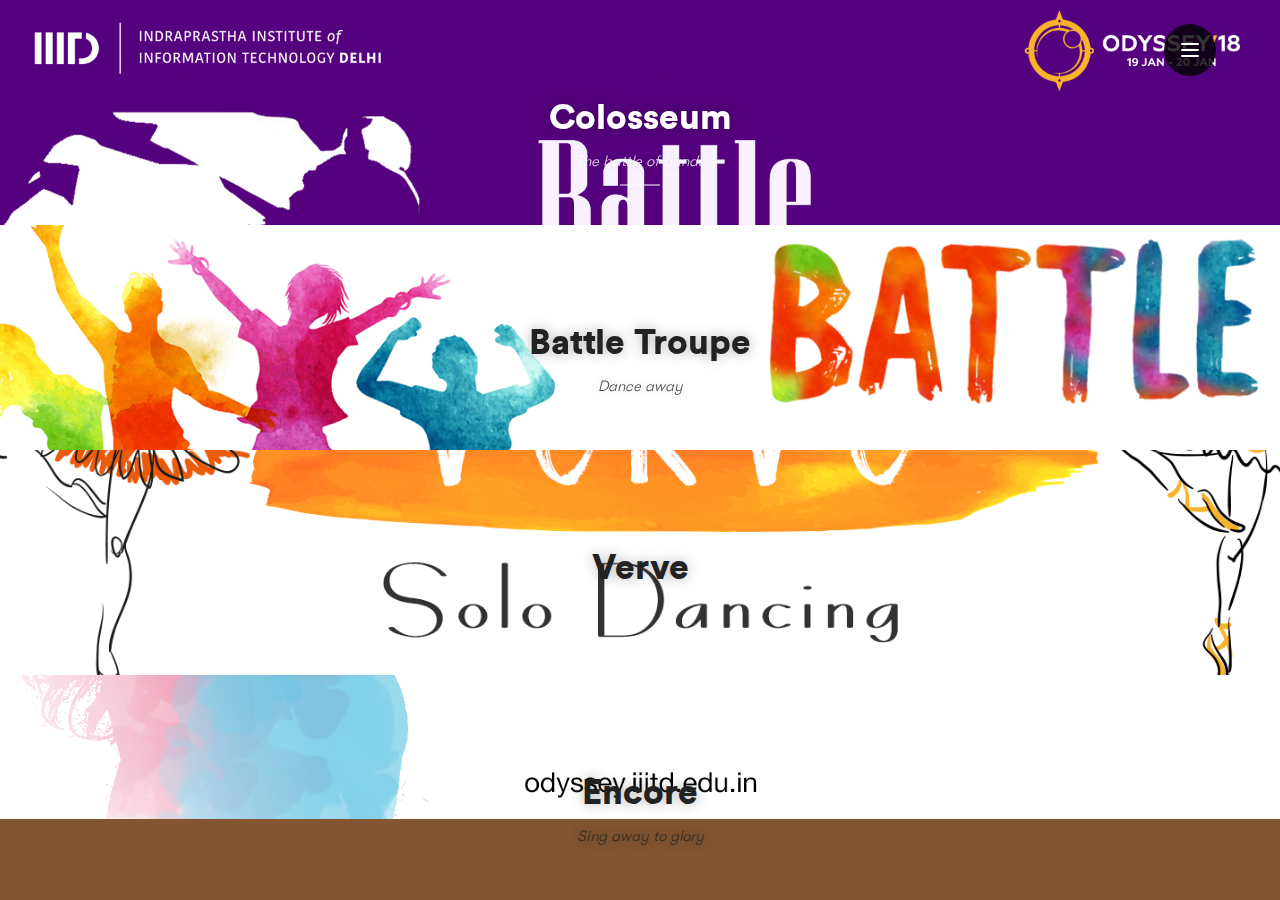
<file: new/events/dance/index.html>
<!doctype html>
<html lang="en" class="no-js">
<head>
	<meta charset="UTF-8">
	<meta name="viewport" content="width=device-width, initial-scale=1">
	<link rel="stylesheet" href="../css/layout.css">
	<link rel="stylesheet" href="css/reset.css"> <!-- CSS reset -->
	<link rel="stylesheet" href="css/style.css"> <!-- Resource style -->
	<script src="js/modernizr.js"></script> <!-- Modernizr -->
  	
	<title>Music &amp; Dance</title>
</head>
<body>
	<a class="cd-nav-trigger cd-text-replace" href="#primary-nav">Menu<span aria-hidden="true" class="cd-icon"></span></a>
	
	<div class="cd-projects-container">
		<ul class="cd-projects-previews">
			<li>
				<a href="#0">
					<div class="cd-project-title">
						<h2>Colosseum</h2>
						<p>The battle of bands</p>
					</div>
				</a>
			</li>

			<li>
				<a href="#0">
					<div class="cd-project-title">
						<h2 class="blacc">Battle Troupe</h2>
						<p class="blacc">Dance away</p>
					</div>
				</a>
			</li>
			
			<li>
				<a href="#0">
					<div class="cd-project-title">
						<h2 class="blacc">Verve</h2>
						<!-- <p>Brief description of the project here</p> -->
					</div>
				</a>
			</li>
			
			<li>
				<a href="#0">
					<div class="cd-project-title">
						<h2 class="blacc">Encore</h2>
						<p class="blacc">Sing away to glory</p>
					</div>
				</a>
			</li>
			<li>
				<a href="#0">
					<div class="cd-project-title">
						<h2>Acapellujah</h2>
						<p>Sounds generated only by the human body</p>
					</div>
				</a>
			</li>
		</ul> <!-- .cd-projects-previews -->

		<ul class="cd-projects">
			<li>
				<div class="preview-image">
					<div class="cd-project-title">
						<h2>Colosseum</h2>
						<p>The battle of bands</p>
					</div> 
				</div>

				<div class="cd-project-info">
					<p>
						<!-- <span class="header">Description of Event:</span> <br> -->
						Colosseum is the battle of bands competition that will be held in IIIT Delhi during its cultural fest, Odyssey. IIIT Delhi gets it that the most important thing for a band is to make their energy and presence felt. You want to make the crowd jump, rock to the tunes and sing along fervently. You want everyone to feel the music reach our soul. Bring out your riffs, shred off your solos, blast your rhythm and make the spectators ecstatic. The stage is all yours; now it’s on you to amaze Delhi with your performance and win the hearts of the people!
						<br><br>
						<span class="header">Rules:</span><br>
						
							<span class="rules--item">All bands must register on the registration form given on the Facebook Page and/or website to be eligible for participation.</span>
							<span class="rules--item">In the first round (online), all participating bands are expected to submit an audio/video submission of their performance of a song - either a cover of an existing song or an original song. The submission should be no shorter than 5 minutes and no longer than 15 minutes.</span>
							<span class="rules--item">In the second round (live), selected bands will be expected to perform an original composition. The band will get 30 minutes inclusive of setup and teardown.</span>
							<!-- <span class="rules--item">Repetition of any song in either of the rounds will lead to disqualification. Precisely, the song submitted for the online round will not be allowed for the live performance (if at all the band is selected). So if a band has only a single original song, then they are expected to perform that in the live round.</span> -->
							<span class="rules--item">The decision of the judges is final and binding.</span>

						<span class="header">For queries, contact:</span><br>
						Shwetank : <a href="#0" class="mail--link">shwetank16095@iiitd.ac.in</a>
						<a href="#0" class="mail--link">9709898267</a><br>
						Atieve : <a href="#0" class="mail--link"> atieve17031@iiitd.ac.in</a>
						<a href="#0" class="mail--link">9709898267</a>
						<br>
						Varun : <a href="#0" class="mail--link"> varun16112@iiitd.ac.in</a>
						<a href="#0" class="mail--link">8800648545</a>
						<br>
						Radhika :  <a href="#0" class="mail--link">radhika15160@iiitd.ac.in</a>
						<a href="#0" class="mail--link">8860827741</a>
						<br>
						<br>
						<a href="https://docs.google.com/forms/d/1bGfrYvHHb_wiex7MeBOM7pCfsOSDGeDhOZvA7lDRxWM/edit" class="register--button" target="_blank">REGISTER</a>
					</p>
				</div> <!-- .cd-project-info -->
			</li>
			<li>
				<div class="preview-image">
					<div class="cd-project-title">
						<h2>Battle Troupe</h2>
						<p>Dance off.</p>
					</div> 
				</div>

				<div class="cd-project-info">
					<p>
					<p>
						<!-- <span class="header">Description of Event:</span> <br> -->
						Odyssey '18 brings to you the western group dance competition BATTLE TROUPE .
						Western dance crews from all colleges are hereby invited.
						The event is organised by MadToes, the western dance society of IIIT Delhi.
						<br><br>
						<span class="header">Event Rules:</span>
						<span class="rules--item">Time limit: 7-12 minutes (including stage setting time).</span>
						<span class="rules--item">On stage limit : minimum 5 and maximum 14</span>
						<span class="rules--item">Team size : maximum 20</span>
						<span class="rules--item">Audio track to be brought in .mp3 format, in a pen drive and should be submitted at the registration desk.</span>
						<span class="rules--item">Only one team per college is allowed. If any team member is not a current student of the college, the team will be
						disqualified.</span>
						<span class="rules--item">On the spot team registrations will not be entertained.</span>
						<span class="rules--item">All entries will be evaluated by an experienced panel of eminent dance personalities.</span>
						<br>
						<span class="header">Contact for event:</span>
						<br>
						
						Nirmita Mehra :<a href="#0" class="mail--link">nirmita16174@iiitd.ac.in</a> <a href="#0" class="mail--link">9560785599</a> <br>
						Palaksh Pathak : <a href="#0" class="mail--link">palaksh15153@iiitd.ac.in</a> <a href="#0" class="mail--link">8527440254</a>
						<br>
						<br>
						<a href="https://docs.google.com/forms/d/1gIb2G8ZgH787sTwc4tKjVUV2mVup8gNuMsieJBJY8og/edit" class="register--button" target="_blank">REGISTER</a>						

					</p>
				</div> <!-- .cd-project-info -->
			</li>
			<li>
				<div class="preview-image">
					<div class="cd-project-title">
						<h2>Verve</h2>
						<p>Dance off</p>
					</div> 
				</div>

				<div class="cd-project-info">
					<p>
						<!--
						Jatin (jatin17293@iiitd.ac.in)
						Sezal ()
						Manvi () -->
						<!-- <span class="header">Description of Event:</span> <br> -->
						IIITD invites all dance enthusiasts out there to dance their heart out. Wear your dancing shoes and join us this Odyssey at the Solo Dance event Verve.
						Whatever your interest be - jazz, hip hop, contemporary, classical, bollywood or any other form, showcase your hidden talent and passion for dance. Put forward a short solo performance in the preliminary round to secure your spot in the semi-finals. And get ready for a Face Off in the final round. <br>
						Out of the registered participants, 25 will be shortlisted for semi final round.
						Then 6 participants will further be shortlisted for the finals which will consist of a  Face Off between all the finalists. 
						Only solo performances are allowed. <br>
						The semi-final round will have each performance for about 3-5 min which makes the semi-finals for about 2hrs.
						The finals will be a dance off of a total of 15min giving at least 2minutes to each finalist. 
						<br><br>
						<span class="header">Rules:</span><br>
							<span class="rules--item">Any props/costumes if to be used should be arranged by the participants.Further any transporting or lodging costs must be taken care by the participant. Use of fire or any other inflammable object is restricted and accounts for negative marking.</span>
							<span class="rules--item"> All those selected for semi-finals will be required to carry a valid identity card to the campus on the day of the event. The semifinalists must send their song track for semi-finals 2 days before the final event and also bring the same in a pen drive/CD on the day of the final event.</span>
							<span class="rules--item"> Participants will be shortlisted for the finals: FACE OFF ROUND according to their performance in semi-finals. The decision of the judges will be final and binding in all conditions. The organisers reserve the right to change the rules as they deem fit and change is unavoidable. Organisers have the right to disqualify any team if they break any rule.</span>
							<span class="rules--item">Time Limit: 3 to 5 minutes. Negative points for exceeding the time limit. Age Limit: 16-25 years. There can be any no. Of participants from any college. </span>

						<span class="header">For queries, contact:</span><br>
						Jatin : <a href="#0" class="mail--link"> jatin17293@iiitd.ac.in 9311662323</a><br>
						Sezal : <a href="#0" class="mail--link"> sezal17101@iiitd.ac.in 9891541101</a><br>
						Manvi : <a href="#0" class="mail--link"> manvi16244@iiitd.ac.in 9818511925</a> <br>
						<br>
						<br>
						<a href="http://bit.ly/VerveOdyssey" target="_blank" class="register--button">REGISTER</a>
					</p>
				</div> <!-- .cd-project-info -->
			</li>
			<li>
				<div class="preview-image">
					<div class="cd-project-title">
						<h2>Encore</h2>
						<p>Brief description of the project here</p>
					</div> 
				</div>

				<div class="cd-project-info">
					<p>
						<!-- <span class="header">Description of Event:</span> <br> -->
						Did you wake up today humming the song you were singing last night? 
						Does music run through your veins and beat in your heart?
						Are you a secret superstar longing to be heard?
						Then, there’s a good news for all you fellow music lovers out there!
						Odyssey is back with Encore 2018! Here is your chance to enthrall the audience with your passion and love for music. So get ready to unleash your inner Arijit Singhs and Adeles in this musical fiesta at Odyssey 2018.
						<br><br>
						<span class="header">Rules:</span><br>
							<span class="rules--item">Encore is IIITD's Cultural Fest, Odyssey's solo-singing competition.
						 There will be two categories. Indian and Western. Both are separate sub-events, rules about which will be shared later.
						 Participants can be from different colleges/schools but should be current students.</span>
							<span class="rules--item"> Teams per college/school: Unlimited
						 Team Size: 1
						 Time Limit: 3 to 5 minutes. Negative points for exceeding the time limit.
						 Every team is allowed to be a part of only one sub-event.
						 There are a total of 2 rounds: Prelims and Final.</span>
							<span class="rules--item">Prelims will be online while the Final round will be at our college.
						Teams selected only on the basis of the Prelims will qualify for Finals. (Further rules will be announced later.) 
						 A single hand instrument or background karaoke music is allowed, although it should be notified beforehand.</span>
							<span class="rules--item">
						 The karaoke file should be shared with us via email, 3 days prior to the day of the event.
						 Obscenity of any kind will not be tolerated and will lead to immediate disqualification.
						The decision of the judges and organizers will be final and binding.</span>
							<span class="rules--item">The decision of the judges is final and binding.</span>

						<span class="header">For queries, contact:</span><br>
						Surabhi S. Nath : <a href="#0" class="mail--link">surabhi16271@iiitd.ac.in 9910592923</a><br>
						Medha Sharma : <a href="#0" class="mail--link">medha17247@iiitd.ac.in 9650000842</a><br>
						Mayank Jain : <a href="#0" class="mail--link">mayank17297@iiitd.ac.in 9711568658</a><br>
						<br>
						<br>
						<a href="https://docs.google.com/forms/d/16lgP466L8jBF02jFdbVI6Xe1TYUNuII6AZHqjlGv-fs/edit" class="register--button" target="_blank">REGISTER</a>

					</p>
				</div> <!-- .cd-project-info -->
			</li>
			<li>
				<div class="preview-image">
					<div class="cd-project-title">
						<h2>Acapellujah</h2>
						<p>Brief description of the project here</p>
					</div> 
				</div>

				<div class="cd-project-info">
					<p>
						<!-- <span class="header">Description of Event:</span> <br> -->
						We at IIIT Delhi would like to give artists a platform to fabricate music with the sounds generated only by the human body, be it vocalising, harmonising, tapping their feet, snapping their fingers or beat-boxing. Indian or western, language no bar, genre no bar. In A Cappella, the participants are members of an orchestra, in which they are the instrument, and they must use their voice and body in unison with those of others to stir the audience. There is music inside each one of us; the challenge is to let it out for the world to applaud.
						<br><br>
						<span class="header">Rules:</span><br>
							<span class="rules--item">Each team shall consist of 3-25 members.</span>
							<span class="rules--item">5 minutes of set-up time and 10 minutes of performance time will be allocated to each team (without any carry over), exceeding which might lead to deduction of points.</span>
							<span class="rules--item">No back tracks are allowed. 
						Personal audio equipment is not allowed</span>

						<span class="header">For queries, contact:</span><br>
						Taejas : <a href="#0" class="mail--link">taejas16204@iiitd.ac.in 8447640221</a><br>
						Sejal : <a href="#0" class="mail--link"> sejal16191@iiitd.ac.in 9871980411</a><br>
						Sumit : <a href="#0" class="mail--link"> sumit17111@iiitd.ac.in 9643877356</a><br>
						Shubhangi :  <a href="#0" class="mail--link">shubhangi17364@iiitd.ac.in 8800114414</a><br>
						<br>
						<br>
						<a href="https://goo.gl/forms/lvF4kCGIK58T6egI3" target="_blank" class="register--button">REGISTER</a>
					</p>
				</div> <!-- .cd-project-info -->
			</li>
		</ul> <!-- .cd-projects -->

		<button class="scroll cd-text-replace">Scroll</button>
	</div> <!-- .cd-project-container -->

	<nav class="cd-primary-nav" id="primary-nav">
		<ul>
			<!-- <li class="cd-label">Navigation</li> -->
			<li><a href="../">Events</a></li>
			<li><a href="../../">Home</a></li>
			<li><a href="../../colophon.html">Contact us</a></li>
		</ul>
	</nav> <!-- .cd-primary-nav -->
<script src="js/jquery-2.1.1.js"></script>
<script src="js/main.js"></script> <!-- Resource jQuery -->
	<!-- Global site tag (gtag.js) - Google Analytics -->
	<script async src="https://www.googletagmanager.com/gtag/js?id=UA-111751092-1"></script>
	<script>
	  window.dataLayer = window.dataLayer || [];
	  function gtag(){dataLayer.push(arguments);}
	  gtag('js', new Date());

	  gtag('config', 'UA-111751092-1');
	</script>
</body>
</html>
</file>
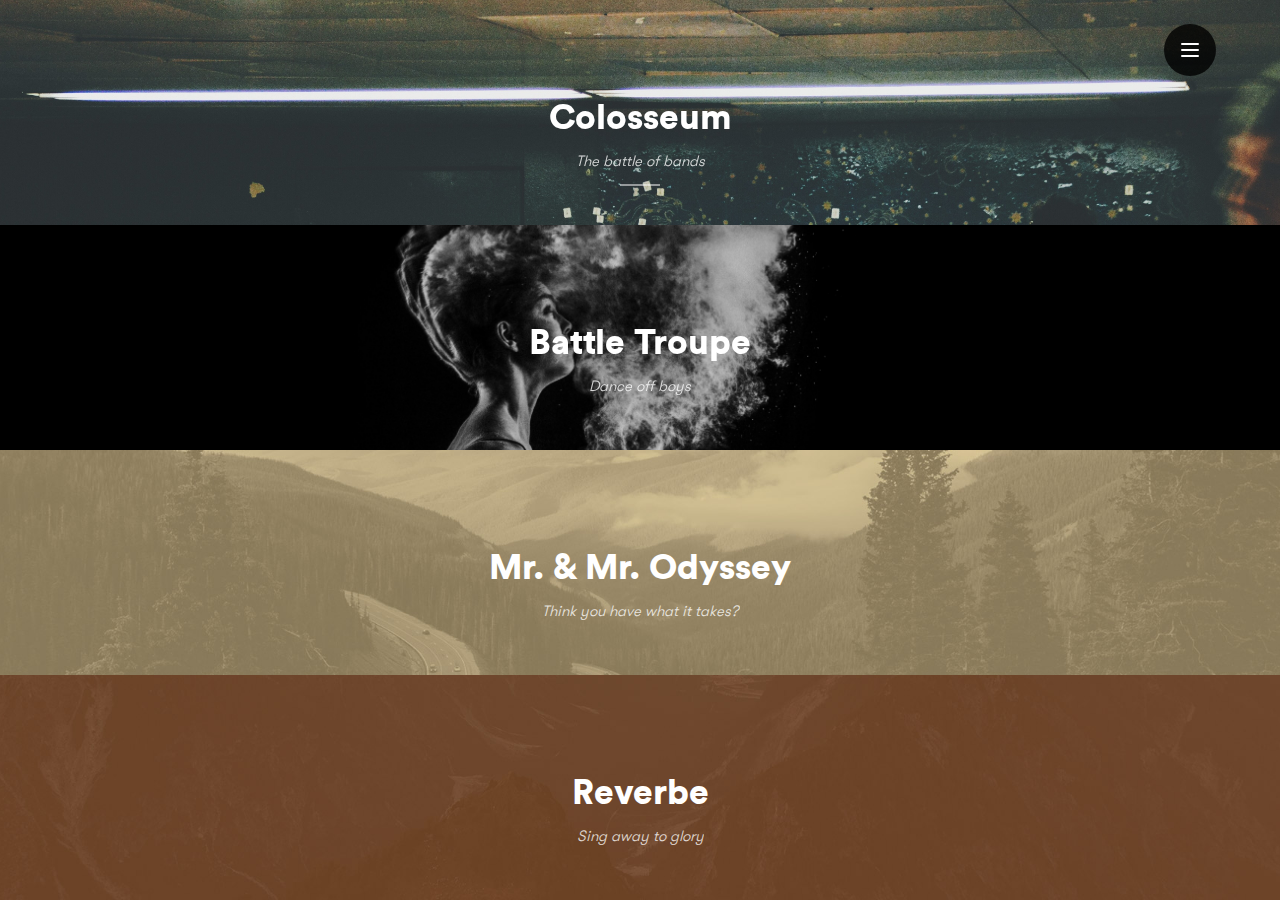
<file: new/events/flagship/index.html>
<!doctype html>
<html lang="en" class="no-js">
<head>
	<meta charset="UTF-8">
	<meta name="viewport" content="width=device-width, initial-scale=1">
	<link rel="stylesheet" href="../css/layout.css">
	<link rel="stylesheet" href="css/reset.css"> <!-- CSS reset -->
	<link rel="stylesheet" href="css/style.css"> <!-- Resource style -->
	<script src="js/modernizr.js"></script> <!-- Modernizr -->
	
	<title>Flagship</title>
</head>
<body>
	<a class="cd-nav-trigger cd-text-replace" href="#primary-nav">Menu<span aria-hidden="true" class="cd-icon"></span></a>
	
	<div class="cd-projects-container">
		<ul class="cd-projects-previews">
			<li>
				<a href="#0">
					<div class="cd-project-title">
						<h2>Colosseum</h2>
						<p>The battle of bands</p>
					</div>
				</a>
			</li>

			<li>
				<a href="#0">
					<div class="cd-project-title">
						<h2 class="blacc">Battle Troupe</h2>
						<p class="blacc">Dance off boys</p>
					</div>
				</a>
			</li>
			
			<li>
				<a href="#0">
					<div class="cd-project-title">
						<h2>Mr. &amp; Mr. Odyssey</h2>
						<p>Think you have what it takes?</p>
					</div>
				</a>
			</li>
			
			<li>
				<a href="#0">
					<div class="cd-project-title">
						<h2 class="blacc">Reverbe</h2>
						<p class="blacc">Sing away to glory</p>
					</div>
				</a>
			</li>
			<li>
				<a href="#0">
					<div class="cd-project-title">
						<h2>Acapellujah</h2>
						<p>Sounds generated only by the human body</p>
					</div>
				</a>
			</li>
			<li>
				<a href="#0">
					<div class="cd-project-title">
						<h2 class="blacc">Enigma</h2>
						<p class="blacc">Avada Kedavra</p>
					</div>
				</a>
			</li>
		</ul> <!-- .cd-projects-previews -->

		<ul class="cd-projects">
			<li>
				<div class="preview-image">
					<div class="cd-project-title">
						<h2>Colosseum</h2>
						<p>The battle of bands</p>
					</div> 
				</div>

				<div class="cd-project-info">
					<p>
						<!-- <span class="header">Description of Event:</span> <br> -->
						Colosseum is the battle of bands competition that will be held in IIIT Delhi during its cultural fest, Odyssey. IIIT Delhi gets it that the most important thing for a band is to make their energy and presence felt. You want to make the crowd jump, rock to the tunes and sing along fervently. You want everyone to feel the music reach our soul. Bring out your riffs, shred off your solos, blast your rhythm and make the spectators ecstatic. The stage is all yours; now it’s on you to amaze Delhi with your performance and win the hearts of the people!
						<br><br>
						<span class="header">Rules:</span><br>
							<span class="rules--item">All bands must register on the registration form given on the Facebook Page and/or website to be eligible for participation.</span>
							<span class="rules--item">In the first round (online), all participating bands are expected to submit an audio/video submission of their performance of a song - either a cover of an existing song or an original song. The submission should be no shorter than 5 minutes and no longer than 15 minutes.</span>
							<span class="rules--item">In the second round (live), selected bands will be expected to perform an original composition. The band will get 30 minutes inclusive of setup and teardown.</span>
							<span class="rules--item">Repetition of any song in either of the rounds will lead to disqualification. Precisely, the song submitted for the online round will not be allowed for the live performance (if at all the band is selected). So if a band has only a single original song, then they are expected to perform that in the live round.</span>
							<span class="rules--item">The decision of the judges is final and binding.</span>

						<span class="header">For queries, contact:</span><br>
						Shwetank : <a href="#0" class="mail--link">shwetank16095@iiitd.ac.in</a>
						<a href="#0" class="mail--link">9709898267</a><br>
						Atieve : <a href="#0" class="mail--link"> atieve17031@iiitd.ac.in</a>
						<a href="#0" class="mail--link">9709898267</a>
						<br>
						Varun : <a href="#0" class="mail--link"> varun16112@iiitd.ac.in</a>
						<a href="#0" class="mail--link">8800648545</a>
						<br>
						Radhika :  <a href="#0" class="mail--link">radhika15160@iiitd.ac.in</a>
						<a href="#0" class="mail--link">8860827741</a>

						<br>
						<br>
						<br>
						<a href="https://docs.google.com/forms/d/1bGfrYvHHb_wiex7MeBOM7pCfsOSDGeDhOZvA7lDRxWM/edit" target="_blank" class="register--button" target="_blank">REGISTER</a>
					</p>
				</div> <!-- .cd-project-info -->
			</li>
			<li>
				<div class="preview-image">
					<div class="cd-project-title">
						<h2 class="blacc">Battle Troupe</h2>
						<p class="blacc">Dance off.</p>
					</div> 
				</div>

				<div class="cd-project-info">
					<p>
						<!-- <span class="header">Description of Event:</span> <br> -->
						Odyssey '18 brings to you the western group dance competition BATTLE TROUPE .
						Western dance crews from all colleges are hereby invited.
						The event is organised by MadToes, the western dance society of IIIT Delhi.
						<br><br>
						<span class="header">Event Rules:</span>
						<span class="rules--item">Time limit: 7-12 minutes (including stage setting time).</span>
						<span class="rules--item">On stage limit : minimum 5 and maximum 14</span>
						<span class="rules--item">Team size : maximum 20</span>
						<span class="rules--item">Audio track to be brought in .mp3 format, in a pen drive and should be submitted at the registration desk.</span>
						<span class="rules--item">Only one team per college is allowed. If any team member is not a current student of the college, the team will be
						disqualified.</span>
						<span class="rules--item">On the spot team registrations will not be entertained.</span>
						<span class="rules--item">All entries will be evaluated by an experienced panel of eminent dance personalities.</span>
						<br>
						<span class="header">Contact for event:</span>
						<br>
						
						Nirmita Mehra :<a href="#0" class="mail--link">nirmita16174@iiitd.ac.in</a> <a href="#0" class="mail--link">9560785599</a> <br>
						Palaksh Pathak : <a href="#0" class="mail--link">palaksh15153@iiitd.ac.in</a> <a href="#0" class="mail--link">8527440254</a>
						<br> <br>
						<a href="https://docs.google.com/forms/d/1gIb2G8ZgH787sTwc4tKjVUV2mVup8gNuMsieJBJY8og/edit" class="register--button" target="_blank">REGISTER</a>						
						<!-- <a href="#0" class="register--button">SOON</a> -->

					</p>
				</div> <!-- .cd-project-info -->
			</li>
			<li>
				<div class="preview-image">
					<div class="cd-project-title">
						<h2>Mr. &amp; Mr. Odyssey</h2>
						<p>Think you have what it takes?</p>
					</div> 
				</div>

				<div class="cd-project-info">
					<p>
					<!--

					ON CAMPUS ROUNDS:
					Talent Round - The participants will be given a maximum of 5 mins to showcase their talent.
					Surprise Round
					Rapidfire round with the Judges


					Contact Details:

					Nishtha Singhal; nishtha17302@iiitd.ac.in
					Sudhanshu Mohan; sudhanshu17110@iiitd.ac.in
					Samiya Caur; samiya17094@iiitd.ac.in -->
					<!-- <span class="header">Description of Event:</span> <br> -->
					Ever dreamt of having the spotlight on you? Here is your chance to show yourself to the world, live your own style, and to go down in history as Mr. or Ms. Odyssey ’18. This is the time to reveal to the world; all that makes you- YOU! It’s time to carry your own true self in your personal, fashionable threads, right through this glamorous journey!
					<br><br>
					<span class="header">Event Rules:</span>
					<span class="rules--item">The competition is open to all college/university students who are either still pursuing their degree or who passed out not before 12 months at the time of registration.</span>
					<span class="rules--item">Photographs must not have any watermark or text on them. It should have the candidate alone. Editing of any sort is not permitted. Submission limit - 2 pictures per participant.</span>
					<span class="rules--item">Participants are expected to check their email IDs to stay updated. They are also advised to check the official Facebook page for changes in rules/regulations
					Contestants selected in the prelims will have to confirm their participation for the next stage within a stipulated period of time.
					It will be the responsibility of the participant to arrange and maintain the instruments if he/she requires any for the stage performance.</span>
					<span class="rules--item">The participants are required to submit the music piece (if required) one day prior to the event.
					The judges' and the organising committee's decision in relation to any aspect of the competition is final and binding.
					If found using unfair means or practices to fetch likes on photo, the participant shall be disqualified without further notice.</span>
					<span class="rules--item">The prelims will be conducted online, register on this link < please check later! > and answer all required fields. Photos/ video submission provision for evaluation is present on the form; please provide relevant links.</span>
					<span class="rules--item">						Talent Round - The participants will be given a maximum of 5 mins to showcase their talent.
					Surprise Round
					Rapidfire round with the Judges
					</span>
					<span class="rules--item">All entries will be evaluated by an experienced panel of eminent dance personalities.</span>
					<br>
					<span class="header">Contact for event:</span>
					<br>
					Nishtha Singhal : <a href="#0" class="mail--link">nishtha17302@iiitd.ac.in</a> 
					<a href="#0" class="mail--link">9013358448</a>
					<br>
					Sudhanshu Mohan : <a href="#0" class="mail--link">sudhanshu17110@iiitd.ac.in 8826215965</a> <br>
					Samiya Caur : <a href="#0" class="mail--link">samiya17094@iiitd.ac.in 9958021798</a> <br>
					<br>
					<a href="https://docs.google.com/forms/d/1WRmc-158T8bAfxVqU1uQthp_grzSHvYA--jZRjkSgD8/edit" class="register--button" target="_blank">REGISTER</a>

				</p>
				</div> <!-- .cd-project-info -->
			</li>
			<li>
				<div class="preview-image">
					<div class="cd-project-title">
						<h2 class="blacc">Reverbe</h2>
						<p class="blacc">Brief description of the project here</p>
					</div> 
				</div>

				<div class="cd-project-info">
					<p>
						<!-- <span class="header">Description of Event:</span> <br> -->
						A shout-out to all the designers, models, stars and divas! It's time to flaunt your fashion and sizzle your style. Odyssey 2017 brings to you the most glamorous event of the year, 'Reverbe'! Bring alive the bling and shine in those starry heels. 
						Want to associate with it and see your name on the poster? Just give us a call, you don't need a team for that! 
						For any queries, feel free to contact any one of us, or shoot out an email at odysseyreverbe@gmail.com.
						The theme of Reverbe’18 is ‘A Vintage Fantasy Saga’. This theme is optional and hence, each team is free to choose their own theme to showcase their collection. It can range from something like “A Black and White World” to something as wacky as “Gothic Glamour” . Teams would however be awarded bonus marks for following our theme. Our panel of judges and organisers will judge you on the basis of your innovation, creativity, originality, poise and confidence.
						<br><br>
						<span class="header">Event Rules:</span>
						<span class="rules--item">At least 1 designer, 4 models, 2 members of the crew
						Atmax 2 designers, 8 models and 4 members of the crew.</span>
						<span class="rules--item">Time limit (per team-from when your team is announced to when you get off the ramp) : 10 minutes(on stage time) + 5 minutes for choreo adjustments and transition time.
						­­</span>
						<span class="rules--item">Participating teams should carry their music on a CD or Aux
						Teams must be well versed with their light requirements so as to be able to utilise their transition time period optimally.
						­Vulgarity is strongly prohibited. Any form of obscenity will lead to debarring the team from the competition.</span>
						<span class="rules--item">Use of cigarettes, alcohol, and any unfair means is strongly prohibited.
						Teams will be judged on the basis of the costumes, theme, walking stance, and attitude.
						Decision of the judges will be final and binding.
						IIIT-Delhi or the organisers will not be responsible for any damage or loss of property.</span>
						<span class="rules--item">The prize money is subject to change keeping in mind the quality of participation.
						See that your garments are in the correct order. Organize your accessories.
						Be considerate of others. Remain as quiet as possible backstage. Do not gossip or discuss the show or circumstances that arise during the show. Discuss the experiences of the show afterward.</span>
						
						<span class="rules--item">Since we have a time constraint, we'll put a restriction on the number of participating teams. (max of 8-10 teams will be allowed)</span>
						<span class="rules--item">A team of designers and models along with a crew.
						At max 2 designers and 8 models along with maximum 4 members who handle light and sound arrangements and miscellaneous coordination and choreography.
						We advise you to have at least 1 designer, 4 models and 2 members on the team as the crew</span>
						<br>
						<span class="header">Contact for event:</span>
						<br>
						Deepanshu Dabas : <a href="#0" class="mail--link">deepanshu15023@iiitd.ac.in 9210242008</a> <br>
						Varinee Jain : <a href="#0" class="mail--link">varinee17369@iiitd.ac.in 9999359569</a><br>
						Sounak Gupta : <a href="#0" class="mail--link">sounak17317@iiitd.ac.in 9560918739</a><br><br>
						<a href="https://docs.google.com/a/iiitd.ac.in/forms/d/1IoUOg34_JCiiQOU4SR6_9QM-IHMJTkQAO-wNj9lUNEs/edit?usp=drive_web" class="register--button" target="_blank">REGISTER</a>

					</p>
				</div> <!-- .cd-project-info -->
			</li>
			<li>
				<div class="preview-image">
					<div class="cd-project-title">
						<!-- <h2>Acapellujah</h2> -->
					</div> 
				</div>

				<div class="cd-project-info">
					<p>
						<!-- <span class="header">Description of Event:</span> <br> -->
						We at IIIT Delhi would like to give artists a platform to fabricate music with the sounds generated only by the human body, be it vocalising, harmonising, tapping their feet, snapping their fingers or beat-boxing. Indian or western, language no bar, genre no bar. In A Cappella, the participants are members of an orchestra, in which they are the instrument, and they must use their voice and body in unison with those of others to stir the audience. There is music inside each one of us; the challenge is to let it out for the world to applaud.
						<br><br>
						<span class="header">Rules:</span><br>
							<span class="rules--item">Each team shall consist of 3-25 members.</span>
							<span class="rules--item">5 minutes of set-up time and 10 minutes of performance time will be allocated to each team (without any carry over), exceeding which might lead to deduction of points.</span>
							<span class="rules--item">No back tracks are allowed. 
						Personal audio equipment is not allowed</span>
							<span class="rules--item">Repetition of any song in either of the rounds will lead to disqualification. Precisely, the song submitted for the online round will not be allowed for the live performance (if at all the band is selected). So if a band has only a single original song, then they are expected to perform that in the live round.</span>
							<span class="rules--item">No instruments are allowed
						Cross-school or cross-college teams are allowed but information of the same must be given at the time of registering for the prelims.</span>

						<span class="header">For queries, contact:</span><br>
						Taejas : <a href="#0" class="mail--link">taejas16204@iiitd.ac.in 8447640221</a><br>
						Sejal : <a href="#0" class="mail--link"> sejal16191@iiitd.ac.in 9871980411</a><br>
						Sumit : <a href="#0" class="mail--link"> sumit17111@iiitd.ac.in 9643877356</a><br>
						Shubhangi :  <a href="#0" class="mail--link">shubhangi17364@iiitd.ac.in 8800114414</a><br>
						<br>
						<br>
						<a href=" https://goo.gl/forms/lvF4kCGIK58T6egI3" target="_blank" class="register--button">REGISTER</a>						
					</p>
				</div> <!-- .cd-project-info -->
			</li>
			<li>
				<div class="preview-image">
					<div class="cd-project-title">
					</div> 
				</div>

				<div class="cd-project-info">
					<p>
						<div class="cd-project-info">
							<p>
								<!-- <span class="header">Description of Event:</span> <br> -->
								The Chosen One promises to be a delight for Potterheads, making them relive the journey to the world of magic and beyond, with a completely new perspective! 
								The event structure would be the following-
								The first task would be a brain-storming session of OWLs (Ordinary Wizarding Level Exams), full of complex riddles and questions related to the Harry Potter world. The teams which score the maximum points would proceed towards the next task.
								The goal of the second task would be to collect and destroy all horcruxes and defeat The Dark Lord. This round would primarily consist of 8 levels.
								In each of the first 7 levels, the teams would be supposed to complete 3 mind-boggling subtasks, on the basis of the clues provided. The subtasks would be as follows-
								Identifying the horcrux 
								Tracing its location
								Completing a challenge posed by the Death Eaters. (Beware! Unless the challenge is completed, a team cannot gain possession of the horcrux!)
								<br><br>
								<span class="header">Rules:</span><br>
									<span class="rules--item">Points would be allocated to each team on the basis of the tasks they complete.</span>
									<span class="rules--item">The second round of elimination would take place after the completion of Level 4.</span>
									<span class="rules--item">The last level would be a surprise task and revealed on the spot.</span>
									<span class="rules--item">The team with the maximum score at the end would be declared as ‘The Chosen One’ and would win!</span>
									<span class="rules--item">Each team should consist of 3-4 members.This event is open to all. Cross-college and cross-school teams are allowed. Multiple teams from a college/school are allowed. No participant would be allowed to switch teams after registration. </span>
									<span class="rules--item">Discussing the answers with other teams would be regarded as violation of rules and may lead to disqualification.
						Under no circumstances, would requests for altering the points break up be entertained. 
						In case of any discrepancy, the decision of the organisers shall be final and binding.</span>

								<span class="header">For queries, contact:</span><br>
								Anmol Singhal : <a href="#0" class="mail--link">anmol17332@iiitd.ac.in 9871288992</a><br>
								Neha Bhairavi Prakriya : <a href="#0" class="mail--link"> neha17168@iiitd.ac.in 9582709858</a><br>
								Abhishek Soni : <a href="#0" class="mail--link"> abhishek17127@iiitd.ac.in 8851189963</a><br>
								<br>
								<br>
								<a href="https://docs.google.com/forms/d/e/1FAIpQLSdVTgLzYrTtX4dxQDR6Uz7frqS4J1KWZDSvvZOlqLHrix_hYQ/viewform?usp=sf_link" class="register--button" target="_blank">REGISTER</a>						
							</p>
						</div> <!-- .cd-project-info -->

					</p>
				</div> <!-- .cd-project-info -->
			</li>
		</ul> <!-- .cd-projects -->

		<button class="scroll cd-text-replace">Scroll</button>
	</div> <!-- .cd-project-container -->

	<nav class="cd-primary-nav" id="primary-nav">
		<ul>
			<!-- <li class="cd-label">Navigation</li> -->
			<li><a href="../">Events</a></li>
			<li><a href="../../">Home</a></li>
			<li><a href="../../colophon.html">Contact us</a></li>
		</ul>
	</nav> <!-- .cd-primary-nav -->
<script src="js/jquery-2.1.1.js"></script>
<script src="js/main.js"></script> <!-- Resource jQuery -->
	<!-- Global site tag (gtag.js) - Google Analytics -->
	<script async src="https://www.googletagmanager.com/gtag/js?id=UA-111751092-1"></script>
	<script>
	  window.dataLayer = window.dataLayer || [];
	  function gtag(){dataLayer.push(arguments);}
	  gtag('js', new Date());

	  gtag('config', 'UA-111751092-1');
	</script>
</body>
</html>
</file>
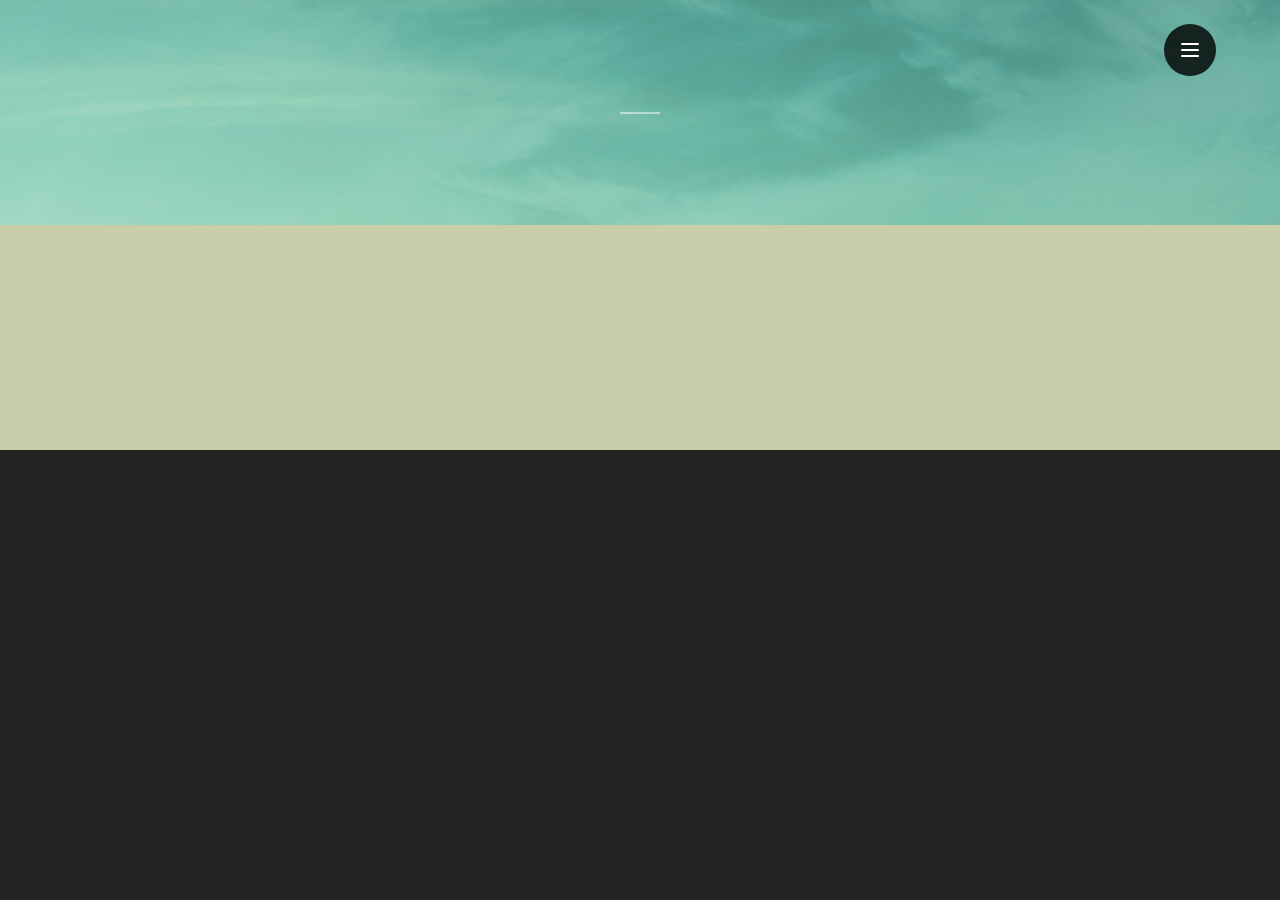
<file: new/events/gaming/index.html>
<!doctype html>
<html lang="en" class="no-js">

<head>
    <meta charset="UTF-8">
    <meta name="viewport" content="width=device-width, initial-scale=1">
    <link rel="stylesheet" href="css/reset.css">
    <link rel="stylesheet" href="../css/layout.css">
    <!-- CSS reset -->
    <link rel="stylesheet" href="css/style.css">
    <!-- Resource style -->
    <script src="js/modernizr.js"></script>
    <!-- Modernizr -->
    <title>Gaming</title>
</head>

<body>
    <a class="cd-nav-trigger cd-text-replace" href="#primary-nav">Menu<span aria-hidden="true" class="cd-icon"></span></a>
    <div class="cd-projects-container">
        <ul class="cd-projects-previews">
            <li>
                <a href="#0">
                    <div class="cd-project-title">
                        <h2></h2>
                        <p></p>
                    </div>
                </a>
            </li>
            <li>
                <a href="#0">
                    <div class="cd-project-title">
                    </div>
                </a>
            </li>
        </ul>
        <!-- .cd-projects-previews -->
        <ul class="cd-projects">
            <li>
                <div class="preview-image">
                    <div class="cd-project-title">
                        <!-- <h2>PWN3D</h2> -->
                        <!-- <p>Let the pen do the work</p> -->
                    </div>
                </div>
                <div class="cd-project-info">
                    <p>
                        <!-- <span class="header">Description of Event:</span> -->
                        <br> Hold your horses because PWNED'18 is here to fulfill all your unsatiated needs. Participate in extended gaming sessions of some of the most popular games such as Counter-Strike, FIFA, and more. Beat your friends and win the bragging rights you've always deserved. And the best part is that that's not all you win. Conquer the gaming realm and become the Ultimate Champion. 
                        Odyssey&rsquo;s most awaited event is back!
                        We bring you the ultimate gaming experience.
                        The biggest, baddest, boldest gaming event you have ever seen.
                        Bring your ‘A’ Game or Stay Home.
                        <br>Games : <br>
                        FIFA <br>
                        Counter Strike: Global Offensive<br>
                        <br>
                        <span class="header">Event Rules:</span>
                        <span class="rules--item">Group Stages of the tournaments to be played on Day 1.
                        The Finals will take place on Day 2.
                        Free-For-All type matches can be played on either days.
                        </span>
                        <span class="rules--item"><a href="https://docs.google.com/document/d/13eVv0OyJa9942rRiPuF96d8gpTC88YkhfjgLxfMD5-M/edit" target="_blank" style="color: #00adef;">Full Rules</a>
</span>
                        <br>
                        <span class="header">Contact for event:</span>
                        <br>Meet Arora : <a href="#0" class="mail--link">meet16055@iiitd.ac.in 9871399810</a>
                        <br> Suraj Kumar : <a href="#0" class="mail--link">suraj16101@iiitd.ac.in 9958446093</a>
                        <br>Vyshakh : <a href="#0" class="mail--link">vyshakh16120@iiitd.ac.in 9910524476</a>
                        <br>Yashvardhan Singh : <a href="#0" class="mail--link">yashvardhan17123@iiitd.ac.in 8448861947</a>
                        <br> <br>
                        <a href="https://docs.google.com/forms/d/1RAtfKf9Alk9UwuyrG3Vt63rlZcVjc81PnFJjuYyFVcc/edit?chromeless" class="register--button" target="_blank">CS:GO REGISTER</a> 
                        <a href="https://docs.google.com/forms/d/e/1FAIpQLSfFxivmFlErUrCLY6D41FyMDEahVF8QEfLnGqZMxG_2S8ajbA/viewform
" class="register--button" target="_blank">FIFA REGISTER</a>

                    </p>
                </div>
                <!-- .cd-project-info -->
            </li>
            <li>
                <div class="preview-image">
                    <div class="cd-project-title">
                        <!-- <h2 class="blacc">Punchline</h2> -->
                        <!-- <p class="blacc">Try and make us laugh</p> -->
                    </div>
                </div>
                <div class="cd-project-info">
                    <p>
                        <!-- <span class="header">Description of Event:</span> -->
                        <br> ➡Entry fee is <br>
                             ₹150 for a team of 4. <br>
                             ₹100 for a team of 2. <br>
                             ₹60 for Lone Warriors <br><br>
                            ➡ Options open for team formation on the spot.<br>

                            ➡ Maps will be decided by on the spot by the organizers and mutual consent of the teams.<br>
                            ➡ Teams can choose between Death Match or CTF.<br>
                            ➡ Bring your own smartphones, gadgets, and chargers, none of this would be provided by us.
<br>
                            ➡ STRICT AND IMMEDIATE ELIMINATION IN CASE OF USAGE OF HACKED API's IF FOUND.
<br><br>
                            ELIGIBILITY
        <br>                    ➡ No Age Restrictions
<br><br>
                            ELIMINATION CRITERIA<br>
                            ➡ Eliminated players have to walk out. Any conflict will be resolved by the Event Organizers or the Organising Committee Odyssey'18 IIIT-Delhi.
<br><br>
                            TIME<br>
                            ➡10 AM - 6 PM

                        <br>
                        <br>
                        <span class="header">Event Rules:</span>
                        <span class="rules--item">Use of Hack versions, mods or pro packs can lead to direct disqualification. The devices and it’s peripherals are to be brought by the participants themselves. Each stage will be a Knockout Round. The match would not be restarted at any cost, be it less battery in your device or you accidentally exit match.</span>
                        <span class="rules--item">The map will be decided by the organisers and the members participating in the match. The participants should report to the venue well before their match, failing can lead to some disadvantage or direct elimination. ZERO TOLERANCE TOWARDS MISBEHAVIOUR OF ANY SORT OR USE OF BAD WORDS IN CHATS. Participants can participate in more than one category. For queries, contact the Organising Team of the event.
						­­</span>
                        <span class="rules--item">[1V1]: 8 individual players will compete in a match, out of which top 4 will qualify for the next round. Each preliminary match will be of 12 min. The duration will be increased to 15 min towards the end of the tournament.</span>
                        <span class="rules--item">[2V2]: 4 Teams will compete in a match, out of which top 2 teams will qualify for the next round. Each preliminary match will be of 10 min. The duration will be increased to 15 min towards the end of the tournament.</span>
                        <span class="rules--item">[4V4]: 2 Teams will compete in a match, the winner will qualify for the next round. Each preliminary match will be of 10 min. The duration will be increased to 15 min towards the end of the tournament.</span>
                        <br>
                        <span class="header">Contact for event:</span>
                        <br>Arnav Kumar : <a href="#0" class="mail--link">arnav16228@iiitd.ac.in 8130679900</a>
                        <br>Lakshay Singh  : <a href="#0" class="mail--link">lakshya16157@iiitd.ac.in 9868100043</a>
                        <br>
                        Avi Garg <a href="#0" class="mail--link">avi17223@iiitd.ac.in 8745009643</a> <br> <br>
                        <a href="https://docs.google.com/forms/d/1HuPlxIvFT09_LyLHenR5uifWDxQslHVSAccuadW8cLk/edit#responses" class="register--button" target="_blank">REGISTER</a>

                    </p>
                </div>
                <!-- .cd-project-info -->
            </li>
        </ul>
        <!-- .cd-projects -->
        <button class="scroll cd-text-replace">Scroll</button>
    </div>
    <!-- .cd-project-container -->
    <nav class="cd-primary-nav" id="primary-nav">
        <ul>
            <!-- <li class="cd-label">Navigation</li> -->
            <li><a href="../">Events</a></li>
            <li><a href="../../">Home</a></li>
            <li><a href="../../colophon.html">Contact us</a></li>
        </ul>
    </nav>
    <!-- .cd-primary-nav -->
    <script src="js/jquery-2.1.1.js"></script>
    <script src="js/main.js"></script>
    <!-- Resource jQuery -->
    <!-- Global site tag (gtag.js) - Google Analytics -->
    <script async src="https://www.googletagmanager.com/gtag/js?id=UA-111751092-1"></script>
    <script>
      window.dataLayer = window.dataLayer || [];
      function gtag(){dataLayer.push(arguments);}
      gtag('js', new Date());

      gtag('config', 'UA-111751092-1');
    </script>
</body>

</html>
</file>
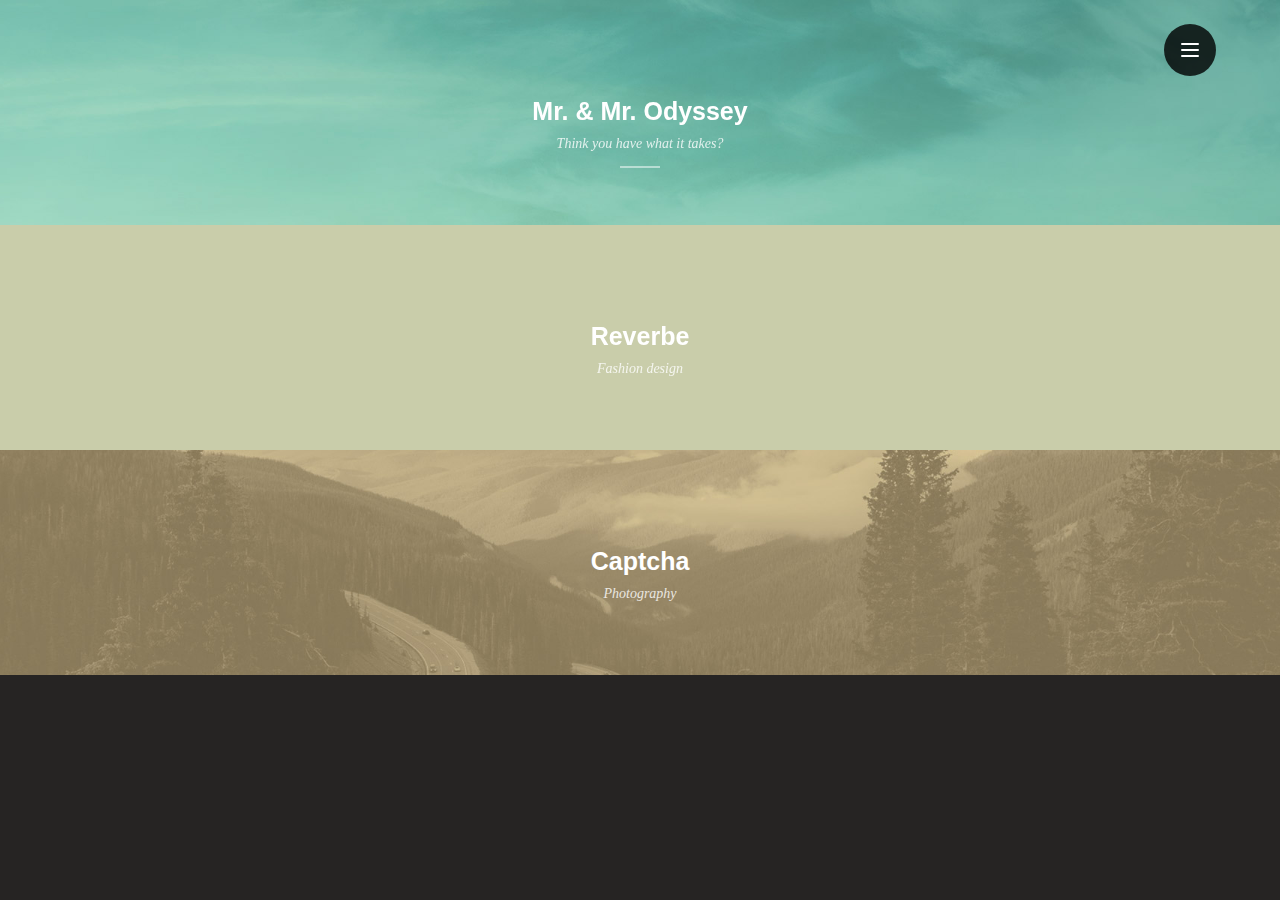
<file: new/events/lifestyle/index.html>
<!doctype html>
<html lang="en" class="no-js">

<head>
	<meta charset="UTF-8">
	<link rel="stylesheet" href="../css/layout.css">
	<meta name="viewport" content="width=device-width, initial-scale=1">
	<link rel="stylesheet" href="css/reset.css">
	<!-- CSS reset -->
	<link rel="stylesheet" href="css/style.css">
	<!-- Resource style -->
	<script src="js/modernizr.js"></script>
	<!-- Modernizr -->
	<title>Lifestyle</title>
</head>

<body>
	<a class="cd-nav-trigger cd-text-replace" href="#primary-nav">Menu<span aria-hidden="true" class="cd-icon"></span></a>
	<div class="cd-projects-container">
		<ul class="cd-projects-previews">
			<li>
				<a href="#0">
					<div class="cd-project-title">
						<h2>Mr. &amp; Mr. Odyssey</h2>
						<p>Think you have what it takes?</p>
					</div>
				</a>
			</li>
			<li>
				<a href="#0">
					<div class="cd-project-title">
						<h2>Reverbe</h2>
						<p>Fashion design</p>
					</div>
				</a>
			</li>
			<li>
				<a href="#0">
					<div class="cd-project-title">
						<h2>Captcha</h2>
						<p>Photography</p>
					</div>
				</a>
			</li>
		</ul>
		<!-- .cd-projects-previews -->
		<ul class="cd-projects">
			<li>
				<div class="preview-image">
					<div class="cd-project-title">
						<h2>Mr. &amp; Mr. Odyssey</h2>
						<p>Think you have what it takes?</p>
					</div>
				</div>
				<div class="cd-project-info">
					<p>
						<!-- <span class="header">Description of Event:</span> -->
						<br> Ever dreamt of having the spotlight on you? Here is your chance to show yourself to the world, live your own style, and to go down in history as Mr. or Ms. Odyssey ’18. This is the time to reveal to the world; all that makes you- YOU! It’s time to carry your own true self in your personal, fashionable threads, right through this glamorous journey!
						<br>
						<br>
						<span class="header">Event Rules:</span>
						<span class="rules--item">The competition is open to all college/university students who are either still pursuing their degree or who passed out not before 12 months at the time of registration.</span>
						<span class="rules--item">Photographs must not have any watermark or text on them. It should have the candidate alone. Editing of any sort is not permitted. Submission limit - 2 pictures per participant.</span>
						<span class="rules--item">Participants are expected to check their email IDs to stay updated. They are also advised to check the official Facebook page for changes in rules/regulations
					Contestants selected in the prelims will have to confirm their participation for the next stage within a stipulated period of time.
					It will be the responsibility of the participant to arrange and maintain the instruments if he/she requires any for the stage performance.</span>
						<span class="rules--item">The participants are required to submit the music piece (if required) one day prior to the event.
					The judges' and the organising committee's decision in relation to any aspect of the competition is final and binding.
					If found using unfair means or practices to fetch likes on photo, the participant shall be disqualified without further notice.</span>
						<span class="rules--item">The prelims will be conducted online, register on this link < please check later! > and answer all required fields. Photos/ video submission provision for evaluation is present on the form; please provide relevant links.</span>
						<span class="rules--item">						Talent Round - The participants will be given a maximum of 5 mins to showcase their talent.
					Surprise Round
					Rapidfire round with the Judges
					</span>
						<span class="rules--item">All entries will be evaluated by an experienced panel of eminent dance personalities.</span>
						<br>
						<span class="header">Contact for event:</span>
						<br>					Nishtha Singhal : <a href="#0" class="mail--link">nishtha17302@iiitd.ac.in</a> 
					<a href="#0" class="mail--link">9013358448</a>
					<br>
					Sudhanshu Mohan : <a href="#0" class="mail--link">sudhanshu17110@iiitd.ac.in 8826215965</a> <br>
					Samiya Caur : <a href="#0" class="mail--link">samiya17094@iiitd.ac.in 9958021798</a> <br>
						<br><br>
						<a href="https://docs.google.com/forms/d/1WRmc-158T8bAfxVqU1uQthp_grzSHvYA--jZRjkSgD8/edit" class="register--button" target="_blank">REGISTER</a>
					</p>
				</div>
				<!-- .cd-project-info -->
			</li>
			<li>
				<div class="preview-image">
					<div class="cd-project-title">
						<h2 class="blacc">Reverbe</h2>
						<p class="blacc">Brief description of the project here</p>
					</div>
				</div>
				<div class="cd-project-info">
					<p>
						<!-- <span class="header">Description of Event:</span> -->
						<br> A shout-out to all the designers, models, stars and divas! It's time to flaunt your fashion and sizzle your style. Odyssey 2017 brings to you the most glamorous event of the year, 'Reverbe'! Bring alive the bling and shine in those starry heels. Want to associate with it and see your name on the poster? Just give us a call, you don't need a team for that! For any queries, feel free to contact any one of us, or shoot out an email at odysseyreverbe@gmail.com. The theme of Reverbe’18 is ‘A Vintage Fantasy Saga’. This theme is optional and hence, each team is free to choose their own theme to showcase their collection. It can range from something like “A Black and White World” to something as wacky as “Gothic Glamour” . Teams would however be awarded bonus marks for following our theme. Our panel of judges and organisers will judge you on the basis of your innovation, creativity, originality, poise and confidence.
						<br>
						<br>
						<span class="header">Event Rules:</span>
						<span class="rules--item">At least 1 designer, 4 models, 2 members of the crew
						Atmax 2 designers, 8 models and 4 members of the crew.</span>
						<span class="rules--item">Time limit (per team-from when your team is announced to when you get off the ramp) : 10 minutes(on stage time) + 5 minutes for choreo adjustments and transition time.
						­­</span>
						<span class="rules--item">Participating teams should carry their music on a CD or Aux
						Teams must be well versed with their light requirements so as to be able to utilise their transition time period optimally.
						­Vulgarity is strongly prohibited. Any form of obscenity will lead to debarring the team from the competition.</span>
						<span class="rules--item">Use of cigarettes, alcohol, and any unfair means is strongly prohibited.
						Teams will be judged on the basis of the costumes, theme, walking stance, and attitude.
						Decision of the judges will be final and binding.
						IIIT-Delhi or the organisers will not be responsible for any damage or loss of property.</span>
						<span class="rules--item">The prize money is subject to change keeping in mind the quality of participation.
						See that your garments are in the correct order. Organize your accessories.
						Be considerate of others. Remain as quiet as possible backstage. Do not gossip or discuss the show or circumstances that arise during the show. Discuss the experiences of the show afterward.</span>
						<span class="rules--item">Since we have a time constraint, we'll put a restriction on the number of participating teams. (max of 8-10 teams will be allowed)</span>
						<span class="rules--item">A team of designers and models along with a crew.
						At max 2 designers and 8 models along with maximum 4 members who handle light and sound arrangements and miscellaneous coordination and choreography.
						We advise you to have at least 1 designer, 4 models and 2 members on the team as the crew</span>
						<br>
						<span class="header">Contact for event:</span>
						Deepanshu Dabas : <a href="#0" class="mail--link">deepanshu15023@iiitd.ac.in 9210242008</a> <br>
						Varinee Jain : <a href="#0" class="mail--link">varinee17369@iiitd.ac.in 9999359569</a><br>
						Sounak Gupta : <a href="#0" class="mail--link">sounak17317@iiitd.ac.in 9560918739</a><br>
						<br><br>
						<a href="https://docs.google.com/a/iiitd.ac.in/forms/d/1IoUOg34_JCiiQOU4SR6_9QM-IHMJTkQAO-wNj9lUNEs/edit?usp=drive_web" target="_blank" class="register--button">REGISTER</a>
					</p>
				</div>
				<!-- .cd-project-info -->
			</li>
			<li>
				<div class="preview-image">
					<div class="cd-project-title">
						<!-- <h2>Acapellujah</h2> -->
					</div>
				</div>
				<div class="cd-project-info">
					<p>
						<!-- <span class="header">Description of Event:</span> -->
						<br> Photography is that beautiful language that can be understood anywhere in the world. So all you enthusiasts, wear your satchels and adjust the lens to capture mesmerizing moments to form a storyline out of our cultural fest on the theme decided by the judges. Hocus Pocus fix that "Focus"! Captcha is the photography competition of Odyssey, the cultural fest of IIIT-Delhi. Over the past years, it has successfully managed to attract the best photography talent across all genres. There will also be a separate online round which would start on 1st January 2018
						<br>
						<br>
						<span class="header">Rules:</span>
						<br>
						<span class="rules--item">Images should not be taken more than three years prior to the beginning date of the Contest.
Photos should not violate or infringe upon another person's rights, including but not limited to copyright.
To ensure eligibility for the contest, please submit files no larger than 20MB at the time of entry. 
</span>
						<span class="rules--item">Entries submitted before or after the Entry Period will not be eligible. 
Each participant can submit a maximum of 3 photographs along with a caption from the themes provided. Only ONE photo per theme is allowed. 
</span>
						<span class="rules--item">The photograph should be sent via e-mail to captcha.odyssey@gmail.com along with the caption, theme, participant’s name, college and contact number.
No photograph should have any watermark or copyright.
</span>
						<span class="rules--item">Themes are open to interpretation and no clarifications will be made regarding the same.
LAST DATE to submit the entries for preliminary round is 15th January, 2017.
</span>
						<span class="header">For queries, contact:</span>
						<br> Siddharth Arya : <a href="#0" class="mail--link">siddharth14103@iiitd.ac.in 9560354511</a>
						<br> Siddhant Verma : <a href="#0" class="mail--link"> siddhant14102@iiitd.ac.in 9711013103</a>
						<br>
						<br>
						<br>
						<a href="https://docs.google.com/forms/d/1q2KrtDjX0avMBD6IB9eOnJTAJe_ltx-HDyYsZ5yo0U0/edit#responses" class="register--button" target="_blank">REGISTER</a>
					</p>
				</div>
				<!-- .cd-project-info -->
			</li>
		</ul>
		<!-- .cd-projects -->
		<button class="scroll cd-text-replace">Scroll</button>
	</div>
	<!-- .cd-project-container -->
	<nav class="cd-primary-nav" id="primary-nav">
		<ul>
			<!-- <li class="cd-label">Navigation</li> -->
			<li><a href="../">Events</a></li>
			<li><a href="../../">Home</a></li>
			<li><a href="../../colophon.html">Contact us</a></li>
		</ul>
	</nav>
	<!-- .cd-primary-nav -->
	<script src="js/jquery-2.1.1.js"></script>
	<script src="js/main.js"></script>
	<!-- Resource jQuery -->
	<!-- Global site tag (gtag.js) - Google Analytics -->
	<script async src="https://www.googletagmanager.com/gtag/js?id=UA-111751092-1"></script>
	<script>
	  window.dataLayer = window.dataLayer || [];
	  function gtag(){dataLayer.push(arguments);}
	  gtag('js', new Date());

	  gtag('config', 'UA-111751092-1');
	</script>
</body>

</html>
</file>
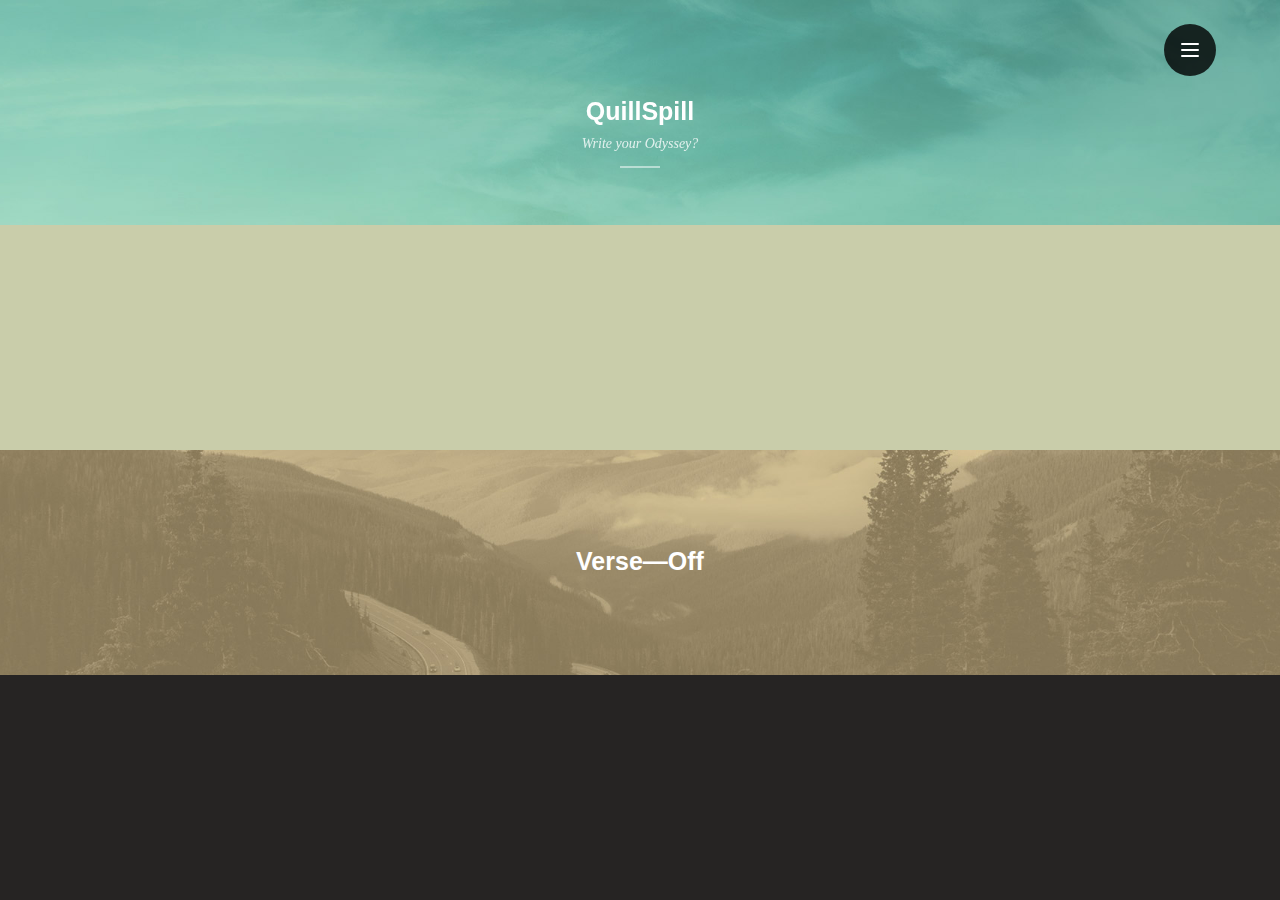
<file: new/events/literary/index.html>
<!doctype html>
<html lang="en" class="no-js">

<head>
    <meta charset="UTF-8">
    <link rel="stylesheet" href="../css/layout.css">
    <meta name="viewport" content="width=device-width, initial-scale=1">
    <link rel="stylesheet" href="css/reset.css">
    <!-- CSS reset -->
    <link rel="stylesheet" href="css/style.css">
    <!-- Resource style -->
    <script src="js/modernizr.js"></script>
    <!-- Modernizr -->
    <title>Literary</title>
</head>

<body>
    <a class="cd-nav-trigger cd-text-replace" href="#primary-nav">Menu<span aria-hidden="true" class="cd-icon"></span></a>
    <div class="cd-projects-container">
        <ul class="cd-projects-previews">
            <li>
                <a href="#0">
                    <div class="cd-project-title">
                        <h2>QuillSpill</h2>
                        <p>Write your Odyssey?</p>
                    </div>
                </a>
            </li>
            <li>
                <a href="#0">
                    <div class="cd-project-title">
                    </div>
                </a>
            </li>
            <li>
                <a href="#0">
                    <div class="cd-project-title">
                        <h2 class="blacc">Verse&mdash;Off</h2>
                        <p></p>
                    </div>
                </a>
            </li>
        </ul>
        <!-- .cd-projects-previews -->
        <ul class="cd-projects">
            <li>
                <div class="preview-image">
                    <div class="cd-project-title">
                        <h2>QuillSpill</h2>
                        <p>Let the pen do the work</p>
                    </div>
                </div>
                <div class="cd-project-info">
                    <p>
                        <!-- <span class="header">Description of Event:</span> -->
                        <br> Write short stories of 15 words or less and post them on the Facebook event page :)
                        <a href="https://m.facebook.com/events/157397844863658?tsid=0.798129691061819&source=result" target="_blank" style="color: #00adef;">Post your story here!</a>
                        <br>
                        <br>
                        <span class="header">Event Rules:</span>
                        <span class="rules--item">The event is open to everyone. There is a strict upper word limit of 15 words.Your entries can have any theme you like. However, sticking to the themes which would be announced soon, will earn you major bonuses.</span>
                        <span class="rules--item">To submit a short story, post it on the event wall. We will check for plagiarism, so please don't waste your time. English stories are the only ones allowed. There is no limit to how many stories a person can submit - the more the merrier! It is a 1-week event. Dates will be announced soon 
</span>
                        <br>
                        <span class="header">Contact for event:</span>
                        <br> Aditi : <a href="#0" class="mail--link">aditi15112@iiitd.ac.in 8800642232</a>
                        <br> Shreya : <a href="#0" class="mail--link">shreya15096@iiitd.ac.in 9910264455</a>
                        <br><br>
                    <a href="https://docs.google.com/forms/d/1vg5HCvgU3P0OE5jML_brhccwWRWnHddI3YQg8Ohl-Gg/edit" class="register--button" target="_blank">REGISTER</a>
                    </p>
                </div>
                <!-- .cd-project-info -->
            </li>
            <li>
                <div class="preview-image">
                    <div class="cd-project-title">
                        <!-- <h2 class="blacc">Punchline</h2> -->
                        <!-- <p class="blacc">Try and make us laugh</p> -->
                    </div>
                </div>
                <div class="cd-project-info">
                    <p>
                        <!-- <span class="header">Description of Event:</span> -->
                        <br> Kya aap sakht launde hai? Kya aapke liye badala zyada important hai? Kya hasee toh phasee ke chakkar mei aapka sense of humour acha ho gya hai? Kya aap logon ko hasa kar paisa aur naam kamana chahte hai? Then you probably found the right place (or we spammed you *innocent smile*) PUNchline is a stand-up comedy event consisting of two rounds: an online qualifying round; followed by an on-stage skill test of how funny and innovative you can be. So dig your "funny sides up" and come join us for the stand-up comedy competition. Come to PUNchline to show off your skills and earn fantastic prizes.
                        <br>
                        <br>
                        <span class="header">Event Rules:</span>
                        <span class="rules--item">Originality - a comedian maketh his own jokes!</span>
                        <span class="rules--item"> Confidence - own the stage!
						­­</span>
                        <span class="rules--item">Expressions - rock the stage with your expressions and leave your mark on the listeners!</span>
                        <span class="rules--item"> Audience response - entertain the crowd, and the crowd loves you.</span>
                        <span class="rules--item">Spontaneity - for the greatest jokes are born of effortlessness.</span>
                        <span class="rules--item">It would be ideal if you remember the perspectives of others and take mind not to offend/hurt sentiments deliberately/inadvertently. 
						Jokes/mockeries/any sort of misbehavior /vulgarity towards other contenders will be STRICTLY NOT ENTERTAINED OR TAKEN LIGHTLY and will bring about IMMEDIATE DISQUALIFICATION OF CONTESTANT.
						</span>
                        <br>
                        <span class="header">Contact for event:</span>
                        <br>Kanav : <a href="#0" class="mail--link">kanav16046@iiitd.ac.in 8198846300</a>
                        <br>Chinmay : <a href="#0" class="mail--link">chinmay17274@iiitd.ac.in 9711475185</a>
                        <br><br>
                        <a href="https://docs.google.com/forms/d/1jltLWReJ0HAS4lZcYr8VchDkpn6a5KAP6rHSRTkxWCw/edit#responses" class="register--button" target="_blank">REGISTER</a>

                    </p>
                </div>
                <!-- .cd-project-info -->
            </li>
            <li>
                <div class="preview-image">
                    <div class="cd-project-title">
                        <!-- <h2>Acapellujah</h2> -->
                    </div>
                </div>
                <div class="cd-project-info">
                    <p>
                        <!-- <span class="header">Description of Event:</span> -->
                        <br> Welcome to the first version of Verse-Off | Odyssey’18, a slam poetry competition! Those interested in performing and competing may fill out their prelim entries on this link.
                        <br>
                        <br>
                        <span class="header">Rules:</span>
                        <br>
                        <span class="rules--item">The entry has to be an original composition, strictly in english. The performer/s is/are to complete the required submission (a video) not exceeding a 3-4min bar; those exceeding 4min will be penalized. Props are not allowed
 
</span>
                        <span class="rules--item">The performer/s may recite from their memory or from, paper. There is a no tolerance policy for plagiarism

</span>
                        <span class="rules--item">You may perform in groups of up to but not more than 2 and must mention each's School/Institute name (in the form, may be different). Your performance need not be based on any particular mandated theme.

</span>
                        <span class="header">For queries, contact:</span>
                        <br> Siddharth : <a href="#0" class="mail--link">siddhant16200@iiitd.ac.in 9717259818</a>
                        <br>Riya : <a href="#0" class="mail--link"> riya17309@iiitd.ac.in 9650269377</a>
                        <br>
                        <br>
                        <br>
                        <a href="https://docs.google.com/forms/d/19Z6aWxZ7W_qLAsk9sNNOsAq2_zuk5YEWfHtKPMH_6k8/edit" class="register--button" target="_blank">REGISTER</a>
                    </p>
                </div>
                <!-- .cd-project-info -->
            </li>
        </ul>
        <!-- .cd-projects -->
        <button class="scroll cd-text-replace">Scroll</button>
    </div>
    <!-- .cd-project-container -->
    <nav class="cd-primary-nav" id="primary-nav">
        <ul>
            <!-- <li class="cd-label">Navigation</li> -->
            <li><a href="../">Events</a></li>
            <li><a href="../../">Home</a></li>
            <li><a href="../../colophon.html">Contact us</a></li>
        </ul>
    </nav>
    <!-- .cd-primary-nav -->
    <script src="js/jquery-2.1.1.js"></script>
    <script src="js/main.js"></script>
    <!-- Resource jQuery -->
    <!-- Global site tag (gtag.js) - Google Analytics -->
    <script async src="https://www.googletagmanager.com/gtag/js?id=UA-111751092-1"></script>
    <script>
      window.dataLayer = window.dataLayer || [];
      function gtag(){dataLayer.push(arguments);}
      gtag('js', new Date());

      gtag('config', 'UA-111751092-1');
    </script>
</body>

</html>
</file>
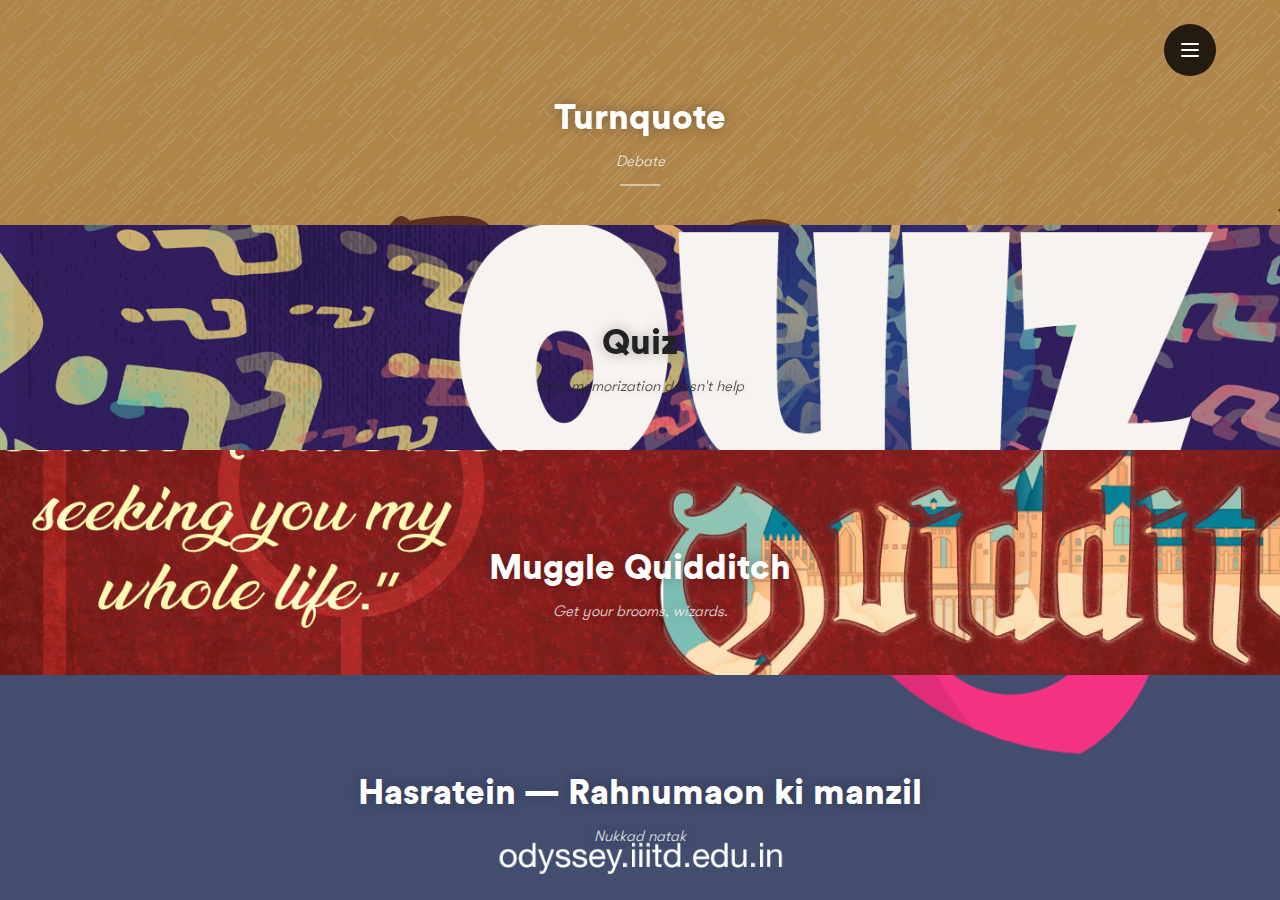
<file: new/events/others/index.html>
<!doctype html>
<html lang="en" class="no-js">

<head>
	<meta charset="UTF-8">
	<link rel="stylesheet" href="../css/layout.css">
	<meta name="viewport" content="width=device-width, initial-scale=1">
	<link rel="stylesheet" href="css/reset.css">
	<!-- CSS reset -->
	<link rel="stylesheet" href="css/style.css">
	<!-- Resource style -->
	<script src="js/modernizr.js"></script>
	<!-- Modernizr -->
	<title>Other Events</title>
</head>

<body>
	<a class="cd-nav-trigger cd-text-replace" href="#primary-nav">Menu<span aria-hidden="true" class="cd-icon"></span></a>
	<div class="cd-projects-container">
		<ul class="cd-projects-previews">
			<li>
				<a href="#0">
					<div class="cd-project-title">
						<h2>Turnquote</h2>
						<p>Debate</p>
					</div>
				</a>
			</li>
			<li>
				<a href="#0">
					<div class="cd-project-title">
						<h2 class="blacc">Quiz</h2>
						<p class="blacc">Rote memorization doesn't help</p>
					</div>
				</a>
			</li>
			<li>
				<a href="#0">
					<div class="cd-project-title">
						<h2>Muggle Quidditch</h2>
						<p>Get your brooms, wizards.</p>
					</div>
				</a>
			</li>
			<!-- <li>
				<a href="#0">
					<div class="cd-project-title">
						<h2 class="blacc">Mock Stocks</h2>
						<p class="blacc">Mock stocks</p>
					</div>
				</a>
			</li> -->
			<li>
				<a href="#0">
					<div class="cd-project-title">
						<h2>Hasratein &mdash; Rahnumaon ki manzil</h2>
						<p>Nukkad natak</p>
					</div>
				</a>
			</li>
			<li>
				<a href="#0">
					<div class="cd-project-title">
						<h2 class="blacc">Enigma</h2>
						<p class="blacc">Avada Kedavra</p>
					</div>
				</a>
			</li>
		</ul>
		<!-- .cd-projects-previews -->
		<ul class="cd-projects">
			<li>
				<div class="preview-image">
					<div class="cd-project-title">
						<h2>Turnquote</h2>
						<p>Quote away boys</p>
					</div>
				</div>
				<div class="cd-project-info">
					<p>
						<!-- <span class="header">Description of Event:</span> <br> -->
						At this year's edition of Odyssey - A Fantasy Saga, let us harbinger you to our debating event, which reintroduces itself through the extravaganza surrounding our much awaited cultural festival. Rather than unidirectionally extending your perspectives, we allow you to showcase your ability of making a surfaced argument from either side. We at IIIT believe that the essence of debating prevails in the language and intellectual honesty of the debaters, alongside the engagement of the listeners, which is why we’ll declare an Open House after all the speakers conclude to let everyone around rejoice in the true spirit of our event.
						<br>
						<br>
						<span class="header">Rules:</span>
						<br>
						<span class="rules--item">The event only allows individual participation.

						Students from any educational institute (school -classes 11th/12th/ college) across the country are allowed to enter, given they have a valid identity card.
						</span>
						<span class="rules--item">The event is strictly unilingual - all speeches have to be in English.
						Topics will be given on the spot and participants will have 10 minutes to prepare.
						</span>
						<span class="rules--item">Speaking time of 5 minutes will be given to the participants. They will start by arguing for the motion and reverse their stance after 2 minutes. The next 2 minutes involve their arguments against the motion following which the participants can summarize their views and give their opinion on the topic in the last minute.
						Adjudicator’s decision will be final and binding.
						</span>
						<span class="header">For queries, contact:</span>
						<br> Angel : <a href="#0" class="mail--link">angel17132@iiitd.ac.in 9870144299</a>
						<br> Ashwin : <a href="#0" class="mail--link"> ashwin17222@iiitd.ac.in 9988542581</a>
						<br>
						<br>
						<br>
						<a href="https://docs.google.com/forms/d/1QU8AEWapjsKf7BmUVHQDR39ejEAgTYFZtHYNSlAQWBY/edit#responses" class="register--button" target="_blank">REGISTER</a>
					</p>
				</div>
				<!-- .cd-project-info -->
			</li>
			<li>
				<div class="preview-image">
					<div class="cd-project-title">
						<h2>Quiz</h2>
						<p>Rote memorization doesn't help.</p>
					</div>
				</div>
				<div class="cd-project-info">
					<p>
						<!-- <span class="header">Description of Event:</span> <br> -->
						Odyssey’ 18 brings to you the Jeopardy! Quiz. This is a format which is based on the popular TV show Jeopardy! In this quiz questions will be mainly based on four realms of Odyssey ‘18 namely the Cartoon Network universe, Rick and Morty, Game of Thrones, and Harry Potter. So what are you waiting for mark your calendars now for this exciting quiz.
						<br>
						<br>
						<span class="header">Event Rules:</span>
						<span class="rules--item">The quiz is going to be held in two rounds, the preliminary round and the final round. The preliminary round will consist of twenty questions and the top eight teams will be chosen to participate in the final round. The final round will be based on the Jeopardy! format. For more details regarding the Jeopardy! format please refer to the following link: <a href="https://en.wikipedia.org/wiki/Jeopardy!" style="color: #00adef;">Jeoprady!</a></span>
						<br>
						<span class="header">Contact for event:</span>
						<br> Munish Thakral : <a href="#0" class="mail--link">munish16167@iiitd.ac.in 9811043031</a>
						<br> Mayank Rawal : <a href="#0" class="mail--link">mayank16162@iiitd.ac.in 9999359570</a>
						<a href="https://docs.google.com/a/iiitd.ac.in/forms/d/1kZGqX2rkPEmLBeZw2o0_TL73ijJ8T-wJYbje-WA0Q2k/edit?usp=drive_web" target="_blank" class="register--button">REGISTER</a>
					</p>
				</div>
				<!-- .cd-project-info -->
			</li>
			<li>
				<div class="preview-image">
					<div class="cd-project-title">
						<h2>Muggle Quidditch</h2>
						<p>No one will judge you</p>
					</div>
				</div>
				<div class="cd-project-info">
					<p>
						<!-- <span class="header">Description of Event:</span> <br> -->
						Mount your Cleansweeps. Zoom on your Firebolts. Its time for the greatest sport the wizarding world has ever seen: Quidditch played by muggles(nomags for the americans out there). Get ready to feel the adrenaline as the quaffle soars through the rings, the rush as you dodge the bludger by an inch and the elation as you catch the snitch. It doesn't matter if you are a beater, a seeker or to quote our favourite magizoologist "more of a chaser really", you have a place with us because Quidditch shall always be played at IIIT with those who ask for it.
						<br>
						<br>
						<span class="header">Event Rules:</span>
						<span class="rules--item">The participants will have to play quidditch while either holding a broom or keeping a hand at their backs at all times. There will be 4 balls in play: one quaffle, two bludgers and one snitch. The quaffle in meant to be thrown by the chasers through the three hoops to score points. The beaters shoot the bludgers (a soft ball) using a bat at the opposing team’s chasers. Anyone hit with bludger must drop the ball that they may be carrying and run back to a ‘starting point’ which will be predecided. The keeper will save the goals and to give the keeper ease, the chasers must not cross a predecided area around the goal (like the D in football ) so that easy goals may not be shot. The snitch in the traditional rules present is an impartial person who runs around with a tennis ball but this may be changed later to make it more interesting for the players.
					</span>
						<br>
						<span class="header">Contact for event:</span>
						<br> Varnika : <a href="#0" class="mail--link">varnika17321@iiitd.ac.in 9958226772</a>
						<br> Tanisha : <a href="#0" class="mail--link">tanisha17116@iiitd.ac.in 9560701482</a>
						<br> Mihir : <a href="#0" class="mail--link">mihir17166@iiitd.ac.in 9910914900</a>
						<br> Tanisha (2) : <a href="#0" class="mail--link">tanisha17204@iiitd.ac.in 8527935511</a>
						<br>
						<br>
						<!--<a href="#0" class="register/-/-button">REGISTER</a>-->
					</p>
				</div>
				<!-- .cd-project-info -->
			</li>
			<li>
				<div class="preview-image">
					<div class="cd-project-title">
						<!-- <h2>Acapellujah</h2> -->
					</div>
				</div>
				<div class="cd-project-info">
					<p>
						<!-- <span class="header">Description of Event:</span> <br> -->
						Hasratein provides you an opportunity to showcase your acting skills by performing nukkad natak and take a step forward in bringing change in the mindset of society. Now with even more flair and enthusiasm as dialogues, emotions and costumes combine to deliver you thought-provoking and heart-wrenching nukkad nataks to make you ponder over various misconceptions in modern society.
						<br>
						<br>
						<span class="header">Rules:</span>
						<br>
						<span class="rules--item">The nukkad natak should incorporate a social issue and should end with a powerful message to the audience.</span>
						<span class="rules--item">Time Limit for main play: 23+2 mins
							Max No. of Participants per group: 20
							Only Kurta/T-shirts, dupattas and pyjama/jeans are allowed to wear.</span>
						<span class="rules--item">Other props such as lathis, face paints, gulaal and masks are also allowed. Inform beforehand if any other prop is being used. The team should bring their own musical instruments as long as they are not too hefty (for example drum set).</span>
						<span class="rules--item">Any kind of obscenity will lead to immediate disqualification. The decision of the judge will be final and shall be binding on all the team.</span>
						<span class="header">For queries, contact:</span>
						<br> Prakhar : <a href="#0" class="mail--link">prakhar17306@iiitd.ac.in 9582136073</a>
						<br> Deepak : <a href="#0" class="mail--link">deepak17042@iiitd.ac.in 9453225936</a>
						<br> Shreya : <a href="#0" class="mail--link"> shreya17191@iiitd.ac.in 8860575662</a>
						<br> Snehal : <a href="#0" class="mail--link">snehal16201@iiitd.ac.in 9716660208</a>
						<br>
						<br>
						<br>
						<a href="https://docs.google.com/forms/d/1gMnCEJ2kIqFSsGOIFxZA1jAQGx4EbUuSvuFAot_gnnA/edit" class="register--button" target="_blank">REGISTER</a>
					</p>
				</div>
				<!-- .cd-project-info -->
			</li>
			<li>
				<div class="preview-image">
					<div class="cd-project-title">
					</div>
				</div>
				<div class="cd-project-info">
					<p>
						<div class="cd-project-info">
							<p>
								<!-- <span class="header">Description of Event:</span> <br> -->
								Enigma-The Chosen One promises to be a delight for everyone, making them relive the journey to the world of magic and beyond, with a completely new perspective! Itm is time to get ready for the biggest and the most entertaining Harry Potter theme-based Treasure Hunt organised ever!
								<br> The event structure would be the following-
								<br> The goal of the task would be to collect and destroy all horcruxes and defeat The Dark Lord. This round would primarily consist of 8 levels.
								<br> In each of the first 7 levels, the teams would be supposed to complete 3 mind-boggling subtasks, on the basis of the clues provided. The subtasks would be as follows-
								<br> A) Identifying the horcrux
								<br> B) Tracing its location
								<br> C) Completing a challenge posed by the Death Eaters. (Beware! Unless the challenge is completed, a team cannot gain possession of the horcrux!)
								<br> 4. Points would be allocated to each team on the basis of the tasks they complete.
								<br> 5. The second round of elimination would take place after the completion of Level 4.
								<br> 6. The last level would be a surprise task and revealed on the spot.
								<br> 7. The team with the maximum score at the end would be declared as ‘The Chosen One’ and would win!
								<br>
								<br>
								<span class="header">Rules:</span>
								<br>
								<span class="rules--item">Each team should consist of 1-4 members.</span>
								<span class="rules--item">This event is open to all. Cross-college and cross-school teams are allowed. Multiple teams from a college/school are allowed. No participant would be allowed to switch teams after registration.</span>
								<span class="rules--item">Discussing the answers with other teams would be regarded as violation of rules and may lead to disqualification.</span>
								<span class="rules--item">The team with the maximum score at the end would be declared as ‘The Chosen One’ and would win!</span>
								<span class="rules--item">Under no circumstances, would requests for altering the points break up be entertained. In case of any discrepancy, the decision of the organisers shall be final and binding.
								</span>
								<span class="header">For queries, contact:</span>
								<br> Anmol Singhal : <a href="#0" class="mail--link">anmol17332@iiitd.ac.in 9871288992</a>
								<br> Neha Bhairavi Prakriya : <a href="#0" class="mail--link"> neha17168@iiitd.ac.in 9582709858</a>
								<br> Abhishek Soni : <a href="#0" class="mail--link"> abhishek17127@iiitd.ac.in 8851189963</a>
								<br>
								<br>
								<br>
								<a href="https://docs.google.com/forms/d/17E-ezv1yLGGv2V9_PkDYqD2HaVqbDTb8NSigstTXzLs/edit" class="register--button" target="_blank">REGISTER</a>
							</p>
						</div>
						<!-- .cd-project-info -->
					</p>
				</div>
				<!-- .cd-project-info -->
			</li>
		</ul>
		<!-- .cd-projects -->
		<button class="scroll cd-text-replace">Scroll</button>
	</div>
	<!-- .cd-project-container -->
	<nav class="cd-primary-nav" id="primary-nav">
		<ul>
			<!-- <li class="cd-label">Navigation</li> -->
			<li><a href="../">Events</a></li>
			<li><a href="../../">Home</a></li>
			<li><a href="../../colophon.html">Contact us</a></li>
		</ul>
	</nav>
	<!-- .cd-primary-nav -->
	<script src="js/jquery-2.1.1.js"></script>
	<script src="js/main.js"></script>
	<!-- Resource jQuery -->
	<!-- Global site tag (gtag.js) - Google Analytics -->
	<script async src="https://www.googletagmanager.com/gtag/js?id=UA-111751092-1"></script>
	<script>
	window.dataLayer = window.dataLayer || [];

	function gtag() { dataLayer.push(arguments); }
	gtag('js', new Date());

	gtag('config', 'UA-111751092-1');
	</script>
</body>

</html>
</file>
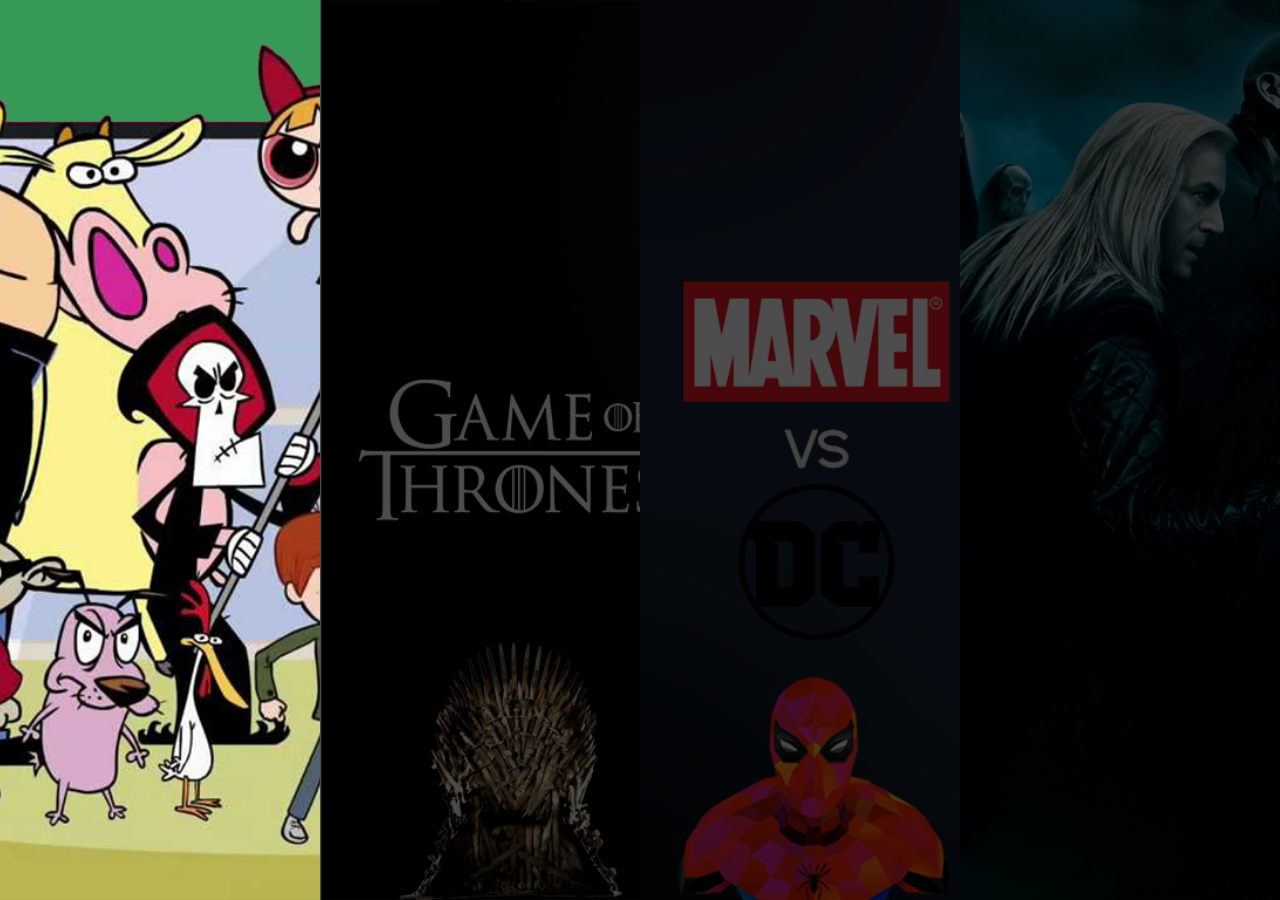
<file: new/realms.html>
<!DOCTYPE html>
<html lang="en">
<head>
	<meta charset="UTF-8">
	<title>ODYSSEY ' 18 | Realms</title>
	<link rel="stylesheet" href="css/realms.css">
</head>
<body>
	<section class="hero">
		<div class="row">
			<div class="element uno"></div>
			<div class="element dos"></div>
			<div class="element tres"></div>
			<div class="element quat"></div>
		</div>
	</section>
</body>
</html>
</file>
<file: new/events/css/layout.css>
@font-face{src:url(../css/gt.ttf);font-family:GT}@font-face{src:url(head.ttf);font-family:Mon}.cd-project-info{display:none;padding:4em 0;font-family:GT;background-color:#101010!important}.content-visible .cd-project-info{display:block}.cd-project-info p{font-size:1.333em;width:90%;color:rgba(255, 255, 255, 0.7)!important;max-width:800px;margin:0 auto;line-height:1.3333333}.cd-project-info p .header{font-size:2em!important;color:#f3e5b1!important;border-bottom:3px solid rgba(255, 255, 255, 0.1)!important;font-family:Mon}.cd-project-info p .rules--item{display:block;margin-bottom:10px}.cd-projects-container .scroll{display:none!important}.mail--link{-webkit-transition:all .35s ease-in-out;-o-transition:all .35s ease-in-out;transition:all .35s ease-in-out;line-height:1.5;color:#f35;opacity:0.6;border-bottom:2px solid rgba(34, 34, 34, 0.2)}.mail--link:hover{opacity:1;color:#fff;border-bottom:2px solid rgba(255, 51, 85, 0.2)}.register--button{background:#f35;color:#fff;-webkit-transition:all .15s ease-in-out;-o-transition:all .15s ease-in-out;transition:all .15s ease-in-out;border-radius:5px;font-size:1.8rem;letter-spacing:2px;opacity:.7;position:relative;top:-7px;padding:15px 35px;-webkit-box-shadow:0 7px rgba(255, 51, 85, 0.7);box-shadow:0 7px rgba(255, 51, 85, 0.7)}.register--button:hover{top:-5px;-webkit-box-shadow:0 5px rgba(255, 51, 85, 0.7);box-shadow:0 5px rgba(255, 51, 85, 0.7);opacity:1;background:rgba(255, 51, 85, 0.9)}.register--button:active{top:-1px;opacity:1;-webkit-box-shadow:0 1px rgba(255, 51, 85, 0.7);box-shadow:0 1px rgba(255, 51, 85, 0.7);background:rgba(255, 51, 85, 0.9)}
</file>
<file: new/events/dance/css/style.css>
@font-face{src:url(../../../css/head_bold.ttf);font-family:Montserrat}@font-face{src:url(../../../css/gt.ttf);font-family:GT}*,:after,:before{-webkit-box-sizing:border-box;box-sizing:border-box}html{font-size:62.5%}body{font-size:1.6rem;font-family:Montserrat;color:#ffffff;background-color:#101010}a{color:#222;text-decoration:none}.mail--link{-webkit-transition:all .35s ease-in-out;-o-transition:all .35s ease-in-out;transition:all .35s ease-in-out;line-height:1.5;border-bottom:2px solid rgba(34, 34, 34, 0.2)}.mail--link:hover{border-bottom:2px solid rgba(255, 51, 85, 0.2);color:#f35}.register--button{background:#f35;color:#fff;-webkit-transition:all .15s ease-in-out;-o-transition:all .15s ease-in-out;transition:all .15s ease-in-out;border-radius:5px;font-size:1.8rem;letter-spacing:2px;position:relative;top:-7px;padding:15px 35px;-webkit-box-shadow:0 7px rgba(255, 51, 85, 0.7);box-shadow:0 7px rgba(255, 51, 85, 0.7)}.register--button:hover{top:-5px;-webkit-box-shadow:0 5px rgba(255, 51, 85, 0.7);box-shadow:0 5px rgba(255, 51, 85, 0.7);background:rgba(255, 51, 85, 0.9)}.register--button:active{top:-1px;-webkit-box-shadow:0 1px rgba(255, 51, 85, 0.7);box-shadow:0 1px rgba(255, 51, 85, 0.7);background:rgba(255, 51, 85, 0.9)}.cd-text-replace{color:transparent;text-indent:100%;overflow:hidden;white-space:nowrap}.cd-nav-trigger{position:absolute;z-index:4;top:24px;right:5%;height:52px;width:52px;border-radius:50%;background-color:rgba(0, 0, 0, 0.8);-webkit-transition:background 0.2s;-moz-transition:background 0.2s;-o-transition:background 0.2s;transition:background 0.2s}.cd-nav-trigger .cd-icon,.cd-nav-trigger .cd-icon:after,.cd-nav-trigger .cd-icon:before{position:absolute;background-color:#ffffff;border-radius:2px;-webkit-transform:translateZ(0);-moz-transform:translateZ(0);-ms-transform:translateZ(0);-o-transform:translateZ(0);transform:translateZ(0);-webkit-backface-visibility:hidden;backface-visibility:hidden}.no-touch .cd-nav-trigger:hover{background-color:black}.cd-nav-trigger .cd-icon{display:inline-block;width:18px;height:2px;left:50%;top:50%;bottom:auto;right:auto;-webkit-transform:translateX(-50%) translateY(-50%);-moz-transform:translateX(-50%) translateY(-50%);-ms-transform:translateX(-50%) translateY(-50%);-o-transform:translateX(-50%) translateY(-50%);transform:translateX(-50%) translateY(-50%);-webkit-transition:-webkit-transform 0.3s, background-color 0.3s;-moz-transition:-moz-transform 0.3s, background-color 0.3s;-webkit-transition:background-color 0.3s, -webkit-transform 0.3s;transition:background-color 0.3s, -webkit-transform 0.3s;-o-transition:transform 0.3s, background-color 0.3s;transition:transform 0.3s, background-color 0.3s;transition:transform 0.3s, background-color 0.3s, -webkit-transform 0.3s}.cd-nav-trigger .cd-icon:after,.cd-nav-trigger .cd-icon:before{content:'';top:0;right:0;width:100%;height:100%;-webkit-transition:-webkit-transform 0.3s;-moz-transition:-moz-transform 0.3s;transition:-webkit-transform 0.3s;-o-transition:transform 0.3s;transition:transform 0.3s;transition:transform 0.3s, -webkit-transform 0.3s}.cd-nav-trigger .cd-icon:before{-webkit-transform:translateY(-6px);-moz-transform:translateY(-6px);-ms-transform:translateY(-6px);-o-transform:translateY(-6px);transform:translateY(-6px)}.cd-nav-trigger .cd-icon:after{-webkit-transform:translateY(6px);-moz-transform:translateY(6px);-ms-transform:translateY(6px);-o-transform:translateY(6px);transform:translateY(6px)}.cd-nav-trigger.project-open .cd-icon{background-color:rgba(255, 255, 255, 0)}.cd-nav-trigger.project-open .cd-icon:after,.cd-nav-trigger.project-open .cd-icon:before{background-color:white}.cd-nav-trigger.project-open .cd-icon:before{-webkit-transform:translateY(0) rotate(45deg);-moz-transform:translateY(0) rotate(45deg);-ms-transform:translateY(0) rotate(45deg);-o-transform:translateY(0) rotate(45deg);transform:translateY(0) rotate(45deg)}.cd-nav-trigger.project-open .cd-icon:after{-webkit-transform:translateY(0) rotate(-45deg);-moz-transform:translateY(0) rotate(-45deg);-ms-transform:translateY(0) rotate(-45deg);-o-transform:translateY(0) rotate(-45deg);transform:translateY(0) rotate(-45deg)}.cd-nav-trigger.nav-visible .cd-icon{-webkit-transform:translateY(-50%) translateX(-50%);-moz-transform:translateY(-50%) translateX(-50%);-ms-transform:translateY(-50%) translateX(-50%);-o-transform:translateY(-50%) translateX(-50%);transform:translateY(-50%) translateX(-50%)}.cd-nav-trigger.nav-visible .cd-icon:after{-webkit-transform:translateX(5px) translateY(3px) rotate(-45deg) scaleX(0.5);-moz-transform:translateX(5px) translateY(3px) rotate(-45deg) scaleX(0.5);-ms-transform:translateX(5px) translateY(3px) rotate(-45deg) scaleX(0.5);-o-transform:translateX(5px) translateY(3px) rotate(-45deg) scaleX(0.5);transform:translateX(5px) translateY(3px) rotate(-45deg) scaleX(0.5)}.cd-nav-trigger.nav-visible .cd-icon:before{-webkit-transform:translateX(5px) translateY(-3px) rotate(45deg) scaleX(0.5);-moz-transform:translateX(5px) translateY(-3px) rotate(45deg) scaleX(0.5);-ms-transform:translateX(5px) translateY(-3px) rotate(45deg) scaleX(0.5);-o-transform:translateX(5px) translateY(-3px) rotate(45deg) scaleX(0.5);transform:translateX(5px) translateY(-3px) rotate(45deg) scaleX(0.5)}@media only screen and (min-width:2000px){.cd-nav-trigger.nav-visible .cd-icon{-webkit-transform:translateY(-50%) translateX(-50%) rotate(-90deg);-moz-transform:translateY(-50%) translateX(-50%) rotate(-90deg);-ms-transform:translateY(-50%) translateX(-50%) rotate(-90deg);-o-transform:translateY(-50%) translateX(-50%) rotate(-90deg);transform:translateY(-50%) translateX(-50%) rotate(-90deg)}.cd-nav-trigger.nav-visible .cd-icon:after{-webkit-transform:translateX(-5px) translateY(3px) rotate(45deg) scaleX(0.5);-moz-transform:translateX(-5px) translateY(3px) rotate(45deg) scaleX(0.5);-ms-transform:translateX(-5px) translateY(3px) rotate(45deg) scaleX(0.5);-o-transform:translateX(-5px) translateY(3px) rotate(45deg) scaleX(0.5);transform:translateX(-5px) translateY(3px) rotate(45deg) scaleX(0.5)}.cd-nav-trigger.nav-visible .cd-icon:before{-webkit-transform:translateX(-5px) translateY(-3px) rotate(-45deg) scaleX(0.5);-moz-transform:translateX(-5px) translateY(-3px) rotate(-45deg) scaleX(0.5);-ms-transform:translateX(-5px) translateY(-3px) rotate(-45deg) scaleX(0.5);-o-transform:translateX(-5px) translateY(-3px) rotate(-45deg) scaleX(0.5);transform:translateX(-5px) translateY(-3px) rotate(-45deg) scaleX(0.5)}}.cd-projects-container{position:relative;z-index:2;overflow-x:hidden}.cd-projects-container.project-open{-webkit-overflow-scrolling:touch}.cd-projects-previews{position:relative;z-index:2;height:100vh;width:100vw}.cd-projects-previews:after{clear:both;content:"";display:table}.project-open .cd-projects-previews{pointer-events:none}.cd-projects-previews li{height:25%;width:100%;overflow:hidden;-webkit-transition:-webkit-transform 0.5s;-moz-transition:-moz-transform 0.5s;transition:-webkit-transform 0.5s;-o-transition:transform 0.5s;transition:transform 0.5s;transition:transform 0.5s, -webkit-transform 0.5s;-webkit-backface-visibility:hidden;backface-visibility:hidden;-webkit-transform:translateZ(1px);-moz-transform:translateZ(1px);-ms-transform:translateZ(1px);-o-transform:translateZ(1px);transform:translateZ(1px)}.cd-projects-previews li.selected{opacity:0;-webkit-transform:translateX(-100%);-moz-transform:translateX(-100%);-ms-transform:translateX(-100%);-o-transform:translateX(-100%);transform:translateX(-100%);-webkit-transition:-webkit-transform 0s;-moz-transition:-moz-transform 0s;transition:-webkit-transform 0s;-o-transition:transform 0s;transition:transform 0s;transition:transform 0s, -webkit-transform 0s}.cd-projects-previews li.slide-out{-webkit-transform:translateX(-100%);-moz-transform:translateX(-100%);-ms-transform:translateX(-100%);-o-transform:translateX(-100%);transform:translateX(-100%)}.cd-projects-previews a{display:block;height:100vh;width:100%;-webkit-transform:translateY(0%);-moz-transform:translateY(0%);-ms-transform:translateY(0%);-o-transform:translateY(0%);transform:translateY(0%);opacity:0;-webkit-transition:opacity 0.5s;-moz-transition:opacity 0.5s;-o-transition:opacity 0.5s;transition:opacity 0.5s}.cd-projects-previews li:nth-of-type(2) a{-webkit-transform:translateY(-25%);-moz-transform:translateY(-25%);-ms-transform:translateY(-25%);-o-transform:translateY(-25%);transform:translateY(-25%)}.cd-projects-previews li:nth-of-type(3) a{-webkit-transform:translateY(-50%);-moz-transform:translateY(-50%);-ms-transform:translateY(-50%);-o-transform:translateY(-50%);transform:translateY(-50%)}.cd-projects-previews li:nth-of-type(4) a{-webkit-transform:translateY(-75%);-moz-transform:translateY(-75%);-ms-transform:translateY(-75%);-o-transform:translateY(-75%);transform:translateY(-75%)}.cd-projects-previews .bg-loaded a{opacity:1}@media only screen and (min-width:2000px){.cd-projects-previews li{display:inline-block;height:100%;width:25%;float:left}.cd-projects-previews li.selected{-webkit-transform:translateY(-100%);-moz-transform:translateY(-100%);-ms-transform:translateY(-100%);-o-transform:translateY(-100%);transform:translateY(-100%)}.cd-projects-previews li.slide-out{-webkit-transform:translateY(-100%);-moz-transform:translateY(-100%);-ms-transform:translateY(-100%);-o-transform:translateY(-100%);transform:translateY(-100%)}.cd-projects-previews a{width:400%}.cd-projects-previews li:nth-of-type(2) a{-webkit-transform:translateX(-25%);-moz-transform:translateX(-25%);-ms-transform:translateX(-25%);-o-transform:translateX(-25%);transform:translateX(-25%)}.cd-projects-previews li:nth-of-type(3) a{-webkit-transform:translateX(-50%);-moz-transform:translateX(-50%);-ms-transform:translateX(-50%);-o-transform:translateX(-50%);transform:translateX(-50%)}.cd-projects-previews li:nth-of-type(4) a{-webkit-transform:translateX(-75%);-moz-transform:translateX(-75%);-ms-transform:translateX(-75%);-o-transform:translateX(-75%);transform:translateX(-75%)}}.cd-projects{position:absolute;z-index:1;top:0;left:0;height:100vh;width:100vw}.cd-projects>li{position:absolute;top:0;left:0;height:100%;width:100%;opacity:0;-webkit-transition:opacity 0.3s;-moz-transition:opacity 0.3s;-o-transition:opacity 0.3s;transition:opacity 0.3s}.cd-projects>li.selected{z-index:1;opacity:1;-webkit-transition:opacity 0s;-moz-transition:opacity 0s;-o-transition:opacity 0s;transition:opacity 0s}.cd-projects .preview-image{display:block;height:30vh}.cd-projects-previews a,.cd-projects .preview-image{background:url(../img/img-1.png) no-repeat top center;background-size:100%}.cd-projects-previews li:nth-of-type(2) a,.cd-projects>li:nth-of-type(2) .preview-image{background:url(../img/col.png) no-repeat center center;background-size:cover;-webkit-transition:background-size .25s ease-in-out;-o-transition:background-size .25s ease-in-out;transition:background-size .25s ease-in-out}.blacc{color:#222}.cd-projects-previews li:nth-of-type(3) a,.cd-projects>li:nth-of-type(3) .preview-image{background:#e7d5a4 url(../img/Verve.png) no-repeat center center;background-size:cover}.cd-project-title{text-shadow:0 0 13px rgba(0, 0, 0, 0.3)}.cd-projects-previews li:nth-of-type(4) a,.cd-projects>li:nth-of-type(4) .preview-image{background:#835531 url(../img/encore.png) center center no-repeat;background-size:110%}.cd-projects-previews li:nth-of-type(5) a,.cd-projects>li:nth-of-type(5) .preview-image{background:#262423 url(../img/reverbe.png) no-repeat center center;background-size:cover}.cd-projects-previews li:nth-of-type(6) a,.cd-projects>li:nth-of-type(6) .preview-image{background:#5b927d url(../img/acap.png) no-repeat center center;background-size:cover}.cd-project-title{position:absolute;width:100%;top:calc(50% - 20px);left:0;color:#ffffff;-webkit-transform:translateY(-37.5vh);-moz-transform:translateY(-37.5vh);-ms-transform:translateY(-37.5vh);-o-transform:translateY(-37.5vh);transform:translateY(-37.5vh);-webkit-transition:-webkit-transform 0.6s 0.2s;-moz-transition:-moz-transform 0.6s 0.2s;transition:-webkit-transform 0.6s 0.2s;-o-transition:transform 0.6s 0.2s;transition:transform 0.6s 0.2s;transition:transform 0.6s 0.2s, -webkit-transform 0.6s 0.2s;text-align:center;-webkit-font-smoothing:antialiased;-moz-osx-font-smoothing:grayscale}.cd-project-title:after{content:'';position:absolute;left:50%;bottom:-10px;width:40px;height:1px;background:#ffffff;-webkit-transform:translateX(-50%) scale(0);-moz-transform:translateX(-50%) scale(0);-ms-transform:translateX(-50%) scale(0);-o-transform:translateX(-50%) scale(0);transform:translateX(-50%) scale(0);-webkit-transition:-webkit-transform 0.3s;-moz-transition:-moz-transform 0.3s;transition:-webkit-transform 0.3s;-o-transition:transform 0.3s;transition:transform 0.3s;transition:transform 0.3s, -webkit-transform 0.3s}.no-touch .cd-projects-previews a:hover .cd-project-title:after{-webkit-transform:translateX(-50%) scale(1);-moz-transform:translateX(-50%) scale(1);-ms-transform:translateX(-50%) scale(1);-o-transform:translateX(-50%) scale(1);transform:translateX(-50%) scale(1)}.cd-projects .cd-project-title:after{-webkit-transform:translateX(-50%) scale(1);-moz-transform:translateX(-50%) scale(1);-ms-transform:translateX(-50%) scale(1);-o-transform:translateX(-50%) scale(1);transform:translateX(-50%) scale(1);-webkit-transition:-webkit-transform 0.3s 0.3s;-moz-transition:-moz-transform 0.3s 0.3s;transition:-webkit-transform 0.3s 0.3s;-o-transition:transform 0.3s 0.3s;transition:transform 0.3s 0.3s;transition:transform 0.3s 0.3s, -webkit-transform 0.3s 0.3s}.cd-project-title h2{font-size:3.5rem;line-height:1.5;font-weight:700}.cd-project-title p{font-size:1.5rem;font-family:"GT", serif;font-style:italic;line-height:1.2;padding:.4em 2em;opacity:.8}@media only screen and (min-width:2000px){.cd-project-title{width:25%;top:50vh;-webkit-transform:translateX(0%);-moz-transform:translateX(0%);-ms-transform:translateX(0%);-o-transform:translateX(0%);transform:translateX(0%)}}.cd-projects-previews li:nth-of-type(2) .cd-project-title,.cd-projects>li:nth-of-type(2) .cd-project-title{-webkit-transform:translateY(-12.5vh);-moz-transform:translateY(-12.5vh);-ms-transform:translateY(-12.5vh);-o-transform:translateY(-12.5vh);transform:translateY(-12.5vh)}@media only screen and (min-width:2000px){.cd-projects-previews li:nth-of-type(2) .cd-project-title,.cd-projects>li:nth-of-type(2) .cd-project-title{-webkit-transform:translateX(100%);-moz-transform:translateX(100%);-ms-transform:translateX(100%);-o-transform:translateX(100%);transform:translateX(100%)}}.cd-projects-previews li:nth-of-type(3) .cd-project-title,.cd-projects>li:nth-of-type(3) .cd-project-title{-webkit-transform:translateY(12.5vh);-moz-transform:translateY(12.5vh);-ms-transform:translateY(12.5vh);-o-transform:translateY(12.5vh);transform:translateY(12.5vh)}@media only screen and (min-width:2000px){.cd-projects-previews li:nth-of-type(3) .cd-project-title,.cd-projects>li:nth-of-type(3) .cd-project-title{-webkit-transform:translateX(200%);-moz-transform:translateX(200%);-ms-transform:translateX(200%);-o-transform:translateX(200%);transform:translateX(200%)}}.cd-projects-previews li:nth-of-type(4) a .cd-project-title,.cd-projects>li:nth-of-type(4) .cd-project-title{-webkit-transform:translateY(37.5vh);-moz-transform:translateY(37.5vh);-ms-transform:translateY(37.5vh);-o-transform:translateY(37.5vh);transform:translateY(37.5vh)}@media only screen and (min-width:2000px){.cd-projects-previews li:nth-of-type(4) a .cd-project-title,.cd-projects>li:nth-of-type(4) .cd-project-title{-webkit-transform:translateX(300%);-moz-transform:translateX(300%);-ms-transform:translateX(300%);-o-transform:translateX(300%);transform:translateX(300%)}}.cd-projects>li:nth-of-type(2).selected .cd-project-title,.cd-projects>li:nth-of-type(3).selected .cd-project-title,.cd-projects>li:nth-of-type(4).selected .cd-project-title,li.selected .cd-project-title{-webkit-transform:translateY(0);-moz-transform:translateY(0);-ms-transform:translateY(0);-o-transform:translateY(0);transform:translateY(0)}@media only screen and (min-width:2000px){.cd-projects>li:nth-of-type(2).selected .cd-project-title,.cd-projects>li:nth-of-type(3).selected .cd-project-title,.cd-projects>li:nth-of-type(4).selected .cd-project-title,li.selected .cd-project-title{-webkit-transform:translateX(150%);-moz-transform:translateX(150%);-ms-transform:translateX(150%);-o-transform:translateX(150%);transform:translateX(150%)}}.cd-projects li.selected .cd-project-title:after{-webkit-transition:-webkit-transform 0.3s 0s;-moz-transition:-moz-transform 0.3s 0s;transition:-webkit-transform 0.3s 0s;-o-transition:transform 0.3s 0s;transition:transform 0.3s 0s;transition:transform 0.3s 0s, -webkit-transform 0.3s 0s;-webkit-transform:translateX(-50%) scale(0);-moz-transform:translateX(-50%) scale(0);-ms-transform:translateX(-50%) scale(0);-o-transform:translateX(-50%) scale(0);transform:translateX(-50%) scale(0)}.touch .cd-projects li.selected .cd-project-title:after{-webkit-transition:-webkit-transform 0s;-moz-transition:-moz-transform 0s;transition:-webkit-transform 0s;-o-transition:transform 0s;transition:transform 0s;transition:transform 0s, -webkit-transform 0s}.cd-project-info{display:none;padding:4em 0;font-family:"GT", serif;background-color:#ffffff;color:#010101}.content-visible .cd-project-info{display:block}.cd-project-info p{font-size:1.333em;width:90%;max-width:800px;margin:0 auto;line-height:1.3333333}.cd-project-info p .header{font-size:1.5em;font-family:Montserrat}.cd-project-info p .rules--item{display:block;margin-bottom:10px}.cd-projects-container .scroll{display:block;position:absolute;z-index:2;bottom:30px;left:50%;width:44px;height:44px;cursor:pointer;border:none;background:url("../img/cd-icon-arrow.svg") no-repeat center center;visibility:hidden;-webkit-transform:translateX(-50%) scale(0);-moz-transform:translateX(-50%) scale(0);-ms-transform:translateX(-50%) scale(0);-o-transform:translateX(-50%) scale(0);transform:translateX(-50%) scale(0);-webkit-transition:-webkit-transform 0.3s 0s, visibility 0s 0.3s;-moz-transition:-moz-transform 0.3s 0s, visibility 0s 0.3s;-webkit-transition:visibility 0s 0.3s, -webkit-transform 0.3s 0s;transition:visibility 0s 0.3s, -webkit-transform 0.3s 0s;-o-transition:transform 0.3s 0s, visibility 0s 0.3s;transition:transform 0.3s 0s, visibility 0s 0.3s;transition:transform 0.3s 0s, visibility 0s 0.3s, -webkit-transform 0.3s 0s}.cd-projects-container .scroll:focus{outline:none}.cd-projects-container.project-open .scroll{visibility:visible;-webkit-transform:translateX(-50%) scale(1);-moz-transform:translateX(-50%) scale(1);-ms-transform:translateX(-50%) scale(1);-o-transform:translateX(-50%) scale(1);transform:translateX(-50%) scale(1);-webkit-transition:-webkit-transform 0.4s 0s, visibility 0s 0s;-moz-transition:-moz-transform 0.4s 0s, visibility 0s 0s;-webkit-transition:visibility 0s 0s, -webkit-transform 0.4s 0s;transition:visibility 0s 0s, -webkit-transform 0.4s 0s;-o-transition:transform 0.4s 0s, visibility 0s 0s;transition:transform 0.4s 0s, visibility 0s 0s;transition:transform 0.4s 0s, visibility 0s 0s, -webkit-transform 0.4s 0s;-webkit-animation:cd-translate 1.2s 0.8s;-moz-animation:cd-translate 1.2s 0.8s;animation:cd-translate 1.2s 0.8s;-webkit-animation-iteration-count:2;-moz-animation-iteration-count:2;animation-iteration-count:2}.no-touch .cd-projects-container.project-open .scroll:hover{-webkit-transform:translateX(-50%) scale(1.2);-moz-transform:translateX(-50%) scale(1.2);-ms-transform:translateX(-50%) scale(1.2);-o-transform:translateX(-50%) scale(1.2);transform:translateX(-50%) scale(1.2)}@-webkit-keyframes cd-translate{0%{-webkit-transform:translateX(-50%) scale(1)}50%{-webkit-transform:translateY(10px) translateX(-50%) scale(1)}to{-webkit-transform:translateX(-50%) scale(1)}}@-moz-keyframes cd-translate{0%{-moz-transform:translateX(-50%) scale(1)}50%{-moz-transform:translateY(10px) translateX(-50%) scale(1)}to{-moz-transform:translateX(-50%) scale(1)}}@keyframes cd-translate{0%{-webkit-transform:translateX(-50%) scale(1);-moz-transform:translateX(-50%) scale(1);-ms-transform:translateX(-50%) scale(1);-o-transform:translateX(-50%) scale(1);transform:translateX(-50%) scale(1)}50%{-webkit-transform:translateY(10px) translateX(-50%) scale(1);-moz-transform:translateY(10px) translateX(-50%) scale(1);-ms-transform:translateY(10px) translateX(-50%) scale(1);-o-transform:translateY(10px) translateX(-50%) scale(1);transform:translateY(10px) translateX(-50%) scale(1)}to{-webkit-transform:translateX(-50%) scale(1);-moz-transform:translateX(-50%) scale(1);-ms-transform:translateX(-50%) scale(1);-o-transform:translateX(-50%) scale(1);transform:translateX(-50%) scale(1)}}.cd-primary-nav{position:absolute;z-index:1;top:0;left:0;height:100%;width:100%;overflow:auto;text-align:center;opacity:0;-webkit-transition:opacity 0.6s;-moz-transition:opacity 0.6s;-o-transition:opacity 0.6s;transition:opacity 0.6s;display:table}.cd-primary-nav ul{display:table-cell;vertical-align:middle}.cd-primary-nav a{display:inline-block;padding:.4em 1em;-webkit-transition:background 0.2s;-moz-transition:background 0.2s;-o-transition:background 0.2s;transition:background 0.2s;color:#ffffff;font-family:"GT", serif;font-size:2.4rem;font-weight:700;-webkit-font-smoothing:antialiased;-moz-osx-font-smoothing:grayscale}.no-touch .cd-primary-nav a:hover{background-color:#f35}.cd-primary-nav .cd-label{position:relative;margin:2.4em 0 2em;color:#a8ae7e;text-transform:uppercase;font-weight:700;font-size:1.2rem;letter-spacing:1px}.cd-primary-nav .cd-label:after{content:'';position:absolute;left:50%;right:auto;-webkit-transform:translateX(-50%);-moz-transform:translateX(-50%);-ms-transform:translateX(-50%);-o-transform:translateX(-50%);transform:translateX(-50%);bottom:-16px;height:1px;width:40px;background-color:currentColor}.cd-primary-nav.nav-visible{opacity:1}.cd-primary-nav.nav-clickable{z-index:3}.no-csstransitions .cd-primary-nav.nav-visible{z-index:3}@media only screen and (min-width:1170px){.cd-primary-nav a{font-size:4rem}}.no-js .cd-primary-nav{display:block;position:static;opacity:1;margin-bottom:1.5em}.no-js .cd-primary-nav ul{display:block;padding:0 5%}.no-js .cd-primary-nav ul:after{clear:both;content:"";display:table}.no-js .cd-primary-nav li:not(.cd-label){display:inline-block}
</file>
<file: new/events/flagship/css/style.css>
@font-face {
  src: url(../../../css/head_bold.ttf);
  font-family: Montserrat; }

@font-face {
  src: url(../../../css/gt.ttf);
  font-family: GT; }

/* -------------------------------- 

Primary style

-------------------------------- */
*, *::after, *::before {
  -webkit-box-sizing: border-box;
  box-sizing: border-box; }

html {
  font-size: 62.5%; }

body {
  font-size: 1.6rem;
  font-family: Montserrat;
  color: #ffffff;
  background-color: #262423; }

a {
  color: #222;
  text-decoration: none; }

.mail--link {
  -webkit-transition: all .35s ease-in-out;
  -o-transition: all .35s ease-in-out;
  transition: all .35s ease-in-out;
  line-height: 1.5;
  border-bottom: 2px solid rgba(34, 34, 34, 0.2); }
  .mail--link:hover {
    border-bottom: 2px solid rgba(255, 51, 85, 0.2);
    color: #f35; }

.register--button {
  background: #f35;
  color: #fff;
  -webkit-transition: all .15s ease-in-out;
  -o-transition: all .15s ease-in-out;
  transition: all .15s ease-in-out;
  border-radius: 5px;
  font-size: 1.8rem;
  letter-spacing: 2px;
  position: relative;
  top: -7px;
  padding: 15px 35px;
  -webkit-box-shadow: 0 7px rgba(255, 51, 85, 0.7);
  box-shadow: 0 7px rgba(255, 51, 85, 0.7); }
  .register--button:hover {
    top: -5px;
    -webkit-box-shadow: 0 5px rgba(255, 51, 85, 0.7);
    box-shadow: 0 5px rgba(255, 51, 85, 0.7);
    background: rgba(255, 51, 85, 0.9); }
  .register--button:active {
    top: -1px;
    -webkit-box-shadow: 0 1px rgba(255, 51, 85, 0.7);
    box-shadow: 0 1px rgba(255, 51, 85, 0.7);
    background: rgba(255, 51, 85, 0.9); }

/* -------------------------------- 

Patterns - reusable parts of our design

-------------------------------- */
.cd-text-replace {
  /* replace text with image */
  color: transparent;
  text-indent: 100%;
  overflow: hidden;
  white-space: nowrap; }

/* -------------------------------- 

Menu trigger

-------------------------------- */
.cd-nav-trigger {
  position: absolute;
  z-index: 4;
  top: 24px;
  right: 5%;
  height: 52px;
  width: 52px;
  border-radius: 50%;
  background-color: rgba(0, 0, 0, 0.8);
  -webkit-transition: background 0.2s;
  -moz-transition: background 0.2s;
  -o-transition: background 0.2s;
  transition: background 0.2s; }
  .cd-nav-trigger .cd-icon,
  .cd-nav-trigger .cd-icon::before,
  .cd-nav-trigger .cd-icon::after {
    /* menu icon created in CSS */
    position: absolute;
    background-color: #ffffff;
    border-radius: 2px;
    /* Force Hardware Acceleration in WebKit */
    -webkit-transform: translateZ(0);
    -moz-transform: translateZ(0);
    -ms-transform: translateZ(0);
    -o-transform: translateZ(0);
    transform: translateZ(0);
    -webkit-backface-visibility: hidden;
    backface-visibility: hidden; }
  .no-touch .cd-nav-trigger:hover {
    background-color: black; }
  .cd-nav-trigger .cd-icon {
    /* middle line of the menu icon */
    display: inline-block;
    width: 18px;
    height: 2px;
    left: 50%;
    top: 50%;
    bottom: auto;
    right: auto;
    -webkit-transform: translateX(-50%) translateY(-50%);
    -moz-transform: translateX(-50%) translateY(-50%);
    -ms-transform: translateX(-50%) translateY(-50%);
    -o-transform: translateX(-50%) translateY(-50%);
    transform: translateX(-50%) translateY(-50%);
    -webkit-transition: -webkit-transform 0.3s, background-color 0.3s;
    -moz-transition: -moz-transform 0.3s, background-color 0.3s;
    -webkit-transition: background-color 0.3s, -webkit-transform 0.3s;
    transition: background-color 0.3s, -webkit-transform 0.3s;
    -o-transition: transform 0.3s, background-color 0.3s;
    transition: transform 0.3s, background-color 0.3s;
    transition: transform 0.3s, background-color 0.3s, -webkit-transform 0.3s; }
    .cd-nav-trigger .cd-icon::before, .cd-nav-trigger .cd-icon::after {
      /* upper and lower lines of the menu icon */
      content: '';
      top: 0;
      right: 0;
      width: 100%;
      height: 100%;
      -webkit-transition: -webkit-transform 0.3s;
      -moz-transition: -moz-transform 0.3s;
      transition: -webkit-transform 0.3s;
      -o-transition: transform 0.3s;
      transition: transform 0.3s;
      transition: transform 0.3s, -webkit-transform 0.3s; }
    .cd-nav-trigger .cd-icon::before {
      -webkit-transform: translateY(-6px);
      -moz-transform: translateY(-6px);
      -ms-transform: translateY(-6px);
      -o-transform: translateY(-6px);
      transform: translateY(-6px); }
    .cd-nav-trigger .cd-icon::after {
      -webkit-transform: translateY(6px);
      -moz-transform: translateY(6px);
      -ms-transform: translateY(6px);
      -o-transform: translateY(6px);
      transform: translateY(6px); }
  .cd-nav-trigger.project-open .cd-icon {
    /* user selects a projects - transform the icon into a 'X' */
    background-color: rgba(255, 255, 255, 0); }
    .cd-nav-trigger.project-open .cd-icon::before, .cd-nav-trigger.project-open .cd-icon::after {
      background-color: white; }
    .cd-nav-trigger.project-open .cd-icon::before {
      -webkit-transform: translateY(0) rotate(45deg);
      -moz-transform: translateY(0) rotate(45deg);
      -ms-transform: translateY(0) rotate(45deg);
      -o-transform: translateY(0) rotate(45deg);
      transform: translateY(0) rotate(45deg); }
    .cd-nav-trigger.project-open .cd-icon::after {
      -webkit-transform: translateY(0) rotate(-45deg);
      -moz-transform: translateY(0) rotate(-45deg);
      -ms-transform: translateY(0) rotate(-45deg);
      -o-transform: translateY(0) rotate(-45deg);
      transform: translateY(0) rotate(-45deg); }
  .cd-nav-trigger.nav-visible .cd-icon {
    /* user opens the navigation - transform the icon into an arrow */
    -webkit-transform: translateY(-50%) translateX(-50%);
    -moz-transform: translateY(-50%) translateX(-50%);
    -ms-transform: translateY(-50%) translateX(-50%);
    -o-transform: translateY(-50%) translateX(-50%);
    transform: translateY(-50%) translateX(-50%); }
    .cd-nav-trigger.nav-visible .cd-icon::after {
      -webkit-transform: translateX(5px) translateY(3px) rotate(-45deg) scaleX(0.5);
      -moz-transform: translateX(5px) translateY(3px) rotate(-45deg) scaleX(0.5);
      -ms-transform: translateX(5px) translateY(3px) rotate(-45deg) scaleX(0.5);
      -o-transform: translateX(5px) translateY(3px) rotate(-45deg) scaleX(0.5);
      transform: translateX(5px) translateY(3px) rotate(-45deg) scaleX(0.5); }
    .cd-nav-trigger.nav-visible .cd-icon::before {
      -webkit-transform: translateX(5px) translateY(-3px) rotate(45deg) scaleX(0.5);
      -moz-transform: translateX(5px) translateY(-3px) rotate(45deg) scaleX(0.5);
      -ms-transform: translateX(5px) translateY(-3px) rotate(45deg) scaleX(0.5);
      -o-transform: translateX(5px) translateY(-3px) rotate(45deg) scaleX(0.5);
      transform: translateX(5px) translateY(-3px) rotate(45deg) scaleX(0.5); }
  @media only screen and (min-width: 2000px) {
    .cd-nav-trigger.nav-visible .cd-icon {
      -webkit-transform: translateY(-50%) translateX(-50%) rotate(-90deg);
      -moz-transform: translateY(-50%) translateX(-50%) rotate(-90deg);
      -ms-transform: translateY(-50%) translateX(-50%) rotate(-90deg);
      -o-transform: translateY(-50%) translateX(-50%) rotate(-90deg);
      transform: translateY(-50%) translateX(-50%) rotate(-90deg); }
      .cd-nav-trigger.nav-visible .cd-icon::after {
        -webkit-transform: translateX(-5px) translateY(3px) rotate(45deg) scaleX(0.5);
        -moz-transform: translateX(-5px) translateY(3px) rotate(45deg) scaleX(0.5);
        -ms-transform: translateX(-5px) translateY(3px) rotate(45deg) scaleX(0.5);
        -o-transform: translateX(-5px) translateY(3px) rotate(45deg) scaleX(0.5);
        transform: translateX(-5px) translateY(3px) rotate(45deg) scaleX(0.5); }
      .cd-nav-trigger.nav-visible .cd-icon::before {
        -webkit-transform: translateX(-5px) translateY(-3px) rotate(-45deg) scaleX(0.5);
        -moz-transform: translateX(-5px) translateY(-3px) rotate(-45deg) scaleX(0.5);
        -ms-transform: translateX(-5px) translateY(-3px) rotate(-45deg) scaleX(0.5);
        -o-transform: translateX(-5px) translateY(-3px) rotate(-45deg) scaleX(0.5);
        transform: translateX(-5px) translateY(-3px) rotate(-45deg) scaleX(0.5); } }

/* -------------------------------- 

Projects

-------------------------------- */
.cd-projects-container {
  position: relative;
  z-index: 2;
  overflow-x: hidden; }
  .cd-projects-container.project-open {
    /* smooth scroll on iOS devices */
    -webkit-overflow-scrolling: touch; }

.cd-projects-previews {
  position: relative;
  z-index: 2;
  height: 100vh;
  width: 100vw; }
  .cd-projects-previews::after {
    clear: both;
    content: "";
    display: table; }
  .project-open .cd-projects-previews {
    pointer-events: none; }
  .cd-projects-previews li {
    height: 25%;
    width: 100%;
    overflow: hidden;
    -webkit-transition: -webkit-transform 0.5s;
    -moz-transition: -moz-transform 0.5s;
    transition: -webkit-transform 0.5s;
    -o-transition: transform 0.5s;
    transition: transform 0.5s;
    transition: transform 0.5s, -webkit-transform 0.5s;
    /* Force Hardware Acceleration */
    -webkit-backface-visibility: hidden;
    backface-visibility: hidden;
    -webkit-transform: translateZ(1px);
    -moz-transform: translateZ(1px);
    -ms-transform: translateZ(1px);
    -o-transform: translateZ(1px);
    transform: translateZ(1px); }
    .cd-projects-previews li.selected {
      opacity: 0;
      /* move selected project preview out of the viewport with no transition */
      -webkit-transform: translateX(-100%);
      -moz-transform: translateX(-100%);
      -ms-transform: translateX(-100%);
      -o-transform: translateX(-100%);
      transform: translateX(-100%);
      -webkit-transition: -webkit-transform 0s;
      -moz-transition: -moz-transform 0s;
      transition: -webkit-transform 0s;
      -o-transition: transform 0s;
      transition: transform 0s;
      transition: transform 0s, -webkit-transform 0s; }
    .cd-projects-previews li.slide-out {
      -webkit-transform: translateX(-100%);
      -moz-transform: translateX(-100%);
      -ms-transform: translateX(-100%);
      -o-transform: translateX(-100%);
      transform: translateX(-100%); }
  .cd-projects-previews a {
    display: block;
    height: 100vh;
    width: 100%;
    /* fixes a bug on projects caption width */
    -webkit-transform: translateY(0%);
    -moz-transform: translateY(0%);
    -ms-transform: translateY(0%);
    -o-transform: translateY(0%);
    transform: translateY(0%);
    opacity: 0;
    -webkit-transition: opacity 0.5s;
    -moz-transition: opacity 0.5s;
    -o-transition: opacity 0.5s;
    transition: opacity 0.5s; }
  .cd-projects-previews li:nth-of-type(2) a {
    -webkit-transform: translateY(-25%);
    -moz-transform: translateY(-25%);
    -ms-transform: translateY(-25%);
    -o-transform: translateY(-25%);
    transform: translateY(-25%); }
  .cd-projects-previews li:nth-of-type(3) a {
    -webkit-transform: translateY(-50%);
    -moz-transform: translateY(-50%);
    -ms-transform: translateY(-50%);
    -o-transform: translateY(-50%);
    transform: translateY(-50%); }
  .cd-projects-previews li:nth-of-type(4) a {
    -webkit-transform: translateY(-75%);
    -moz-transform: translateY(-75%);
    -ms-transform: translateY(-75%);
    -o-transform: translateY(-75%);
    transform: translateY(-75%); }
  .cd-projects-previews .bg-loaded a {
    opacity: 1; }
  @media only screen and (min-width: 2000px) {
    .cd-projects-previews li {
      display: inline-block;
      height: 100%;
      width: 25%;
      float: left; }
      .cd-projects-previews li.selected {
        -webkit-transform: translateY(-100%);
        -moz-transform: translateY(-100%);
        -ms-transform: translateY(-100%);
        -o-transform: translateY(-100%);
        transform: translateY(-100%); }
      .cd-projects-previews li.slide-out {
        -webkit-transform: translateY(-100%);
        -moz-transform: translateY(-100%);
        -ms-transform: translateY(-100%);
        -o-transform: translateY(-100%);
        transform: translateY(-100%); }
    .cd-projects-previews a {
      /* width equal to window width */
      width: 400%; }
    .cd-projects-previews li:nth-of-type(2) a {
      -webkit-transform: translateX(-25%);
      -moz-transform: translateX(-25%);
      -ms-transform: translateX(-25%);
      -o-transform: translateX(-25%);
      transform: translateX(-25%); }
    .cd-projects-previews li:nth-of-type(3) a {
      -webkit-transform: translateX(-50%);
      -moz-transform: translateX(-50%);
      -ms-transform: translateX(-50%);
      -o-transform: translateX(-50%);
      transform: translateX(-50%); }
    .cd-projects-previews li:nth-of-type(4) a {
      -webkit-transform: translateX(-75%);
      -moz-transform: translateX(-75%);
      -ms-transform: translateX(-75%);
      -o-transform: translateX(-75%);
      transform: translateX(-75%); } }

.cd-projects {
  position: absolute;
  z-index: 1;
  top: 0;
  left: 0;
  height: 100vh;
  width: 100vw; }
  .cd-projects > li {
    position: absolute;
    top: 0;
    left: 0;
    height: 100%;
    width: 100%;
    opacity: 0;
    -webkit-transition: opacity 0.3s;
    -moz-transition: opacity 0.3s;
    -o-transition: opacity 0.3s;
    transition: opacity 0.3s; }
    .cd-projects > li.selected {
      z-index: 1;
      opacity: 1;
      -webkit-transition: opacity 0s;
      -moz-transition: opacity 0s;
      -o-transition: opacity 0s;
      transition: opacity 0s; }
  .cd-projects .preview-image {
    display: block;
    height: 30vh; }

.cd-projects-previews a,
.cd-projects .preview-image {
  /* set a background image for each project */
  background: url(../img/img-1.jpg) no-repeat center center;
  background-size: cover; }

.cd-projects-previews li:nth-of-type(2) a,
.cd-projects > li:nth-of-type(2) .preview-image {
  background: url(../img/img-2.jpg) no-repeat center center;
  background-size: cover; }

.cd-projects-previews li:nth-of-type(3) a,
.cd-projects > li:nth-of-type(3) .preview-image {
  background: #e7d5a4 url(../img/img-3.jpg) no-repeat center center;
  background-size: cover; }

.tabsnav__item:hover {
  width: 300px; }

.cd-projects-previews li:nth-of-type(4) a,
.cd-projects > li:nth-of-type(4) .preview-image {
  background: #835531 url(../img/img-4.jpg) no-repeat center center;
  background-size: cover; }

.cd-project-title {
  position: absolute;
  width: 100%;
  top: calc(50% - 20px);
  left: 0;
  color: #ffffff;
  -webkit-transform: translateY(-37.5vh);
  -moz-transform: translateY(-37.5vh);
  -ms-transform: translateY(-37.5vh);
  -o-transform: translateY(-37.5vh);
  transform: translateY(-37.5vh);
  -webkit-transition: -webkit-transform 0.6s 0.2s;
  -moz-transition: -moz-transform 0.6s 0.2s;
  transition: -webkit-transform 0.6s 0.2s;
  -o-transition: transform 0.6s 0.2s;
  transition: transform 0.6s 0.2s;
  transition: transform 0.6s 0.2s, -webkit-transform 0.6s 0.2s;
  text-align: center;
  -webkit-font-smoothing: antialiased;
  -moz-osx-font-smoothing: grayscale; }
  .cd-project-title::after {
    /* line below project title */
    content: '';
    position: absolute;
    left: 50%;
    bottom: -10px;
    width: 40px;
    height: 1px;
    background: #ffffff;
    -webkit-transform: translateX(-50%) scale(0);
    -moz-transform: translateX(-50%) scale(0);
    -ms-transform: translateX(-50%) scale(0);
    -o-transform: translateX(-50%) scale(0);
    transform: translateX(-50%) scale(0);
    -webkit-transition: -webkit-transform 0.3s;
    -moz-transition: -moz-transform 0.3s;
    transition: -webkit-transform 0.3s;
    -o-transition: transform 0.3s;
    transition: transform 0.3s;
    transition: transform 0.3s, -webkit-transform 0.3s; }
  .no-touch .cd-projects-previews a:hover .cd-project-title::after {
    -webkit-transform: translateX(-50%) scale(1);
    -moz-transform: translateX(-50%) scale(1);
    -ms-transform: translateX(-50%) scale(1);
    -o-transform: translateX(-50%) scale(1);
    transform: translateX(-50%) scale(1); }
  .cd-projects .cd-project-title::after {
    -webkit-transform: translateX(-50%) scale(1);
    -moz-transform: translateX(-50%) scale(1);
    -ms-transform: translateX(-50%) scale(1);
    -o-transform: translateX(-50%) scale(1);
    transform: translateX(-50%) scale(1);
    -webkit-transition: -webkit-transform 0.3s 0.3s;
    -moz-transition: -moz-transform 0.3s 0.3s;
    transition: -webkit-transform 0.3s 0.3s;
    -o-transition: transform 0.3s 0.3s;
    transition: transform 0.3s 0.3s;
    transition: transform 0.3s 0.3s, -webkit-transform 0.3s 0.3s; }
  .cd-project-title h2 {
    font-size: 3.5rem;
    line-height: 1.5;
    font-weight: 700; }
  .cd-project-title p {
    font-size: 1.5rem;
    font-family: "GT", serif;
    font-style: italic;
    line-height: 1.2;
    padding: .4em 2em;
    opacity: .8; }
  @media only screen and (min-width: 2000px) {
    .cd-project-title {
      width: 25%;
      top: 50vh;
      -webkit-transform: translateX(0%);
      -moz-transform: translateX(0%);
      -ms-transform: translateX(0%);
      -o-transform: translateX(0%);
      transform: translateX(0%); } }

.cd-projects-previews li:nth-of-type(2) .cd-project-title,
.cd-projects > li:nth-of-type(2) .cd-project-title {
  -webkit-transform: translateY(-12.5vh);
  -moz-transform: translateY(-12.5vh);
  -ms-transform: translateY(-12.5vh);
  -o-transform: translateY(-12.5vh);
  transform: translateY(-12.5vh); }
  @media only screen and (min-width: 2000px) {
    .cd-projects-previews li:nth-of-type(2) .cd-project-title,
    .cd-projects > li:nth-of-type(2) .cd-project-title {
      -webkit-transform: translateX(100%);
      -moz-transform: translateX(100%);
      -ms-transform: translateX(100%);
      -o-transform: translateX(100%);
      transform: translateX(100%); } }

.cd-projects-previews li:nth-of-type(3) .cd-project-title,
.cd-projects > li:nth-of-type(3) .cd-project-title {
  -webkit-transform: translateY(12.5vh);
  -moz-transform: translateY(12.5vh);
  -ms-transform: translateY(12.5vh);
  -o-transform: translateY(12.5vh);
  transform: translateY(12.5vh); }
  @media only screen and (min-width: 2000px) {
    .cd-projects-previews li:nth-of-type(3) .cd-project-title,
    .cd-projects > li:nth-of-type(3) .cd-project-title {
      -webkit-transform: translateX(200%);
      -moz-transform: translateX(200%);
      -ms-transform: translateX(200%);
      -o-transform: translateX(200%);
      transform: translateX(200%); } }

.cd-projects-previews li:nth-of-type(4) a .cd-project-title,
.cd-projects > li:nth-of-type(4) .cd-project-title {
  -webkit-transform: translateY(37.5vh);
  -moz-transform: translateY(37.5vh);
  -ms-transform: translateY(37.5vh);
  -o-transform: translateY(37.5vh);
  transform: translateY(37.5vh); }
  @media only screen and (min-width: 2000px) {
    .cd-projects-previews li:nth-of-type(4) a .cd-project-title,
    .cd-projects > li:nth-of-type(4) .cd-project-title {
      -webkit-transform: translateX(300%);
      -moz-transform: translateX(300%);
      -ms-transform: translateX(300%);
      -o-transform: translateX(300%);
      transform: translateX(300%); } }

li.selected .cd-project-title,
.cd-projects > li:nth-of-type(2).selected .cd-project-title,
.cd-projects > li:nth-of-type(3).selected .cd-project-title,
.cd-projects > li:nth-of-type(4).selected .cd-project-title {
  -webkit-transform: translateY(0);
  -moz-transform: translateY(0);
  -ms-transform: translateY(0);
  -o-transform: translateY(0);
  transform: translateY(0); }
  @media only screen and (min-width: 2000px) {
    li.selected .cd-project-title,
    .cd-projects > li:nth-of-type(2).selected .cd-project-title,
    .cd-projects > li:nth-of-type(3).selected .cd-project-title,
    .cd-projects > li:nth-of-type(4).selected .cd-project-title {
      -webkit-transform: translateX(150%);
      -moz-transform: translateX(150%);
      -ms-transform: translateX(150%);
      -o-transform: translateX(150%);
      transform: translateX(150%); } }

.cd-projects li.selected .cd-project-title::after {
  -webkit-transition: -webkit-transform 0.3s 0s;
  -moz-transition: -moz-transform 0.3s 0s;
  transition: -webkit-transform 0.3s 0s;
  -o-transition: transform 0.3s 0s;
  transition: transform 0.3s 0s;
  transition: transform 0.3s 0s, -webkit-transform 0.3s 0s;
  -webkit-transform: translateX(-50%) scale(0);
  -moz-transform: translateX(-50%) scale(0);
  -ms-transform: translateX(-50%) scale(0);
  -o-transform: translateX(-50%) scale(0);
  transform: translateX(-50%) scale(0); }

.touch .cd-projects li.selected .cd-project-title::after {
  -webkit-transition: -webkit-transform 0s;
  -moz-transition: -moz-transform 0s;
  transition: -webkit-transform 0s;
  -o-transition: transform 0s;
  transition: transform 0s;
  transition: transform 0s, -webkit-transform 0s; }

.cd-project-info {
  display: none;
  padding: 4em 0;
  font-family: "GT", serif;
  background-color: #ffffff;
  color: #010101; }
  .content-visible .cd-project-info {
    display: block; }
  .cd-project-info p {
    font-size: 1.333em;
    width: 90%;
    max-width: 800px;
    margin: 0 auto;
    line-height: 1.3333333; }
    .cd-project-info p .header {
      font-size: 1.5em;
      font-family: Montserrat; }
    .cd-project-info p .rules--item {
      display: block;
      margin-bottom: 10px; }

.cd-projects-container .scroll {
  display: block;
  position: absolute;
  z-index: 2;
  bottom: 30px;
  left: 50%;
  width: 44px;
  height: 44px;
  /* rest button default style */
  cursor: pointer;
  border: none;
  background: url("../img/cd-icon-arrow.svg") no-repeat center center;
  visibility: hidden;
  -webkit-transform: translateX(-50%) scale(0);
  -moz-transform: translateX(-50%) scale(0);
  -ms-transform: translateX(-50%) scale(0);
  -o-transform: translateX(-50%) scale(0);
  transform: translateX(-50%) scale(0);
  -webkit-transition: -webkit-transform 0.3s 0s, visibility 0s 0.3s;
  -moz-transition: -moz-transform 0.3s 0s, visibility 0s 0.3s;
  -webkit-transition: visibility 0s 0.3s, -webkit-transform 0.3s 0s;
  transition: visibility 0s 0.3s, -webkit-transform 0.3s 0s;
  -o-transition: transform 0.3s 0s, visibility 0s 0.3s;
  transition: transform 0.3s 0s, visibility 0s 0.3s;
  transition: transform 0.3s 0s, visibility 0s 0.3s, -webkit-transform 0.3s 0s; }
  .cd-projects-container .scroll:focus {
    outline: none; }

.cd-projects-container.project-open .scroll {
  visibility: visible;
  -webkit-transform: translateX(-50%) scale(1);
  -moz-transform: translateX(-50%) scale(1);
  -ms-transform: translateX(-50%) scale(1);
  -o-transform: translateX(-50%) scale(1);
  transform: translateX(-50%) scale(1);
  -webkit-transition: -webkit-transform 0.4s 0s, visibility 0s 0s;
  -moz-transition: -moz-transform 0.4s 0s, visibility 0s 0s;
  -webkit-transition: visibility 0s 0s, -webkit-transform 0.4s 0s;
  transition: visibility 0s 0s, -webkit-transform 0.4s 0s;
  -o-transition: transform 0.4s 0s, visibility 0s 0s;
  transition: transform 0.4s 0s, visibility 0s 0s;
  transition: transform 0.4s 0s, visibility 0s 0s, -webkit-transform 0.4s 0s;
  -webkit-animation: cd-translate 1.2s 0.8s;
  -moz-animation: cd-translate 1.2s 0.8s;
  animation: cd-translate 1.2s 0.8s;
  -webkit-animation-iteration-count: 2;
  -moz-animation-iteration-count: 2;
  animation-iteration-count: 2; }

.no-touch .cd-projects-container.project-open .scroll:hover {
  -webkit-transform: translateX(-50%) scale(1.2);
  -moz-transform: translateX(-50%) scale(1.2);
  -ms-transform: translateX(-50%) scale(1.2);
  -o-transform: translateX(-50%) scale(1.2);
  transform: translateX(-50%) scale(1.2); }

@-webkit-keyframes cd-translate {
  0% {
    -webkit-transform: translateX(-50%) scale(1); }
  50% {
    -webkit-transform: translateY(10px) translateX(-50%) scale(1); }
  100% {
    -webkit-transform: translateX(-50%) scale(1); } }

@-moz-keyframes cd-translate {
  0% {
    -moz-transform: translateX(-50%) scale(1); }
  50% {
    -moz-transform: translateY(10px) translateX(-50%) scale(1); }
  100% {
    -moz-transform: translateX(-50%) scale(1); } }

@keyframes cd-translate {
  0% {
    -webkit-transform: translateX(-50%) scale(1);
    -moz-transform: translateX(-50%) scale(1);
    -ms-transform: translateX(-50%) scale(1);
    -o-transform: translateX(-50%) scale(1);
    transform: translateX(-50%) scale(1); }
  50% {
    -webkit-transform: translateY(10px) translateX(-50%) scale(1);
    -moz-transform: translateY(10px) translateX(-50%) scale(1);
    -ms-transform: translateY(10px) translateX(-50%) scale(1);
    -o-transform: translateY(10px) translateX(-50%) scale(1);
    transform: translateY(10px) translateX(-50%) scale(1); }
  100% {
    -webkit-transform: translateX(-50%) scale(1);
    -moz-transform: translateX(-50%) scale(1);
    -ms-transform: translateX(-50%) scale(1);
    -o-transform: translateX(-50%) scale(1);
    transform: translateX(-50%) scale(1); } }

/* -------------------------------- 

 Navigation

-------------------------------- */
.cd-primary-nav {
  position: absolute;
  z-index: 1;
  top: 0;
  left: 0;
  height: 100%;
  width: 100%;
  overflow: auto;
  text-align: center;
  opacity: 0;
  -webkit-transition: opacity 0.6s;
  -moz-transition: opacity 0.6s;
  -o-transition: opacity 0.6s;
  transition: opacity 0.6s;
  /* vertically align its content */
  display: table; }
  .cd-primary-nav ul {
    /* vertically align inside nav */
    display: table-cell;
    vertical-align: middle; }
  .cd-primary-nav a {
    display: inline-block;
    padding: .4em 1em;
    border-radius: 4px;
    -webkit-transition: background 0.2s;
    -moz-transition: background 0.2s;
    -o-transition: background 0.2s;
    transition: background 0.2s;
    color: #ffffff;
    font-family: "GT", serif;
    font-size: 2.4rem;
    font-weight: 700;
    -webkit-font-smoothing: antialiased;
    -moz-osx-font-smoothing: grayscale; }
    .no-touch .cd-primary-nav a:hover {
      background-color: #a8ae7e; }
  .cd-primary-nav .cd-label {
    position: relative;
    margin: 2.4em 0 2em;
    color: #a8ae7e;
    text-transform: uppercase;
    font-weight: 700;
    font-size: 1.2rem;
    letter-spacing: 1px; }
    .cd-primary-nav .cd-label::after {
      /* line below .cd-label*/
      content: '';
      position: absolute;
      left: 50%;
      right: auto;
      -webkit-transform: translateX(-50%);
      -moz-transform: translateX(-50%);
      -ms-transform: translateX(-50%);
      -o-transform: translateX(-50%);
      transform: translateX(-50%);
      bottom: -16px;
      height: 1px;
      width: 40px;
      background-color: currentColor; }
  .cd-primary-nav.nav-visible {
    opacity: 1; }
  .cd-primary-nav.nav-clickable {
    z-index: 3; }
  .no-csstransitions .cd-primary-nav.nav-visible {
    z-index: 3; }
  @media only screen and (min-width: 1170px) {
    .cd-primary-nav a {
      font-size: 4rem; } }

/* -------------------------------- 

JavaScript Disabled

-------------------------------- */
.no-js .cd-primary-nav {
  display: block;
  position: static;
  opacity: 1;
  margin-bottom: 1.5em; }
  .no-js .cd-primary-nav ul {
    display: block;
    padding: 0 5%; }
    .no-js .cd-primary-nav ul::after {
      clear: both;
      content: "";
      display: table; }
  .no-js .cd-primary-nav li:not(.cd-label) {
    display: inline-block; }
</file>
<file: new/events/gaming/css/style.css>
/* -------------------------------- 

Primary style

-------------------------------- */
*, *::after, *::before {
  -webkit-box-sizing: border-box;
  box-sizing: border-box; }

html {
  font-size: 62.5%; }

body {
  font-size: 1.6rem;
  font-family: "PT Sans", sans-serif;
  color: #ffffff;
  background-color: #262423; }

a {
  color: #a8ae7e;
  text-decoration: none; }

/* -------------------------------- 

Patterns - reusable parts of our design

-------------------------------- */
.cd-text-replace {
  /* replace text with image */
  color: transparent;
  text-indent: 100%;
  overflow: hidden;
  white-space: nowrap; }

/* -------------------------------- 

Menu trigger

-------------------------------- */
.cd-nav-trigger {
  position: absolute;
  z-index: 4;
  top: 24px;
  right: 5%;
  height: 52px;
  width: 52px;
  border-radius: 50%;
  background-color: rgba(0, 0, 0, 0.8);
  -webkit-transition: background 0.2s;
  -moz-transition: background 0.2s;
  -o-transition: background 0.2s;
  transition: background 0.2s; }
  .cd-nav-trigger .cd-icon,
  .cd-nav-trigger .cd-icon::before,
  .cd-nav-trigger .cd-icon::after {
    /* menu icon created in CSS */
    position: absolute;
    background-color: #ffffff;
    border-radius: 2px;
    /* Force Hardware Acceleration in WebKit */
    -webkit-transform: translateZ(0);
    -moz-transform: translateZ(0);
    -ms-transform: translateZ(0);
    -o-transform: translateZ(0);
    transform: translateZ(0);
    -webkit-backface-visibility: hidden;
    backface-visibility: hidden; }
  .no-touch .cd-nav-trigger:hover {
    background-color: black; }
  .cd-nav-trigger .cd-icon {
    /* middle line of the menu icon */
    display: inline-block;
    width: 18px;
    height: 2px;
    left: 50%;
    top: 50%;
    bottom: auto;
    right: auto;
    -webkit-transform: translateX(-50%) translateY(-50%);
    -moz-transform: translateX(-50%) translateY(-50%);
    -ms-transform: translateX(-50%) translateY(-50%);
    -o-transform: translateX(-50%) translateY(-50%);
    transform: translateX(-50%) translateY(-50%);
    -webkit-transition: -webkit-transform 0.3s, background-color 0.3s;
    -moz-transition: -moz-transform 0.3s, background-color 0.3s;
    -webkit-transition: background-color 0.3s, -webkit-transform 0.3s;
    transition: background-color 0.3s, -webkit-transform 0.3s;
    -o-transition: transform 0.3s, background-color 0.3s;
    transition: transform 0.3s, background-color 0.3s;
    transition: transform 0.3s, background-color 0.3s, -webkit-transform 0.3s; }
    .cd-nav-trigger .cd-icon::before, .cd-nav-trigger .cd-icon::after {
      /* upper and lower lines of the menu icon */
      content: '';
      top: 0;
      right: 0;
      width: 100%;
      height: 100%;
      -webkit-transition: -webkit-transform 0.3s;
      -moz-transition: -moz-transform 0.3s;
      transition: -webkit-transform 0.3s;
      -o-transition: transform 0.3s;
      transition: transform 0.3s;
      transition: transform 0.3s, -webkit-transform 0.3s; }
    .cd-nav-trigger .cd-icon::before {
      -webkit-transform: translateY(-6px);
      -moz-transform: translateY(-6px);
      -ms-transform: translateY(-6px);
      -o-transform: translateY(-6px);
      transform: translateY(-6px); }
    .cd-nav-trigger .cd-icon::after {
      -webkit-transform: translateY(6px);
      -moz-transform: translateY(6px);
      -ms-transform: translateY(6px);
      -o-transform: translateY(6px);
      transform: translateY(6px); }
  .cd-nav-trigger.project-open .cd-icon {
    /* user selects a projects - transform the icon into a 'X' */
    background-color: rgba(255, 255, 255, 0); }
    .cd-nav-trigger.project-open .cd-icon::before, .cd-nav-trigger.project-open .cd-icon::after {
      background-color: white; }
    .cd-nav-trigger.project-open .cd-icon::before {
      -webkit-transform: translateY(0) rotate(45deg);
      -moz-transform: translateY(0) rotate(45deg);
      -ms-transform: translateY(0) rotate(45deg);
      -o-transform: translateY(0) rotate(45deg);
      transform: translateY(0) rotate(45deg); }
    .cd-nav-trigger.project-open .cd-icon::after {
      -webkit-transform: translateY(0) rotate(-45deg);
      -moz-transform: translateY(0) rotate(-45deg);
      -ms-transform: translateY(0) rotate(-45deg);
      -o-transform: translateY(0) rotate(-45deg);
      transform: translateY(0) rotate(-45deg); }
  .cd-nav-trigger.nav-visible .cd-icon {
    /* user opens the navigation - transform the icon into an arrow */
    -webkit-transform: translateY(-50%) translateX(-50%);
    -moz-transform: translateY(-50%) translateX(-50%);
    -ms-transform: translateY(-50%) translateX(-50%);
    -o-transform: translateY(-50%) translateX(-50%);
    transform: translateY(-50%) translateX(-50%); }
    .cd-nav-trigger.nav-visible .cd-icon::after {
      -webkit-transform: translateX(5px) translateY(3px) rotate(-45deg) scaleX(0.5);
      -moz-transform: translateX(5px) translateY(3px) rotate(-45deg) scaleX(0.5);
      -ms-transform: translateX(5px) translateY(3px) rotate(-45deg) scaleX(0.5);
      -o-transform: translateX(5px) translateY(3px) rotate(-45deg) scaleX(0.5);
      transform: translateX(5px) translateY(3px) rotate(-45deg) scaleX(0.5); }
    .cd-nav-trigger.nav-visible .cd-icon::before {
      -webkit-transform: translateX(5px) translateY(-3px) rotate(45deg) scaleX(0.5);
      -moz-transform: translateX(5px) translateY(-3px) rotate(45deg) scaleX(0.5);
      -ms-transform: translateX(5px) translateY(-3px) rotate(45deg) scaleX(0.5);
      -o-transform: translateX(5px) translateY(-3px) rotate(45deg) scaleX(0.5);
      transform: translateX(5px) translateY(-3px) rotate(45deg) scaleX(0.5); }
  @media only screen and (min-width: 2000px) {
    .cd-nav-trigger.nav-visible .cd-icon {
      -webkit-transform: translateY(-50%) translateX(-50%) rotate(-90deg);
      -moz-transform: translateY(-50%) translateX(-50%) rotate(-90deg);
      -ms-transform: translateY(-50%) translateX(-50%) rotate(-90deg);
      -o-transform: translateY(-50%) translateX(-50%) rotate(-90deg);
      transform: translateY(-50%) translateX(-50%) rotate(-90deg); }
      .cd-nav-trigger.nav-visible .cd-icon::after {
        -webkit-transform: translateX(-5px) translateY(3px) rotate(45deg) scaleX(0.5);
        -moz-transform: translateX(-5px) translateY(3px) rotate(45deg) scaleX(0.5);
        -ms-transform: translateX(-5px) translateY(3px) rotate(45deg) scaleX(0.5);
        -o-transform: translateX(-5px) translateY(3px) rotate(45deg) scaleX(0.5);
        transform: translateX(-5px) translateY(3px) rotate(45deg) scaleX(0.5); }
      .cd-nav-trigger.nav-visible .cd-icon::before {
        -webkit-transform: translateX(-5px) translateY(-3px) rotate(-45deg) scaleX(0.5);
        -moz-transform: translateX(-5px) translateY(-3px) rotate(-45deg) scaleX(0.5);
        -ms-transform: translateX(-5px) translateY(-3px) rotate(-45deg) scaleX(0.5);
        -o-transform: translateX(-5px) translateY(-3px) rotate(-45deg) scaleX(0.5);
        transform: translateX(-5px) translateY(-3px) rotate(-45deg) scaleX(0.5); } }

/* -------------------------------- 

Projects

-------------------------------- */
.cd-projects-container {
  position: relative;
  z-index: 2;
  overflow-x: hidden; }
  .cd-projects-container.project-open {
    /* smooth scroll on iOS devices */
    -webkit-overflow-scrolling: touch; }

.cd-projects-previews {
  position: relative;
  z-index: 2;
  height: 100vh;
  width: 100vw; }
  .cd-projects-previews::after {
    clear: both;
    content: "";
    display: table; }
  .project-open .cd-projects-previews {
    pointer-events: none; }
  .cd-projects-previews li {
    height: 25%;
    width: 100%;
    overflow: hidden;
    -webkit-transition: -webkit-transform 0.5s;
    -moz-transition: -moz-transform 0.5s;
    transition: -webkit-transform 0.5s;
    -o-transition: transform 0.5s;
    transition: transform 0.5s;
    transition: transform 0.5s, -webkit-transform 0.5s;
    /* Force Hardware Acceleration */
    -webkit-backface-visibility: hidden;
    backface-visibility: hidden;
    -webkit-transform: translateZ(1px);
    -moz-transform: translateZ(1px);
    -ms-transform: translateZ(1px);
    -o-transform: translateZ(1px);
    transform: translateZ(1px); }
    .cd-projects-previews li.selected {
      opacity: 0;
      /* move selected project preview out of the viewport with no transition */
      -webkit-transform: translateX(-100%);
      -moz-transform: translateX(-100%);
      -ms-transform: translateX(-100%);
      -o-transform: translateX(-100%);
      transform: translateX(-100%);
      -webkit-transition: -webkit-transform 0s;
      -moz-transition: -moz-transform 0s;
      transition: -webkit-transform 0s;
      -o-transition: transform 0s;
      transition: transform 0s;
      transition: transform 0s, -webkit-transform 0s; }
    .cd-projects-previews li.slide-out {
      -webkit-transform: translateX(-100%);
      -moz-transform: translateX(-100%);
      -ms-transform: translateX(-100%);
      -o-transform: translateX(-100%);
      transform: translateX(-100%); }
  .cd-projects-previews a {
    display: block;
    height: 100vh;
    width: 100%;
    /* fixes a bug on projects caption width */
    -webkit-transform: translateY(0%);
    -moz-transform: translateY(0%);
    -ms-transform: translateY(0%);
    -o-transform: translateY(0%);
    transform: translateY(0%);
    opacity: 0;
    -webkit-transition: opacity 0.5s;
    -moz-transition: opacity 0.5s;
    -o-transition: opacity 0.5s;
    transition: opacity 0.5s; }
  .cd-projects-previews li:nth-of-type(2) a {
    -webkit-transform: translateY(-25%);
    -moz-transform: translateY(-25%);
    -ms-transform: translateY(-25%);
    -o-transform: translateY(-25%);
    transform: translateY(-25%); }
  .cd-projects-previews li:nth-of-type(3) a {
    -webkit-transform: translateY(-50%);
    -moz-transform: translateY(-50%);
    -ms-transform: translateY(-50%);
    -o-transform: translateY(-50%);
    transform: translateY(-50%); }
  .cd-projects-previews li:nth-of-type(4) a {
    -webkit-transform: translateY(-75%);
    -moz-transform: translateY(-75%);
    -ms-transform: translateY(-75%);
    -o-transform: translateY(-75%);
    transform: translateY(-75%); }
  .cd-projects-previews .bg-loaded a {
    opacity: 1; }
  @media only screen and (min-width: 2000px) {
    .cd-projects-previews li {
      display: inline-block;
      height: 100%;
      width: 25%;
      float: left; }
      .cd-projects-previews li.selected {
        -webkit-transform: translateY(-100%);
        -moz-transform: translateY(-100%);
        -ms-transform: translateY(-100%);
        -o-transform: translateY(-100%);
        transform: translateY(-100%); }
      .cd-projects-previews li.slide-out {
        -webkit-transform: translateY(-100%);
        -moz-transform: translateY(-100%);
        -ms-transform: translateY(-100%);
        -o-transform: translateY(-100%);
        transform: translateY(-100%); }
    .cd-projects-previews a {
      /* width equal to window width */
      width: 400%; }
    .cd-projects-previews li:nth-of-type(2) a {
      -webkit-transform: translateX(-25%);
      -moz-transform: translateX(-25%);
      -ms-transform: translateX(-25%);
      -o-transform: translateX(-25%);
      transform: translateX(-25%); }
    .cd-projects-previews li:nth-of-type(3) a {
      -webkit-transform: translateX(-50%);
      -moz-transform: translateX(-50%);
      -ms-transform: translateX(-50%);
      -o-transform: translateX(-50%);
      transform: translateX(-50%); }
    .cd-projects-previews li:nth-of-type(4) a {
      -webkit-transform: translateX(-75%);
      -moz-transform: translateX(-75%);
      -ms-transform: translateX(-75%);
      -o-transform: translateX(-75%);
      transform: translateX(-75%); } }

.cd-projects {
  position: absolute;
  z-index: 1;
  top: 0;
  left: 0;
  height: 100vh;
  width: 100vw; }
  .cd-projects > li {
    position: absolute;
    top: 0;
    left: 0;
    height: 100%;
    width: 100%;
    opacity: 0;
    -webkit-transition: opacity 0.3s;
    -moz-transition: opacity 0.3s;
    -o-transition: opacity 0.3s;
    transition: opacity 0.3s; }
    .cd-projects > li.selected {
      z-index: 1;
      opacity: 1;
      -webkit-transition: opacity 0s;
      -moz-transition: opacity 0s;
      -o-transition: opacity 0s;
      transition: opacity 0s; }
  .cd-projects .preview-image {
    display: block;
    height: 100vh; }

.cd-projects-previews a,
.cd-projects .preview-image {
  /* set a background image for each project */
  background: url(../img/img-1.jpg) no-repeat center center;
  background-size: cover; }

.cd-projects-previews li:nth-of-type(2) a,
.cd-projects > li:nth-of-type(2) .preview-image {
  background: url(../img/img-2.jpg) no-repeat center center;
  background-size: cover; }

.cd-projects-previews li:nth-of-type(3) a,
.cd-projects > li:nth-of-type(3) .preview-image {
  background: #e7d5a4 url(../img/img-3.jpg) no-repeat center center;
  background-size: cover; }

.cd-projects-previews li:nth-of-type(4) a,
.cd-projects > li:nth-of-type(4) .preview-image {
  background: #835531 url(../img/img-4.jpg) no-repeat center center;
  background-size: cover; }

.cd-project-title {
  position: absolute;
  width: 100%;
  top: calc(50% - 20px);
  left: 0;
  color: #ffffff;
  -webkit-transform: translateY(-37.5vh);
  -moz-transform: translateY(-37.5vh);
  -ms-transform: translateY(-37.5vh);
  -o-transform: translateY(-37.5vh);
  transform: translateY(-37.5vh);
  -webkit-transition: -webkit-transform 0.6s 0.2s;
  -moz-transition: -moz-transform 0.6s 0.2s;
  transition: -webkit-transform 0.6s 0.2s;
  -o-transition: transform 0.6s 0.2s;
  transition: transform 0.6s 0.2s;
  transition: transform 0.6s 0.2s, -webkit-transform 0.6s 0.2s;
  text-align: center;
  -webkit-font-smoothing: antialiased;
  -moz-osx-font-smoothing: grayscale; }
  .cd-project-title::after {
    /* line below project title */
    content: '';
    position: absolute;
    left: 50%;
    bottom: -10px;
    width: 40px;
    height: 1px;
    background: #ffffff;
    -webkit-transform: translateX(-50%) scale(0);
    -moz-transform: translateX(-50%) scale(0);
    -ms-transform: translateX(-50%) scale(0);
    -o-transform: translateX(-50%) scale(0);
    transform: translateX(-50%) scale(0);
    -webkit-transition: -webkit-transform 0.3s;
    -moz-transition: -moz-transform 0.3s;
    transition: -webkit-transform 0.3s;
    -o-transition: transform 0.3s;
    transition: transform 0.3s;
    transition: transform 0.3s, -webkit-transform 0.3s; }
  .no-touch .cd-projects-previews a:hover .cd-project-title::after {
    -webkit-transform: translateX(-50%) scale(1);
    -moz-transform: translateX(-50%) scale(1);
    -ms-transform: translateX(-50%) scale(1);
    -o-transform: translateX(-50%) scale(1);
    transform: translateX(-50%) scale(1); }
  .cd-projects .cd-project-title::after {
    -webkit-transform: translateX(-50%) scale(1);
    -moz-transform: translateX(-50%) scale(1);
    -ms-transform: translateX(-50%) scale(1);
    -o-transform: translateX(-50%) scale(1);
    transform: translateX(-50%) scale(1);
    -webkit-transition: -webkit-transform 0.3s 0.3s;
    -moz-transition: -moz-transform 0.3s 0.3s;
    transition: -webkit-transform 0.3s 0.3s;
    -o-transition: transform 0.3s 0.3s;
    transition: transform 0.3s 0.3s;
    transition: transform 0.3s 0.3s, -webkit-transform 0.3s 0.3s; }
  .cd-project-title h2 {
    font-size: 2.5rem;
    line-height: 1.5;
    font-weight: 700; }
  .cd-project-title p {
    font-size: 1.4rem;
    font-family: "Merriweather", serif;
    font-style: italic;
    line-height: 1.2;
    padding: .4em 2em;
    opacity: .8; }
  @media only screen and (min-width: 2000px) {
    .cd-project-title {
      width: 25%;
      top: 50vh;
      -webkit-transform: translateX(0%);
      -moz-transform: translateX(0%);
      -ms-transform: translateX(0%);
      -o-transform: translateX(0%);
      transform: translateX(0%); } }

.cd-projects-previews li:nth-of-type(2) .cd-project-title,
.cd-projects > li:nth-of-type(2) .cd-project-title {
  -webkit-transform: translateY(-12.5vh);
  -moz-transform: translateY(-12.5vh);
  -ms-transform: translateY(-12.5vh);
  -o-transform: translateY(-12.5vh);
  transform: translateY(-12.5vh); }
  @media only screen and (min-width: 2000px) {
    .cd-projects-previews li:nth-of-type(2) .cd-project-title,
    .cd-projects > li:nth-of-type(2) .cd-project-title {
      -webkit-transform: translateX(100%);
      -moz-transform: translateX(100%);
      -ms-transform: translateX(100%);
      -o-transform: translateX(100%);
      transform: translateX(100%); } }

.cd-projects-previews li:nth-of-type(3) .cd-project-title,
.cd-projects > li:nth-of-type(3) .cd-project-title {
  -webkit-transform: translateY(12.5vh);
  -moz-transform: translateY(12.5vh);
  -ms-transform: translateY(12.5vh);
  -o-transform: translateY(12.5vh);
  transform: translateY(12.5vh); }
  @media only screen and (min-width: 2000px) {
    .cd-projects-previews li:nth-of-type(3) .cd-project-title,
    .cd-projects > li:nth-of-type(3) .cd-project-title {
      -webkit-transform: translateX(200%);
      -moz-transform: translateX(200%);
      -ms-transform: translateX(200%);
      -o-transform: translateX(200%);
      transform: translateX(200%); } }

.cd-projects-previews li:nth-of-type(4) a .cd-project-title,
.cd-projects > li:nth-of-type(4) .cd-project-title {
  -webkit-transform: translateY(37.5vh);
  -moz-transform: translateY(37.5vh);
  -ms-transform: translateY(37.5vh);
  -o-transform: translateY(37.5vh);
  transform: translateY(37.5vh); }
  @media only screen and (min-width: 2000px) {
    .cd-projects-previews li:nth-of-type(4) a .cd-project-title,
    .cd-projects > li:nth-of-type(4) .cd-project-title {
      -webkit-transform: translateX(300%);
      -moz-transform: translateX(300%);
      -ms-transform: translateX(300%);
      -o-transform: translateX(300%);
      transform: translateX(300%); } }

li.selected .cd-project-title,
.cd-projects > li:nth-of-type(2).selected .cd-project-title,
.cd-projects > li:nth-of-type(3).selected .cd-project-title,
.cd-projects > li:nth-of-type(4).selected .cd-project-title {
  -webkit-transform: translateY(0);
  -moz-transform: translateY(0);
  -ms-transform: translateY(0);
  -o-transform: translateY(0);
  transform: translateY(0); }
  @media only screen and (min-width: 2000px) {
    li.selected .cd-project-title,
    .cd-projects > li:nth-of-type(2).selected .cd-project-title,
    .cd-projects > li:nth-of-type(3).selected .cd-project-title,
    .cd-projects > li:nth-of-type(4).selected .cd-project-title {
      -webkit-transform: translateX(150%);
      -moz-transform: translateX(150%);
      -ms-transform: translateX(150%);
      -o-transform: translateX(150%);
      transform: translateX(150%); } }

.cd-projects li.selected .cd-project-title::after {
  -webkit-transition: -webkit-transform 0.3s 0s;
  -moz-transition: -moz-transform 0.3s 0s;
  transition: -webkit-transform 0.3s 0s;
  -o-transition: transform 0.3s 0s;
  transition: transform 0.3s 0s;
  transition: transform 0.3s 0s, -webkit-transform 0.3s 0s;
  -webkit-transform: translateX(-50%) scale(0);
  -moz-transform: translateX(-50%) scale(0);
  -ms-transform: translateX(-50%) scale(0);
  -o-transform: translateX(-50%) scale(0);
  transform: translateX(-50%) scale(0); }

.touch .cd-projects li.selected .cd-project-title::after {
  -webkit-transition: -webkit-transform 0s;
  -moz-transition: -moz-transform 0s;
  transition: -webkit-transform 0s;
  -o-transition: transform 0s;
  transition: transform 0s;
  transition: transform 0s, -webkit-transform 0s; }

.cd-project-info {
  display: none;
  padding: 4em 0;
  background-color: #ffffff;
  color: #7d7c7b; }
  .content-visible .cd-project-info {
    display: block; }
  .cd-project-info p {
    width: 90%;
    max-width: 800px;
    margin: 0 auto;
    line-height: 2; }

.cd-projects-container .scroll {
  display: block;
  position: absolute;
  z-index: 2;
  bottom: 30px;
  left: 50%;
  width: 44px;
  height: 44px;
  /* rest button default style */
  cursor: pointer;
  border: none;
  background: url("../img/cd-icon-arrow.svg") no-repeat center center;
  visibility: hidden;
  -webkit-transform: translateX(-50%) scale(0);
  -moz-transform: translateX(-50%) scale(0);
  -ms-transform: translateX(-50%) scale(0);
  -o-transform: translateX(-50%) scale(0);
  transform: translateX(-50%) scale(0);
  -webkit-transition: -webkit-transform 0.3s 0s, visibility 0s 0.3s;
  -moz-transition: -moz-transform 0.3s 0s, visibility 0s 0.3s;
  -webkit-transition: visibility 0s 0.3s, -webkit-transform 0.3s 0s;
  transition: visibility 0s 0.3s, -webkit-transform 0.3s 0s;
  -o-transition: transform 0.3s 0s, visibility 0s 0.3s;
  transition: transform 0.3s 0s, visibility 0s 0.3s;
  transition: transform 0.3s 0s, visibility 0s 0.3s, -webkit-transform 0.3s 0s; }
  .cd-projects-container .scroll:focus {
    outline: none; }

.cd-projects-container.project-open .scroll {
  visibility: visible;
  -webkit-transform: translateX(-50%) scale(1);
  -moz-transform: translateX(-50%) scale(1);
  -ms-transform: translateX(-50%) scale(1);
  -o-transform: translateX(-50%) scale(1);
  transform: translateX(-50%) scale(1);
  -webkit-transition: -webkit-transform 0.4s 0s, visibility 0s 0s;
  -moz-transition: -moz-transform 0.4s 0s, visibility 0s 0s;
  -webkit-transition: visibility 0s 0s, -webkit-transform 0.4s 0s;
  transition: visibility 0s 0s, -webkit-transform 0.4s 0s;
  -o-transition: transform 0.4s 0s, visibility 0s 0s;
  transition: transform 0.4s 0s, visibility 0s 0s;
  transition: transform 0.4s 0s, visibility 0s 0s, -webkit-transform 0.4s 0s;
  -webkit-animation: cd-translate 1.2s 0.8s;
  -moz-animation: cd-translate 1.2s 0.8s;
  animation: cd-translate 1.2s 0.8s;
  -webkit-animation-iteration-count: 2;
  -moz-animation-iteration-count: 2;
  animation-iteration-count: 2; }

.no-touch .cd-projects-container.project-open .scroll:hover {
  -webkit-transform: translateX(-50%) scale(1.2);
  -moz-transform: translateX(-50%) scale(1.2);
  -ms-transform: translateX(-50%) scale(1.2);
  -o-transform: translateX(-50%) scale(1.2);
  transform: translateX(-50%) scale(1.2); }

@-webkit-keyframes cd-translate {
  0% {
    -webkit-transform: translateX(-50%) scale(1); }
  50% {
    -webkit-transform: translateY(10px) translateX(-50%) scale(1); }
  100% {
    -webkit-transform: translateX(-50%) scale(1); } }

@-moz-keyframes cd-translate {
  0% {
    -moz-transform: translateX(-50%) scale(1); }
  50% {
    -moz-transform: translateY(10px) translateX(-50%) scale(1); }
  100% {
    -moz-transform: translateX(-50%) scale(1); } }

@keyframes cd-translate {
  0% {
    -webkit-transform: translateX(-50%) scale(1);
    -moz-transform: translateX(-50%) scale(1);
    -ms-transform: translateX(-50%) scale(1);
    -o-transform: translateX(-50%) scale(1);
    transform: translateX(-50%) scale(1); }
  50% {
    -webkit-transform: translateY(10px) translateX(-50%) scale(1);
    -moz-transform: translateY(10px) translateX(-50%) scale(1);
    -ms-transform: translateY(10px) translateX(-50%) scale(1);
    -o-transform: translateY(10px) translateX(-50%) scale(1);
    transform: translateY(10px) translateX(-50%) scale(1); }
  100% {
    -webkit-transform: translateX(-50%) scale(1);
    -moz-transform: translateX(-50%) scale(1);
    -ms-transform: translateX(-50%) scale(1);
    -o-transform: translateX(-50%) scale(1);
    transform: translateX(-50%) scale(1); } }

/* -------------------------------- 

 Navigation

-------------------------------- */
.cd-primary-nav {
  position: absolute;
  z-index: 1;
  top: 0;
  left: 0;
  height: 100%;
  width: 100%;
  overflow: auto;
  text-align: center;
  opacity: 0;
  -webkit-transition: opacity 0.6s;
  -moz-transition: opacity 0.6s;
  -o-transition: opacity 0.6s;
  transition: opacity 0.6s;
  /* vertically align its content */
  display: table; }
  .cd-primary-nav ul {
    /* vertically align inside nav */
    display: table-cell;
    vertical-align: middle; }
  .cd-primary-nav a {
    display: inline-block;
    padding: .4em 1em;
    border-radius: 4px;
    -webkit-transition: background 0.2s;
    -moz-transition: background 0.2s;
    -o-transition: background 0.2s;
    transition: background 0.2s;
    color: #ffffff;
    font-family: "Merriweather", serif;
    font-size: 2.4rem;
    font-weight: 700;
    -webkit-font-smoothing: antialiased;
    -moz-osx-font-smoothing: grayscale; }
    .no-touch .cd-primary-nav a:hover {
      background-color: #a8ae7e; }
  .cd-primary-nav .cd-label {
    position: relative;
    margin: 2.4em 0 2em;
    color: #a8ae7e;
    text-transform: uppercase;
    font-weight: 700;
    font-size: 1.2rem;
    letter-spacing: 1px; }
    .cd-primary-nav .cd-label::after {
      /* line below .cd-label*/
      content: '';
      position: absolute;
      left: 50%;
      right: auto;
      -webkit-transform: translateX(-50%);
      -moz-transform: translateX(-50%);
      -ms-transform: translateX(-50%);
      -o-transform: translateX(-50%);
      transform: translateX(-50%);
      bottom: -16px;
      height: 1px;
      width: 40px;
      background-color: currentColor; }
  .cd-primary-nav.nav-visible {
    opacity: 1; }
  .cd-primary-nav.nav-clickable {
    z-index: 3; }
  .no-csstransitions .cd-primary-nav.nav-visible {
    z-index: 3; }
  @media only screen and (min-width: 1170px) {
    .cd-primary-nav a {
      font-size: 4rem; } }

/* -------------------------------- 

JavaScript Disabled

-------------------------------- */
.no-js .cd-primary-nav {
  display: block;
  position: static;
  opacity: 1;
  margin-bottom: 1.5em; }
  .no-js .cd-primary-nav ul {
    display: block;
    padding: 0 5%; }
    .no-js .cd-primary-nav ul::after {
      clear: both;
      content: "";
      display: table; }
  .no-js .cd-primary-nav li:not(.cd-label) {
    display: inline-block; }
</file>
<file: new/events/lifestyle/css/style.css>
/* -------------------------------- 

Primary style

-------------------------------- */
*, *::after, *::before {
  -webkit-box-sizing: border-box;
  box-sizing: border-box; }

html {
  font-size: 62.5%; }

body {
  font-size: 1.6rem;
  font-family: "PT Sans", sans-serif;
  color: #ffffff;
  background-color: #262423; }

a {
  color: #a8ae7e;
  text-decoration: none; }

/* -------------------------------- 

Patterns - reusable parts of our design

-------------------------------- */
.cd-text-replace {
  /* replace text with image */
  color: transparent;
  text-indent: 100%;
  overflow: hidden;
  white-space: nowrap; }

/* -------------------------------- 

Menu trigger

-------------------------------- */
.cd-nav-trigger {
  position: absolute;
  z-index: 4;
  top: 24px;
  right: 5%;
  height: 52px;
  width: 52px;
  border-radius: 50%;
  background-color: rgba(0, 0, 0, 0.8);
  -webkit-transition: background 0.2s;
  -moz-transition: background 0.2s;
  -o-transition: background 0.2s;
  transition: background 0.2s; }
  .cd-nav-trigger .cd-icon,
  .cd-nav-trigger .cd-icon::before,
  .cd-nav-trigger .cd-icon::after {
    /* menu icon created in CSS */
    position: absolute;
    background-color: #ffffff;
    border-radius: 2px;
    /* Force Hardware Acceleration in WebKit */
    -webkit-transform: translateZ(0);
    -moz-transform: translateZ(0);
    -ms-transform: translateZ(0);
    -o-transform: translateZ(0);
    transform: translateZ(0);
    -webkit-backface-visibility: hidden;
    backface-visibility: hidden; }
  .no-touch .cd-nav-trigger:hover {
    background-color: black; }
  .cd-nav-trigger .cd-icon {
    /* middle line of the menu icon */
    display: inline-block;
    width: 18px;
    height: 2px;
    left: 50%;
    top: 50%;
    bottom: auto;
    right: auto;
    -webkit-transform: translateX(-50%) translateY(-50%);
    -moz-transform: translateX(-50%) translateY(-50%);
    -ms-transform: translateX(-50%) translateY(-50%);
    -o-transform: translateX(-50%) translateY(-50%);
    transform: translateX(-50%) translateY(-50%);
    -webkit-transition: -webkit-transform 0.3s, background-color 0.3s;
    -moz-transition: -moz-transform 0.3s, background-color 0.3s;
    -webkit-transition: background-color 0.3s, -webkit-transform 0.3s;
    transition: background-color 0.3s, -webkit-transform 0.3s;
    -o-transition: transform 0.3s, background-color 0.3s;
    transition: transform 0.3s, background-color 0.3s;
    transition: transform 0.3s, background-color 0.3s, -webkit-transform 0.3s; }
    .cd-nav-trigger .cd-icon::before, .cd-nav-trigger .cd-icon::after {
      /* upper and lower lines of the menu icon */
      content: '';
      top: 0;
      right: 0;
      width: 100%;
      height: 100%;
      -webkit-transition: -webkit-transform 0.3s;
      -moz-transition: -moz-transform 0.3s;
      transition: -webkit-transform 0.3s;
      -o-transition: transform 0.3s;
      transition: transform 0.3s;
      transition: transform 0.3s, -webkit-transform 0.3s; }
    .cd-nav-trigger .cd-icon::before {
      -webkit-transform: translateY(-6px);
      -moz-transform: translateY(-6px);
      -ms-transform: translateY(-6px);
      -o-transform: translateY(-6px);
      transform: translateY(-6px); }
    .cd-nav-trigger .cd-icon::after {
      -webkit-transform: translateY(6px);
      -moz-transform: translateY(6px);
      -ms-transform: translateY(6px);
      -o-transform: translateY(6px);
      transform: translateY(6px); }
  .cd-nav-trigger.project-open .cd-icon {
    /* user selects a projects - transform the icon into a 'X' */
    background-color: rgba(255, 255, 255, 0); }
    .cd-nav-trigger.project-open .cd-icon::before, .cd-nav-trigger.project-open .cd-icon::after {
      background-color: white; }
    .cd-nav-trigger.project-open .cd-icon::before {
      -webkit-transform: translateY(0) rotate(45deg);
      -moz-transform: translateY(0) rotate(45deg);
      -ms-transform: translateY(0) rotate(45deg);
      -o-transform: translateY(0) rotate(45deg);
      transform: translateY(0) rotate(45deg); }
    .cd-nav-trigger.project-open .cd-icon::after {
      -webkit-transform: translateY(0) rotate(-45deg);
      -moz-transform: translateY(0) rotate(-45deg);
      -ms-transform: translateY(0) rotate(-45deg);
      -o-transform: translateY(0) rotate(-45deg);
      transform: translateY(0) rotate(-45deg); }
  .cd-nav-trigger.nav-visible .cd-icon {
    /* user opens the navigation - transform the icon into an arrow */
    -webkit-transform: translateY(-50%) translateX(-50%);
    -moz-transform: translateY(-50%) translateX(-50%);
    -ms-transform: translateY(-50%) translateX(-50%);
    -o-transform: translateY(-50%) translateX(-50%);
    transform: translateY(-50%) translateX(-50%); }
    .cd-nav-trigger.nav-visible .cd-icon::after {
      -webkit-transform: translateX(5px) translateY(3px) rotate(-45deg) scaleX(0.5);
      -moz-transform: translateX(5px) translateY(3px) rotate(-45deg) scaleX(0.5);
      -ms-transform: translateX(5px) translateY(3px) rotate(-45deg) scaleX(0.5);
      -o-transform: translateX(5px) translateY(3px) rotate(-45deg) scaleX(0.5);
      transform: translateX(5px) translateY(3px) rotate(-45deg) scaleX(0.5); }
    .cd-nav-trigger.nav-visible .cd-icon::before {
      -webkit-transform: translateX(5px) translateY(-3px) rotate(45deg) scaleX(0.5);
      -moz-transform: translateX(5px) translateY(-3px) rotate(45deg) scaleX(0.5);
      -ms-transform: translateX(5px) translateY(-3px) rotate(45deg) scaleX(0.5);
      -o-transform: translateX(5px) translateY(-3px) rotate(45deg) scaleX(0.5);
      transform: translateX(5px) translateY(-3px) rotate(45deg) scaleX(0.5); }
  @media only screen and (min-width: 2000px) {
    .cd-nav-trigger.nav-visible .cd-icon {
      -webkit-transform: translateY(-50%) translateX(-50%) rotate(-90deg);
      -moz-transform: translateY(-50%) translateX(-50%) rotate(-90deg);
      -ms-transform: translateY(-50%) translateX(-50%) rotate(-90deg);
      -o-transform: translateY(-50%) translateX(-50%) rotate(-90deg);
      transform: translateY(-50%) translateX(-50%) rotate(-90deg); }
      .cd-nav-trigger.nav-visible .cd-icon::after {
        -webkit-transform: translateX(-5px) translateY(3px) rotate(45deg) scaleX(0.5);
        -moz-transform: translateX(-5px) translateY(3px) rotate(45deg) scaleX(0.5);
        -ms-transform: translateX(-5px) translateY(3px) rotate(45deg) scaleX(0.5);
        -o-transform: translateX(-5px) translateY(3px) rotate(45deg) scaleX(0.5);
        transform: translateX(-5px) translateY(3px) rotate(45deg) scaleX(0.5); }
      .cd-nav-trigger.nav-visible .cd-icon::before {
        -webkit-transform: translateX(-5px) translateY(-3px) rotate(-45deg) scaleX(0.5);
        -moz-transform: translateX(-5px) translateY(-3px) rotate(-45deg) scaleX(0.5);
        -ms-transform: translateX(-5px) translateY(-3px) rotate(-45deg) scaleX(0.5);
        -o-transform: translateX(-5px) translateY(-3px) rotate(-45deg) scaleX(0.5);
        transform: translateX(-5px) translateY(-3px) rotate(-45deg) scaleX(0.5); } }

/* -------------------------------- 

Projects

-------------------------------- */
.cd-projects-container {
  position: relative;
  z-index: 2;
  overflow-x: hidden; }
  .cd-projects-container.project-open {
    /* smooth scroll on iOS devices */
    -webkit-overflow-scrolling: touch; }

.cd-projects-previews {
  position: relative;
  z-index: 2;
  height: 100vh;
  width: 100vw; }
  .cd-projects-previews::after {
    clear: both;
    content: "";
    display: table; }
  .project-open .cd-projects-previews {
    pointer-events: none; }
  .cd-projects-previews li {
    height: 25%;
    width: 100%;
    overflow: hidden;
    -webkit-transition: -webkit-transform 0.5s;
    -moz-transition: -moz-transform 0.5s;
    transition: -webkit-transform 0.5s;
    -o-transition: transform 0.5s;
    transition: transform 0.5s;
    transition: transform 0.5s, -webkit-transform 0.5s;
    /* Force Hardware Acceleration */
    -webkit-backface-visibility: hidden;
    backface-visibility: hidden;
    -webkit-transform: translateZ(1px);
    -moz-transform: translateZ(1px);
    -ms-transform: translateZ(1px);
    -o-transform: translateZ(1px);
    transform: translateZ(1px); }
    .cd-projects-previews li.selected {
      opacity: 0;
      /* move selected project preview out of the viewport with no transition */
      -webkit-transform: translateX(-100%);
      -moz-transform: translateX(-100%);
      -ms-transform: translateX(-100%);
      -o-transform: translateX(-100%);
      transform: translateX(-100%);
      -webkit-transition: -webkit-transform 0s;
      -moz-transition: -moz-transform 0s;
      transition: -webkit-transform 0s;
      -o-transition: transform 0s;
      transition: transform 0s;
      transition: transform 0s, -webkit-transform 0s; }
    .cd-projects-previews li.slide-out {
      -webkit-transform: translateX(-100%);
      -moz-transform: translateX(-100%);
      -ms-transform: translateX(-100%);
      -o-transform: translateX(-100%);
      transform: translateX(-100%); }
  .cd-projects-previews a {
    display: block;
    height: 100vh;
    width: 100%;
    /* fixes a bug on projects caption width */
    -webkit-transform: translateY(0%);
    -moz-transform: translateY(0%);
    -ms-transform: translateY(0%);
    -o-transform: translateY(0%);
    transform: translateY(0%);
    opacity: 0;
    -webkit-transition: opacity 0.5s;
    -moz-transition: opacity 0.5s;
    -o-transition: opacity 0.5s;
    transition: opacity 0.5s; }
  .cd-projects-previews li:nth-of-type(2) a {
    -webkit-transform: translateY(-25%);
    -moz-transform: translateY(-25%);
    -ms-transform: translateY(-25%);
    -o-transform: translateY(-25%);
    transform: translateY(-25%); }
  .cd-projects-previews li:nth-of-type(3) a {
    -webkit-transform: translateY(-50%);
    -moz-transform: translateY(-50%);
    -ms-transform: translateY(-50%);
    -o-transform: translateY(-50%);
    transform: translateY(-50%); }
  .cd-projects-previews li:nth-of-type(4) a {
    -webkit-transform: translateY(-75%);
    -moz-transform: translateY(-75%);
    -ms-transform: translateY(-75%);
    -o-transform: translateY(-75%);
    transform: translateY(-75%); }
  .cd-projects-previews .bg-loaded a {
    opacity: 1; }
  @media only screen and (min-width: 2000px) {
    .cd-projects-previews li {
      display: inline-block;
      height: 100%;
      width: 25%;
      float: left; }
      .cd-projects-previews li.selected {
        -webkit-transform: translateY(-100%);
        -moz-transform: translateY(-100%);
        -ms-transform: translateY(-100%);
        -o-transform: translateY(-100%);
        transform: translateY(-100%); }
      .cd-projects-previews li.slide-out {
        -webkit-transform: translateY(-100%);
        -moz-transform: translateY(-100%);
        -ms-transform: translateY(-100%);
        -o-transform: translateY(-100%);
        transform: translateY(-100%); }
    .cd-projects-previews a {
      /* width equal to window width */
      width: 400%; }
    .cd-projects-previews li:nth-of-type(2) a {
      -webkit-transform: translateX(-25%);
      -moz-transform: translateX(-25%);
      -ms-transform: translateX(-25%);
      -o-transform: translateX(-25%);
      transform: translateX(-25%); }
    .cd-projects-previews li:nth-of-type(3) a {
      -webkit-transform: translateX(-50%);
      -moz-transform: translateX(-50%);
      -ms-transform: translateX(-50%);
      -o-transform: translateX(-50%);
      transform: translateX(-50%); }
    .cd-projects-previews li:nth-of-type(4) a {
      -webkit-transform: translateX(-75%);
      -moz-transform: translateX(-75%);
      -ms-transform: translateX(-75%);
      -o-transform: translateX(-75%);
      transform: translateX(-75%); } }

.cd-projects {
  position: absolute;
  z-index: 1;
  top: 0;
  left: 0;
  height: 100vh;
  width: 100vw; }
  .cd-projects > li {
    position: absolute;
    top: 0;
    left: 0;
    height: 100%;
    width: 100%;
    opacity: 0;
    -webkit-transition: opacity 0.3s;
    -moz-transition: opacity 0.3s;
    -o-transition: opacity 0.3s;
    transition: opacity 0.3s; }
    .cd-projects > li.selected {
      z-index: 1;
      opacity: 1;
      -webkit-transition: opacity 0s;
      -moz-transition: opacity 0s;
      -o-transition: opacity 0s;
      transition: opacity 0s; }
  .cd-projects .preview-image {
    display: block;
    height: 100vh; }

.cd-projects-previews a,
.cd-projects .preview-image {
  /* set a background image for each project */
  background: url(../img/img-1.jpg) no-repeat center center;
  background-size: cover; }

.cd-projects-previews li:nth-of-type(2) a,
.cd-projects > li:nth-of-type(2) .preview-image {
  background: url(../img/img-2.jpg) no-repeat center center;
  background-size: cover; }

.cd-projects-previews li:nth-of-type(3) a,
.cd-projects > li:nth-of-type(3) .preview-image {
  background: #e7d5a4 url(../img/img-3.jpg) no-repeat center center;
  background-size: cover; }

.cd-projects-previews li:nth-of-type(4) a,
.cd-projects > li:nth-of-type(4) .preview-image {
  background: #835531 url(../img/img-4.jpg) no-repeat center center;
  background-size: cover; }

.cd-project-title {
  position: absolute;
  width: 100%;
  top: calc(50% - 20px);
  left: 0;
  color: #ffffff;
  -webkit-transform: translateY(-37.5vh);
  -moz-transform: translateY(-37.5vh);
  -ms-transform: translateY(-37.5vh);
  -o-transform: translateY(-37.5vh);
  transform: translateY(-37.5vh);
  -webkit-transition: -webkit-transform 0.6s 0.2s;
  -moz-transition: -moz-transform 0.6s 0.2s;
  transition: -webkit-transform 0.6s 0.2s;
  -o-transition: transform 0.6s 0.2s;
  transition: transform 0.6s 0.2s;
  transition: transform 0.6s 0.2s, -webkit-transform 0.6s 0.2s;
  text-align: center;
  -webkit-font-smoothing: antialiased;
  -moz-osx-font-smoothing: grayscale; }
  .cd-project-title::after {
    /* line below project title */
    content: '';
    position: absolute;
    left: 50%;
    bottom: -10px;
    width: 40px;
    height: 1px;
    background: #ffffff;
    -webkit-transform: translateX(-50%) scale(0);
    -moz-transform: translateX(-50%) scale(0);
    -ms-transform: translateX(-50%) scale(0);
    -o-transform: translateX(-50%) scale(0);
    transform: translateX(-50%) scale(0);
    -webkit-transition: -webkit-transform 0.3s;
    -moz-transition: -moz-transform 0.3s;
    transition: -webkit-transform 0.3s;
    -o-transition: transform 0.3s;
    transition: transform 0.3s;
    transition: transform 0.3s, -webkit-transform 0.3s; }
  .no-touch .cd-projects-previews a:hover .cd-project-title::after {
    -webkit-transform: translateX(-50%) scale(1);
    -moz-transform: translateX(-50%) scale(1);
    -ms-transform: translateX(-50%) scale(1);
    -o-transform: translateX(-50%) scale(1);
    transform: translateX(-50%) scale(1); }
  .cd-projects .cd-project-title::after {
    -webkit-transform: translateX(-50%) scale(1);
    -moz-transform: translateX(-50%) scale(1);
    -ms-transform: translateX(-50%) scale(1);
    -o-transform: translateX(-50%) scale(1);
    transform: translateX(-50%) scale(1);
    -webkit-transition: -webkit-transform 0.3s 0.3s;
    -moz-transition: -moz-transform 0.3s 0.3s;
    transition: -webkit-transform 0.3s 0.3s;
    -o-transition: transform 0.3s 0.3s;
    transition: transform 0.3s 0.3s;
    transition: transform 0.3s 0.3s, -webkit-transform 0.3s 0.3s; }
  .cd-project-title h2 {
    font-size: 2.5rem;
    line-height: 1.5;
    font-weight: 700; }
  .cd-project-title p {
    font-size: 1.4rem;
    font-family: "Merriweather", serif;
    font-style: italic;
    line-height: 1.2;
    padding: .4em 2em;
    opacity: .8; }
  @media only screen and (min-width: 2000px) {
    .cd-project-title {
      width: 25%;
      top: 50vh;
      -webkit-transform: translateX(0%);
      -moz-transform: translateX(0%);
      -ms-transform: translateX(0%);
      -o-transform: translateX(0%);
      transform: translateX(0%); } }

.cd-projects-previews li:nth-of-type(2) .cd-project-title,
.cd-projects > li:nth-of-type(2) .cd-project-title {
  -webkit-transform: translateY(-12.5vh);
  -moz-transform: translateY(-12.5vh);
  -ms-transform: translateY(-12.5vh);
  -o-transform: translateY(-12.5vh);
  transform: translateY(-12.5vh); }
  @media only screen and (min-width: 2000px) {
    .cd-projects-previews li:nth-of-type(2) .cd-project-title,
    .cd-projects > li:nth-of-type(2) .cd-project-title {
      -webkit-transform: translateX(100%);
      -moz-transform: translateX(100%);
      -ms-transform: translateX(100%);
      -o-transform: translateX(100%);
      transform: translateX(100%); } }

.cd-projects-previews li:nth-of-type(3) .cd-project-title,
.cd-projects > li:nth-of-type(3) .cd-project-title {
  -webkit-transform: translateY(12.5vh);
  -moz-transform: translateY(12.5vh);
  -ms-transform: translateY(12.5vh);
  -o-transform: translateY(12.5vh);
  transform: translateY(12.5vh); }
  @media only screen and (min-width: 2000px) {
    .cd-projects-previews li:nth-of-type(3) .cd-project-title,
    .cd-projects > li:nth-of-type(3) .cd-project-title {
      -webkit-transform: translateX(200%);
      -moz-transform: translateX(200%);
      -ms-transform: translateX(200%);
      -o-transform: translateX(200%);
      transform: translateX(200%); } }

.cd-projects-previews li:nth-of-type(4) a .cd-project-title,
.cd-projects > li:nth-of-type(4) .cd-project-title {
  -webkit-transform: translateY(37.5vh);
  -moz-transform: translateY(37.5vh);
  -ms-transform: translateY(37.5vh);
  -o-transform: translateY(37.5vh);
  transform: translateY(37.5vh); }
  @media only screen and (min-width: 2000px) {
    .cd-projects-previews li:nth-of-type(4) a .cd-project-title,
    .cd-projects > li:nth-of-type(4) .cd-project-title {
      -webkit-transform: translateX(300%);
      -moz-transform: translateX(300%);
      -ms-transform: translateX(300%);
      -o-transform: translateX(300%);
      transform: translateX(300%); } }

li.selected .cd-project-title,
.cd-projects > li:nth-of-type(2).selected .cd-project-title,
.cd-projects > li:nth-of-type(3).selected .cd-project-title,
.cd-projects > li:nth-of-type(4).selected .cd-project-title {
  -webkit-transform: translateY(0);
  -moz-transform: translateY(0);
  -ms-transform: translateY(0);
  -o-transform: translateY(0);
  transform: translateY(0); }
  @media only screen and (min-width: 2000px) {
    li.selected .cd-project-title,
    .cd-projects > li:nth-of-type(2).selected .cd-project-title,
    .cd-projects > li:nth-of-type(3).selected .cd-project-title,
    .cd-projects > li:nth-of-type(4).selected .cd-project-title {
      -webkit-transform: translateX(150%);
      -moz-transform: translateX(150%);
      -ms-transform: translateX(150%);
      -o-transform: translateX(150%);
      transform: translateX(150%); } }

.cd-projects li.selected .cd-project-title::after {
  -webkit-transition: -webkit-transform 0.3s 0s;
  -moz-transition: -moz-transform 0.3s 0s;
  transition: -webkit-transform 0.3s 0s;
  -o-transition: transform 0.3s 0s;
  transition: transform 0.3s 0s;
  transition: transform 0.3s 0s, -webkit-transform 0.3s 0s;
  -webkit-transform: translateX(-50%) scale(0);
  -moz-transform: translateX(-50%) scale(0);
  -ms-transform: translateX(-50%) scale(0);
  -o-transform: translateX(-50%) scale(0);
  transform: translateX(-50%) scale(0); }

.touch .cd-projects li.selected .cd-project-title::after {
  -webkit-transition: -webkit-transform 0s;
  -moz-transition: -moz-transform 0s;
  transition: -webkit-transform 0s;
  -o-transition: transform 0s;
  transition: transform 0s;
  transition: transform 0s, -webkit-transform 0s; }

.cd-project-info {
  display: none;
  padding: 4em 0;
  background-color: #ffffff;
  color: #7d7c7b; }
  .content-visible .cd-project-info {
    display: block; }
  .cd-project-info p {
    width: 90%;
    max-width: 800px;
    margin: 0 auto;
    line-height: 2; }

.cd-projects-container .scroll {
  display: block;
  position: absolute;
  z-index: 2;
  bottom: 30px;
  left: 50%;
  width: 44px;
  height: 44px;
  /* rest button default style */
  cursor: pointer;
  border: none;
  background: url("../img/cd-icon-arrow.svg") no-repeat center center;
  visibility: hidden;
  -webkit-transform: translateX(-50%) scale(0);
  -moz-transform: translateX(-50%) scale(0);
  -ms-transform: translateX(-50%) scale(0);
  -o-transform: translateX(-50%) scale(0);
  transform: translateX(-50%) scale(0);
  -webkit-transition: -webkit-transform 0.3s 0s, visibility 0s 0.3s;
  -moz-transition: -moz-transform 0.3s 0s, visibility 0s 0.3s;
  -webkit-transition: visibility 0s 0.3s, -webkit-transform 0.3s 0s;
  transition: visibility 0s 0.3s, -webkit-transform 0.3s 0s;
  -o-transition: transform 0.3s 0s, visibility 0s 0.3s;
  transition: transform 0.3s 0s, visibility 0s 0.3s;
  transition: transform 0.3s 0s, visibility 0s 0.3s, -webkit-transform 0.3s 0s; }
  .cd-projects-container .scroll:focus {
    outline: none; }

.cd-projects-container.project-open .scroll {
  visibility: visible;
  -webkit-transform: translateX(-50%) scale(1);
  -moz-transform: translateX(-50%) scale(1);
  -ms-transform: translateX(-50%) scale(1);
  -o-transform: translateX(-50%) scale(1);
  transform: translateX(-50%) scale(1);
  -webkit-transition: -webkit-transform 0.4s 0s, visibility 0s 0s;
  -moz-transition: -moz-transform 0.4s 0s, visibility 0s 0s;
  -webkit-transition: visibility 0s 0s, -webkit-transform 0.4s 0s;
  transition: visibility 0s 0s, -webkit-transform 0.4s 0s;
  -o-transition: transform 0.4s 0s, visibility 0s 0s;
  transition: transform 0.4s 0s, visibility 0s 0s;
  transition: transform 0.4s 0s, visibility 0s 0s, -webkit-transform 0.4s 0s;
  -webkit-animation: cd-translate 1.2s 0.8s;
  -moz-animation: cd-translate 1.2s 0.8s;
  animation: cd-translate 1.2s 0.8s;
  -webkit-animation-iteration-count: 2;
  -moz-animation-iteration-count: 2;
  animation-iteration-count: 2; }

.no-touch .cd-projects-container.project-open .scroll:hover {
  -webkit-transform: translateX(-50%) scale(1.2);
  -moz-transform: translateX(-50%) scale(1.2);
  -ms-transform: translateX(-50%) scale(1.2);
  -o-transform: translateX(-50%) scale(1.2);
  transform: translateX(-50%) scale(1.2); }

@-webkit-keyframes cd-translate {
  0% {
    -webkit-transform: translateX(-50%) scale(1); }
  50% {
    -webkit-transform: translateY(10px) translateX(-50%) scale(1); }
  100% {
    -webkit-transform: translateX(-50%) scale(1); } }

@-moz-keyframes cd-translate {
  0% {
    -moz-transform: translateX(-50%) scale(1); }
  50% {
    -moz-transform: translateY(10px) translateX(-50%) scale(1); }
  100% {
    -moz-transform: translateX(-50%) scale(1); } }

@keyframes cd-translate {
  0% {
    -webkit-transform: translateX(-50%) scale(1);
    -moz-transform: translateX(-50%) scale(1);
    -ms-transform: translateX(-50%) scale(1);
    -o-transform: translateX(-50%) scale(1);
    transform: translateX(-50%) scale(1); }
  50% {
    -webkit-transform: translateY(10px) translateX(-50%) scale(1);
    -moz-transform: translateY(10px) translateX(-50%) scale(1);
    -ms-transform: translateY(10px) translateX(-50%) scale(1);
    -o-transform: translateY(10px) translateX(-50%) scale(1);
    transform: translateY(10px) translateX(-50%) scale(1); }
  100% {
    -webkit-transform: translateX(-50%) scale(1);
    -moz-transform: translateX(-50%) scale(1);
    -ms-transform: translateX(-50%) scale(1);
    -o-transform: translateX(-50%) scale(1);
    transform: translateX(-50%) scale(1); } }

/* -------------------------------- 

 Navigation

-------------------------------- */
.cd-primary-nav {
  position: absolute;
  z-index: 1;
  top: 0;
  left: 0;
  height: 100%;
  width: 100%;
  overflow: auto;
  text-align: center;
  opacity: 0;
  -webkit-transition: opacity 0.6s;
  -moz-transition: opacity 0.6s;
  -o-transition: opacity 0.6s;
  transition: opacity 0.6s;
  /* vertically align its content */
  display: table; }
  .cd-primary-nav ul {
    /* vertically align inside nav */
    display: table-cell;
    vertical-align: middle; }
  .cd-primary-nav a {
    display: inline-block;
    padding: .4em 1em;
    border-radius: 4px;
    -webkit-transition: background 0.2s;
    -moz-transition: background 0.2s;
    -o-transition: background 0.2s;
    transition: background 0.2s;
    color: #ffffff;
    font-family: "Merriweather", serif;
    font-size: 2.4rem;
    font-weight: 700;
    -webkit-font-smoothing: antialiased;
    -moz-osx-font-smoothing: grayscale; }
    .no-touch .cd-primary-nav a:hover {
      background-color: #a8ae7e; }
  .cd-primary-nav .cd-label {
    position: relative;
    margin: 2.4em 0 2em;
    color: #a8ae7e;
    text-transform: uppercase;
    font-weight: 700;
    font-size: 1.2rem;
    letter-spacing: 1px; }
    .cd-primary-nav .cd-label::after {
      /* line below .cd-label*/
      content: '';
      position: absolute;
      left: 50%;
      right: auto;
      -webkit-transform: translateX(-50%);
      -moz-transform: translateX(-50%);
      -ms-transform: translateX(-50%);
      -o-transform: translateX(-50%);
      transform: translateX(-50%);
      bottom: -16px;
      height: 1px;
      width: 40px;
      background-color: currentColor; }
  .cd-primary-nav.nav-visible {
    opacity: 1; }
  .cd-primary-nav.nav-clickable {
    z-index: 3; }
  .no-csstransitions .cd-primary-nav.nav-visible {
    z-index: 3; }
  @media only screen and (min-width: 1170px) {
    .cd-primary-nav a {
      font-size: 4rem; } }

/* -------------------------------- 

JavaScript Disabled

-------------------------------- */
.no-js .cd-primary-nav {
  display: block;
  position: static;
  opacity: 1;
  margin-bottom: 1.5em; }
  .no-js .cd-primary-nav ul {
    display: block;
    padding: 0 5%; }
    .no-js .cd-primary-nav ul::after {
      clear: both;
      content: "";
      display: table; }
  .no-js .cd-primary-nav li:not(.cd-label) {
    display: inline-block; }
</file>
<file: new/events/literary/css/style.css>
/* -------------------------------- 

Primary style

-------------------------------- */
*, *::after, *::before {
  -webkit-box-sizing: border-box;
  box-sizing: border-box; }

html {
  font-size: 62.5%; }

body {
  font-size: 1.6rem;
  font-family: "PT Sans", sans-serif;
  color: #ffffff;
  background-color: #262423; }

a {
  color: #a8ae7e;
  text-decoration: none; }

/* -------------------------------- 

Patterns - reusable parts of our design

-------------------------------- */
.cd-text-replace {
  /* replace text with image */
  color: transparent;
  text-indent: 100%;
  overflow: hidden;
  white-space: nowrap; }

/* -------------------------------- 

Menu trigger

-------------------------------- */
.cd-nav-trigger {
  position: absolute;
  z-index: 4;
  top: 24px;
  right: 5%;
  height: 52px;
  width: 52px;
  border-radius: 50%;
  background-color: rgba(0, 0, 0, 0.8);
  -webkit-transition: background 0.2s;
  -moz-transition: background 0.2s;
  -o-transition: background 0.2s;
  transition: background 0.2s; }
  .cd-nav-trigger .cd-icon,
  .cd-nav-trigger .cd-icon::before,
  .cd-nav-trigger .cd-icon::after {
    /* menu icon created in CSS */
    position: absolute;
    background-color: #ffffff;
    border-radius: 2px;
    /* Force Hardware Acceleration in WebKit */
    -webkit-transform: translateZ(0);
    -moz-transform: translateZ(0);
    -ms-transform: translateZ(0);
    -o-transform: translateZ(0);
    transform: translateZ(0);
    -webkit-backface-visibility: hidden;
    backface-visibility: hidden; }
  .no-touch .cd-nav-trigger:hover {
    background-color: black; }
  .cd-nav-trigger .cd-icon {
    /* middle line of the menu icon */
    display: inline-block;
    width: 18px;
    height: 2px;
    left: 50%;
    top: 50%;
    bottom: auto;
    right: auto;
    -webkit-transform: translateX(-50%) translateY(-50%);
    -moz-transform: translateX(-50%) translateY(-50%);
    -ms-transform: translateX(-50%) translateY(-50%);
    -o-transform: translateX(-50%) translateY(-50%);
    transform: translateX(-50%) translateY(-50%);
    -webkit-transition: -webkit-transform 0.3s, background-color 0.3s;
    -moz-transition: -moz-transform 0.3s, background-color 0.3s;
    -webkit-transition: background-color 0.3s, -webkit-transform 0.3s;
    transition: background-color 0.3s, -webkit-transform 0.3s;
    -o-transition: transform 0.3s, background-color 0.3s;
    transition: transform 0.3s, background-color 0.3s;
    transition: transform 0.3s, background-color 0.3s, -webkit-transform 0.3s; }
    .cd-nav-trigger .cd-icon::before, .cd-nav-trigger .cd-icon::after {
      /* upper and lower lines of the menu icon */
      content: '';
      top: 0;
      right: 0;
      width: 100%;
      height: 100%;
      -webkit-transition: -webkit-transform 0.3s;
      -moz-transition: -moz-transform 0.3s;
      transition: -webkit-transform 0.3s;
      -o-transition: transform 0.3s;
      transition: transform 0.3s;
      transition: transform 0.3s, -webkit-transform 0.3s; }
    .cd-nav-trigger .cd-icon::before {
      -webkit-transform: translateY(-6px);
      -moz-transform: translateY(-6px);
      -ms-transform: translateY(-6px);
      -o-transform: translateY(-6px);
      transform: translateY(-6px); }
    .cd-nav-trigger .cd-icon::after {
      -webkit-transform: translateY(6px);
      -moz-transform: translateY(6px);
      -ms-transform: translateY(6px);
      -o-transform: translateY(6px);
      transform: translateY(6px); }
  .cd-nav-trigger.project-open .cd-icon {
    /* user selects a projects - transform the icon into a 'X' */
    background-color: rgba(255, 255, 255, 0); }
    .cd-nav-trigger.project-open .cd-icon::before, .cd-nav-trigger.project-open .cd-icon::after {
      background-color: white; }
    .cd-nav-trigger.project-open .cd-icon::before {
      -webkit-transform: translateY(0) rotate(45deg);
      -moz-transform: translateY(0) rotate(45deg);
      -ms-transform: translateY(0) rotate(45deg);
      -o-transform: translateY(0) rotate(45deg);
      transform: translateY(0) rotate(45deg); }
    .cd-nav-trigger.project-open .cd-icon::after {
      -webkit-transform: translateY(0) rotate(-45deg);
      -moz-transform: translateY(0) rotate(-45deg);
      -ms-transform: translateY(0) rotate(-45deg);
      -o-transform: translateY(0) rotate(-45deg);
      transform: translateY(0) rotate(-45deg); }
  .cd-nav-trigger.nav-visible .cd-icon {
    /* user opens the navigation - transform the icon into an arrow */
    -webkit-transform: translateY(-50%) translateX(-50%);
    -moz-transform: translateY(-50%) translateX(-50%);
    -ms-transform: translateY(-50%) translateX(-50%);
    -o-transform: translateY(-50%) translateX(-50%);
    transform: translateY(-50%) translateX(-50%); }
    .cd-nav-trigger.nav-visible .cd-icon::after {
      -webkit-transform: translateX(5px) translateY(3px) rotate(-45deg) scaleX(0.5);
      -moz-transform: translateX(5px) translateY(3px) rotate(-45deg) scaleX(0.5);
      -ms-transform: translateX(5px) translateY(3px) rotate(-45deg) scaleX(0.5);
      -o-transform: translateX(5px) translateY(3px) rotate(-45deg) scaleX(0.5);
      transform: translateX(5px) translateY(3px) rotate(-45deg) scaleX(0.5); }
    .cd-nav-trigger.nav-visible .cd-icon::before {
      -webkit-transform: translateX(5px) translateY(-3px) rotate(45deg) scaleX(0.5);
      -moz-transform: translateX(5px) translateY(-3px) rotate(45deg) scaleX(0.5);
      -ms-transform: translateX(5px) translateY(-3px) rotate(45deg) scaleX(0.5);
      -o-transform: translateX(5px) translateY(-3px) rotate(45deg) scaleX(0.5);
      transform: translateX(5px) translateY(-3px) rotate(45deg) scaleX(0.5); }
  @media only screen and (min-width: 2000px) {
    .cd-nav-trigger.nav-visible .cd-icon {
      -webkit-transform: translateY(-50%) translateX(-50%) rotate(-90deg);
      -moz-transform: translateY(-50%) translateX(-50%) rotate(-90deg);
      -ms-transform: translateY(-50%) translateX(-50%) rotate(-90deg);
      -o-transform: translateY(-50%) translateX(-50%) rotate(-90deg);
      transform: translateY(-50%) translateX(-50%) rotate(-90deg); }
      .cd-nav-trigger.nav-visible .cd-icon::after {
        -webkit-transform: translateX(-5px) translateY(3px) rotate(45deg) scaleX(0.5);
        -moz-transform: translateX(-5px) translateY(3px) rotate(45deg) scaleX(0.5);
        -ms-transform: translateX(-5px) translateY(3px) rotate(45deg) scaleX(0.5);
        -o-transform: translateX(-5px) translateY(3px) rotate(45deg) scaleX(0.5);
        transform: translateX(-5px) translateY(3px) rotate(45deg) scaleX(0.5); }
      .cd-nav-trigger.nav-visible .cd-icon::before {
        -webkit-transform: translateX(-5px) translateY(-3px) rotate(-45deg) scaleX(0.5);
        -moz-transform: translateX(-5px) translateY(-3px) rotate(-45deg) scaleX(0.5);
        -ms-transform: translateX(-5px) translateY(-3px) rotate(-45deg) scaleX(0.5);
        -o-transform: translateX(-5px) translateY(-3px) rotate(-45deg) scaleX(0.5);
        transform: translateX(-5px) translateY(-3px) rotate(-45deg) scaleX(0.5); } }

/* -------------------------------- 

Projects

-------------------------------- */
.cd-projects-container {
  position: relative;
  z-index: 2;
  overflow-x: hidden; }
  .cd-projects-container.project-open {
    /* smooth scroll on iOS devices */
    -webkit-overflow-scrolling: touch; }

.cd-projects-previews {
  position: relative;
  z-index: 2;
  height: 100vh;
  width: 100vw; }
  .cd-projects-previews::after {
    clear: both;
    content: "";
    display: table; }
  .project-open .cd-projects-previews {
    pointer-events: none; }
  .cd-projects-previews li {
    height: 25%;
    width: 100%;
    overflow: hidden;
    -webkit-transition: -webkit-transform 0.5s;
    -moz-transition: -moz-transform 0.5s;
    transition: -webkit-transform 0.5s;
    -o-transition: transform 0.5s;
    transition: transform 0.5s;
    transition: transform 0.5s, -webkit-transform 0.5s;
    /* Force Hardware Acceleration */
    -webkit-backface-visibility: hidden;
    backface-visibility: hidden;
    -webkit-transform: translateZ(1px);
    -moz-transform: translateZ(1px);
    -ms-transform: translateZ(1px);
    -o-transform: translateZ(1px);
    transform: translateZ(1px); }
    .cd-projects-previews li.selected {
      opacity: 0;
      /* move selected project preview out of the viewport with no transition */
      -webkit-transform: translateX(-100%);
      -moz-transform: translateX(-100%);
      -ms-transform: translateX(-100%);
      -o-transform: translateX(-100%);
      transform: translateX(-100%);
      -webkit-transition: -webkit-transform 0s;
      -moz-transition: -moz-transform 0s;
      transition: -webkit-transform 0s;
      -o-transition: transform 0s;
      transition: transform 0s;
      transition: transform 0s, -webkit-transform 0s; }
    .cd-projects-previews li.slide-out {
      -webkit-transform: translateX(-100%);
      -moz-transform: translateX(-100%);
      -ms-transform: translateX(-100%);
      -o-transform: translateX(-100%);
      transform: translateX(-100%); }
  .cd-projects-previews a {
    display: block;
    height: 100vh;
    width: 100%;
    /* fixes a bug on projects caption width */
    -webkit-transform: translateY(0%);
    -moz-transform: translateY(0%);
    -ms-transform: translateY(0%);
    -o-transform: translateY(0%);
    transform: translateY(0%);
    opacity: 0;
    -webkit-transition: opacity 0.5s;
    -moz-transition: opacity 0.5s;
    -o-transition: opacity 0.5s;
    transition: opacity 0.5s; }
  .cd-projects-previews li:nth-of-type(2) a {
    -webkit-transform: translateY(-25%);
    -moz-transform: translateY(-25%);
    -ms-transform: translateY(-25%);
    -o-transform: translateY(-25%);
    transform: translateY(-25%); }
  .cd-projects-previews li:nth-of-type(3) a {
    -webkit-transform: translateY(-50%);
    -moz-transform: translateY(-50%);
    -ms-transform: translateY(-50%);
    -o-transform: translateY(-50%);
    transform: translateY(-50%); }
  .cd-projects-previews li:nth-of-type(4) a {
    -webkit-transform: translateY(-75%);
    -moz-transform: translateY(-75%);
    -ms-transform: translateY(-75%);
    -o-transform: translateY(-75%);
    transform: translateY(-75%); }
  .cd-projects-previews .bg-loaded a {
    opacity: 1; }
  @media only screen and (min-width: 2000px) {
    .cd-projects-previews li {
      display: inline-block;
      height: 100%;
      width: 25%;
      float: left; }
      .cd-projects-previews li.selected {
        -webkit-transform: translateY(-100%);
        -moz-transform: translateY(-100%);
        -ms-transform: translateY(-100%);
        -o-transform: translateY(-100%);
        transform: translateY(-100%); }
      .cd-projects-previews li.slide-out {
        -webkit-transform: translateY(-100%);
        -moz-transform: translateY(-100%);
        -ms-transform: translateY(-100%);
        -o-transform: translateY(-100%);
        transform: translateY(-100%); }
    .cd-projects-previews a {
      /* width equal to window width */
      width: 400%; }
    .cd-projects-previews li:nth-of-type(2) a {
      -webkit-transform: translateX(-25%);
      -moz-transform: translateX(-25%);
      -ms-transform: translateX(-25%);
      -o-transform: translateX(-25%);
      transform: translateX(-25%); }
    .cd-projects-previews li:nth-of-type(3) a {
      -webkit-transform: translateX(-50%);
      -moz-transform: translateX(-50%);
      -ms-transform: translateX(-50%);
      -o-transform: translateX(-50%);
      transform: translateX(-50%); }
    .cd-projects-previews li:nth-of-type(4) a {
      -webkit-transform: translateX(-75%);
      -moz-transform: translateX(-75%);
      -ms-transform: translateX(-75%);
      -o-transform: translateX(-75%);
      transform: translateX(-75%); } }

.cd-projects {
  position: absolute;
  z-index: 1;
  top: 0;
  left: 0;
  height: 100vh;
  width: 100vw; }
  .cd-projects > li {
    position: absolute;
    top: 0;
    left: 0;
    height: 100%;
    width: 100%;
    opacity: 0;
    -webkit-transition: opacity 0.3s;
    -moz-transition: opacity 0.3s;
    -o-transition: opacity 0.3s;
    transition: opacity 0.3s; }
    .cd-projects > li.selected {
      z-index: 1;
      opacity: 1;
      -webkit-transition: opacity 0s;
      -moz-transition: opacity 0s;
      -o-transition: opacity 0s;
      transition: opacity 0s; }
  .cd-projects .preview-image {
    display: block;
    height: 100vh; }

.cd-projects-previews a,
.cd-projects .preview-image {
  /* set a background image for each project */
  background: url(../img/img-1.jpg) no-repeat center center;
  background-size: cover; }

.cd-projects-previews li:nth-of-type(2) a,
.cd-projects > li:nth-of-type(2) .preview-image {
  background: url(../img/img-2.jpg) no-repeat center center;
  background-size: cover; }

.cd-projects-previews li:nth-of-type(3) a,
.cd-projects > li:nth-of-type(3) .preview-image {
  background: #e7d5a4 url(../img/img-3.jpg) no-repeat center center;
  background-size: cover; }

.cd-projects-previews li:nth-of-type(4) a,
.cd-projects > li:nth-of-type(4) .preview-image {
  background: #835531 url(../img/img-4.jpg) no-repeat center center;
  background-size: cover; }

.cd-project-title {
  position: absolute;
  width: 100%;
  top: calc(50% - 20px);
  left: 0;
  color: #ffffff;
  -webkit-transform: translateY(-37.5vh);
  -moz-transform: translateY(-37.5vh);
  -ms-transform: translateY(-37.5vh);
  -o-transform: translateY(-37.5vh);
  transform: translateY(-37.5vh);
  -webkit-transition: -webkit-transform 0.6s 0.2s;
  -moz-transition: -moz-transform 0.6s 0.2s;
  transition: -webkit-transform 0.6s 0.2s;
  -o-transition: transform 0.6s 0.2s;
  transition: transform 0.6s 0.2s;
  transition: transform 0.6s 0.2s, -webkit-transform 0.6s 0.2s;
  text-align: center;
  -webkit-font-smoothing: antialiased;
  -moz-osx-font-smoothing: grayscale; }
  .cd-project-title::after {
    /* line below project title */
    content: '';
    position: absolute;
    left: 50%;
    bottom: -10px;
    width: 40px;
    height: 1px;
    background: #ffffff;
    -webkit-transform: translateX(-50%) scale(0);
    -moz-transform: translateX(-50%) scale(0);
    -ms-transform: translateX(-50%) scale(0);
    -o-transform: translateX(-50%) scale(0);
    transform: translateX(-50%) scale(0);
    -webkit-transition: -webkit-transform 0.3s;
    -moz-transition: -moz-transform 0.3s;
    transition: -webkit-transform 0.3s;
    -o-transition: transform 0.3s;
    transition: transform 0.3s;
    transition: transform 0.3s, -webkit-transform 0.3s; }
  .no-touch .cd-projects-previews a:hover .cd-project-title::after {
    -webkit-transform: translateX(-50%) scale(1);
    -moz-transform: translateX(-50%) scale(1);
    -ms-transform: translateX(-50%) scale(1);
    -o-transform: translateX(-50%) scale(1);
    transform: translateX(-50%) scale(1); }
  .cd-projects .cd-project-title::after {
    -webkit-transform: translateX(-50%) scale(1);
    -moz-transform: translateX(-50%) scale(1);
    -ms-transform: translateX(-50%) scale(1);
    -o-transform: translateX(-50%) scale(1);
    transform: translateX(-50%) scale(1);
    -webkit-transition: -webkit-transform 0.3s 0.3s;
    -moz-transition: -moz-transform 0.3s 0.3s;
    transition: -webkit-transform 0.3s 0.3s;
    -o-transition: transform 0.3s 0.3s;
    transition: transform 0.3s 0.3s;
    transition: transform 0.3s 0.3s, -webkit-transform 0.3s 0.3s; }
  .cd-project-title h2 {
    font-size: 2.5rem;
    line-height: 1.5;
    font-weight: 700; }
  .cd-project-title p {
    font-size: 1.4rem;
    font-family: "Merriweather", serif;
    font-style: italic;
    line-height: 1.2;
    padding: .4em 2em;
    opacity: .8; }
  @media only screen and (min-width: 2000px) {
    .cd-project-title {
      width: 25%;
      top: 50vh;
      -webkit-transform: translateX(0%);
      -moz-transform: translateX(0%);
      -ms-transform: translateX(0%);
      -o-transform: translateX(0%);
      transform: translateX(0%); } }

.cd-projects-previews li:nth-of-type(2) .cd-project-title,
.cd-projects > li:nth-of-type(2) .cd-project-title {
  -webkit-transform: translateY(-12.5vh);
  -moz-transform: translateY(-12.5vh);
  -ms-transform: translateY(-12.5vh);
  -o-transform: translateY(-12.5vh);
  transform: translateY(-12.5vh); }
  @media only screen and (min-width: 2000px) {
    .cd-projects-previews li:nth-of-type(2) .cd-project-title,
    .cd-projects > li:nth-of-type(2) .cd-project-title {
      -webkit-transform: translateX(100%);
      -moz-transform: translateX(100%);
      -ms-transform: translateX(100%);
      -o-transform: translateX(100%);
      transform: translateX(100%); } }

.cd-projects-previews li:nth-of-type(3) .cd-project-title,
.cd-projects > li:nth-of-type(3) .cd-project-title {
  -webkit-transform: translateY(12.5vh);
  -moz-transform: translateY(12.5vh);
  -ms-transform: translateY(12.5vh);
  -o-transform: translateY(12.5vh);
  transform: translateY(12.5vh); }
  @media only screen and (min-width: 2000px) {
    .cd-projects-previews li:nth-of-type(3) .cd-project-title,
    .cd-projects > li:nth-of-type(3) .cd-project-title {
      -webkit-transform: translateX(200%);
      -moz-transform: translateX(200%);
      -ms-transform: translateX(200%);
      -o-transform: translateX(200%);
      transform: translateX(200%); } }

.cd-projects-previews li:nth-of-type(4) a .cd-project-title,
.cd-projects > li:nth-of-type(4) .cd-project-title {
  -webkit-transform: translateY(37.5vh);
  -moz-transform: translateY(37.5vh);
  -ms-transform: translateY(37.5vh);
  -o-transform: translateY(37.5vh);
  transform: translateY(37.5vh); }
  @media only screen and (min-width: 2000px) {
    .cd-projects-previews li:nth-of-type(4) a .cd-project-title,
    .cd-projects > li:nth-of-type(4) .cd-project-title {
      -webkit-transform: translateX(300%);
      -moz-transform: translateX(300%);
      -ms-transform: translateX(300%);
      -o-transform: translateX(300%);
      transform: translateX(300%); } }

li.selected .cd-project-title,
.cd-projects > li:nth-of-type(2).selected .cd-project-title,
.cd-projects > li:nth-of-type(3).selected .cd-project-title,
.cd-projects > li:nth-of-type(4).selected .cd-project-title {
  -webkit-transform: translateY(0);
  -moz-transform: translateY(0);
  -ms-transform: translateY(0);
  -o-transform: translateY(0);
  transform: translateY(0); }
  @media only screen and (min-width: 2000px) {
    li.selected .cd-project-title,
    .cd-projects > li:nth-of-type(2).selected .cd-project-title,
    .cd-projects > li:nth-of-type(3).selected .cd-project-title,
    .cd-projects > li:nth-of-type(4).selected .cd-project-title {
      -webkit-transform: translateX(150%);
      -moz-transform: translateX(150%);
      -ms-transform: translateX(150%);
      -o-transform: translateX(150%);
      transform: translateX(150%); } }

.cd-projects li.selected .cd-project-title::after {
  -webkit-transition: -webkit-transform 0.3s 0s;
  -moz-transition: -moz-transform 0.3s 0s;
  transition: -webkit-transform 0.3s 0s;
  -o-transition: transform 0.3s 0s;
  transition: transform 0.3s 0s;
  transition: transform 0.3s 0s, -webkit-transform 0.3s 0s;
  -webkit-transform: translateX(-50%) scale(0);
  -moz-transform: translateX(-50%) scale(0);
  -ms-transform: translateX(-50%) scale(0);
  -o-transform: translateX(-50%) scale(0);
  transform: translateX(-50%) scale(0); }

.touch .cd-projects li.selected .cd-project-title::after {
  -webkit-transition: -webkit-transform 0s;
  -moz-transition: -moz-transform 0s;
  transition: -webkit-transform 0s;
  -o-transition: transform 0s;
  transition: transform 0s;
  transition: transform 0s, -webkit-transform 0s; }

.cd-project-info {
  display: none;
  padding: 4em 0;
  background-color: #ffffff;
  color: #7d7c7b; }
  .content-visible .cd-project-info {
    display: block; }
  .cd-project-info p {
    width: 90%;
    max-width: 800px;
    margin: 0 auto;
    line-height: 2; }

.cd-projects-container .scroll {
  display: block;
  position: absolute;
  z-index: 2;
  bottom: 30px;
  left: 50%;
  width: 44px;
  height: 44px;
  /* rest button default style */
  cursor: pointer;
  border: none;
  background: url("../img/cd-icon-arrow.svg") no-repeat center center;
  visibility: hidden;
  -webkit-transform: translateX(-50%) scale(0);
  -moz-transform: translateX(-50%) scale(0);
  -ms-transform: translateX(-50%) scale(0);
  -o-transform: translateX(-50%) scale(0);
  transform: translateX(-50%) scale(0);
  -webkit-transition: -webkit-transform 0.3s 0s, visibility 0s 0.3s;
  -moz-transition: -moz-transform 0.3s 0s, visibility 0s 0.3s;
  -webkit-transition: visibility 0s 0.3s, -webkit-transform 0.3s 0s;
  transition: visibility 0s 0.3s, -webkit-transform 0.3s 0s;
  -o-transition: transform 0.3s 0s, visibility 0s 0.3s;
  transition: transform 0.3s 0s, visibility 0s 0.3s;
  transition: transform 0.3s 0s, visibility 0s 0.3s, -webkit-transform 0.3s 0s; }
  .cd-projects-container .scroll:focus {
    outline: none; }

.cd-projects-container.project-open .scroll {
  visibility: visible;
  -webkit-transform: translateX(-50%) scale(1);
  -moz-transform: translateX(-50%) scale(1);
  -ms-transform: translateX(-50%) scale(1);
  -o-transform: translateX(-50%) scale(1);
  transform: translateX(-50%) scale(1);
  -webkit-transition: -webkit-transform 0.4s 0s, visibility 0s 0s;
  -moz-transition: -moz-transform 0.4s 0s, visibility 0s 0s;
  -webkit-transition: visibility 0s 0s, -webkit-transform 0.4s 0s;
  transition: visibility 0s 0s, -webkit-transform 0.4s 0s;
  -o-transition: transform 0.4s 0s, visibility 0s 0s;
  transition: transform 0.4s 0s, visibility 0s 0s;
  transition: transform 0.4s 0s, visibility 0s 0s, -webkit-transform 0.4s 0s;
  -webkit-animation: cd-translate 1.2s 0.8s;
  -moz-animation: cd-translate 1.2s 0.8s;
  animation: cd-translate 1.2s 0.8s;
  -webkit-animation-iteration-count: 2;
  -moz-animation-iteration-count: 2;
  animation-iteration-count: 2; }

.no-touch .cd-projects-container.project-open .scroll:hover {
  -webkit-transform: translateX(-50%) scale(1.2);
  -moz-transform: translateX(-50%) scale(1.2);
  -ms-transform: translateX(-50%) scale(1.2);
  -o-transform: translateX(-50%) scale(1.2);
  transform: translateX(-50%) scale(1.2); }

@-webkit-keyframes cd-translate {
  0% {
    -webkit-transform: translateX(-50%) scale(1); }
  50% {
    -webkit-transform: translateY(10px) translateX(-50%) scale(1); }
  100% {
    -webkit-transform: translateX(-50%) scale(1); } }

@-moz-keyframes cd-translate {
  0% {
    -moz-transform: translateX(-50%) scale(1); }
  50% {
    -moz-transform: translateY(10px) translateX(-50%) scale(1); }
  100% {
    -moz-transform: translateX(-50%) scale(1); } }

@keyframes cd-translate {
  0% {
    -webkit-transform: translateX(-50%) scale(1);
    -moz-transform: translateX(-50%) scale(1);
    -ms-transform: translateX(-50%) scale(1);
    -o-transform: translateX(-50%) scale(1);
    transform: translateX(-50%) scale(1); }
  50% {
    -webkit-transform: translateY(10px) translateX(-50%) scale(1);
    -moz-transform: translateY(10px) translateX(-50%) scale(1);
    -ms-transform: translateY(10px) translateX(-50%) scale(1);
    -o-transform: translateY(10px) translateX(-50%) scale(1);
    transform: translateY(10px) translateX(-50%) scale(1); }
  100% {
    -webkit-transform: translateX(-50%) scale(1);
    -moz-transform: translateX(-50%) scale(1);
    -ms-transform: translateX(-50%) scale(1);
    -o-transform: translateX(-50%) scale(1);
    transform: translateX(-50%) scale(1); } }

/* -------------------------------- 

 Navigation

-------------------------------- */
.cd-primary-nav {
  position: absolute;
  z-index: 1;
  top: 0;
  left: 0;
  height: 100%;
  width: 100%;
  overflow: auto;
  text-align: center;
  opacity: 0;
  -webkit-transition: opacity 0.6s;
  -moz-transition: opacity 0.6s;
  -o-transition: opacity 0.6s;
  transition: opacity 0.6s;
  /* vertically align its content */
  display: table; }
  .cd-primary-nav ul {
    /* vertically align inside nav */
    display: table-cell;
    vertical-align: middle; }
  .cd-primary-nav a {
    display: inline-block;
    padding: .4em 1em;
    border-radius: 4px;
    -webkit-transition: background 0.2s;
    -moz-transition: background 0.2s;
    -o-transition: background 0.2s;
    transition: background 0.2s;
    color: #ffffff;
    font-family: "Merriweather", serif;
    font-size: 2.4rem;
    font-weight: 700;
    -webkit-font-smoothing: antialiased;
    -moz-osx-font-smoothing: grayscale; }
    .no-touch .cd-primary-nav a:hover {
      background-color: #a8ae7e; }
  .cd-primary-nav .cd-label {
    position: relative;
    margin: 2.4em 0 2em;
    color: #a8ae7e;
    text-transform: uppercase;
    font-weight: 700;
    font-size: 1.2rem;
    letter-spacing: 1px; }
    .cd-primary-nav .cd-label::after {
      /* line below .cd-label*/
      content: '';
      position: absolute;
      left: 50%;
      right: auto;
      -webkit-transform: translateX(-50%);
      -moz-transform: translateX(-50%);
      -ms-transform: translateX(-50%);
      -o-transform: translateX(-50%);
      transform: translateX(-50%);
      bottom: -16px;
      height: 1px;
      width: 40px;
      background-color: currentColor; }
  .cd-primary-nav.nav-visible {
    opacity: 1; }
  .cd-primary-nav.nav-clickable {
    z-index: 3; }
  .no-csstransitions .cd-primary-nav.nav-visible {
    z-index: 3; }
  @media only screen and (min-width: 1170px) {
    .cd-primary-nav a {
      font-size: 4rem; } }

/* -------------------------------- 

JavaScript Disabled

-------------------------------- */
.no-js .cd-primary-nav {
  display: block;
  position: static;
  opacity: 1;
  margin-bottom: 1.5em; }
  .no-js .cd-primary-nav ul {
    display: block;
    padding: 0 5%; }
    .no-js .cd-primary-nav ul::after {
      clear: both;
      content: "";
      display: table; }
  .no-js .cd-primary-nav li:not(.cd-label) {
    display: inline-block; }
</file>
<file: new/events/others/css/style.css>
@font-face{src:url(../../../css/head_bold.ttf);font-family:Montserrat}@font-face{src:url(../../../css/gt.ttf);font-family:GT}*,:after,:before{-webkit-box-sizing:border-box;box-sizing:border-box;margin:0;padding:0}html{font-size:62.5%}body{font-size:1.6rem;font-family:Montserrat;color:#ffffff;background-color:#101010}a{color:#222;text-decoration:none}.cd-text-replace{color:transparent;text-indent:100%;overflow:hidden;white-space:nowrap}.cd-nav-trigger{position:absolute;z-index:4;top:24px;right:5%;height:52px;width:52px;border-radius:50%;background-color:rgba(0, 0, 0, 0.8);-webkit-transition:background 0.2s;-moz-transition:background 0.2s;-o-transition:background 0.2s;transition:background 0.2s}.cd-nav-trigger .cd-icon,.cd-nav-trigger .cd-icon:after,.cd-nav-trigger .cd-icon:before{position:absolute;background-color:#ffffff;border-radius:2px;-webkit-transform:translateZ(0);-moz-transform:translateZ(0);-ms-transform:translateZ(0);-o-transform:translateZ(0);transform:translateZ(0);-webkit-backface-visibility:hidden;backface-visibility:hidden}.no-touch .cd-nav-trigger:hover{background-color:black}.cd-nav-trigger .cd-icon{display:inline-block;width:18px;height:2px;left:50%;top:50%;bottom:auto;right:auto;-webkit-transform:translateX(-50%) translateY(-50%);-moz-transform:translateX(-50%) translateY(-50%);-ms-transform:translateX(-50%) translateY(-50%);-o-transform:translateX(-50%) translateY(-50%);transform:translateX(-50%) translateY(-50%);-webkit-transition:-webkit-transform 0.3s, background-color 0.3s;-moz-transition:-moz-transform 0.3s, background-color 0.3s;-webkit-transition:background-color 0.3s, -webkit-transform 0.3s;transition:background-color 0.3s, -webkit-transform 0.3s;-o-transition:transform 0.3s, background-color 0.3s;transition:transform 0.3s, background-color 0.3s;transition:transform 0.3s, background-color 0.3s, -webkit-transform 0.3s}.cd-nav-trigger .cd-icon:after,.cd-nav-trigger .cd-icon:before{content:'';top:0;right:0;width:100%;height:100%;-webkit-transition:-webkit-transform 0.3s;-moz-transition:-moz-transform 0.3s;transition:-webkit-transform 0.3s;-o-transition:transform 0.3s;transition:transform 0.3s;transition:transform 0.3s, -webkit-transform 0.3s}.cd-nav-trigger .cd-icon:before{-webkit-transform:translateY(-6px);-moz-transform:translateY(-6px);-ms-transform:translateY(-6px);-o-transform:translateY(-6px);transform:translateY(-6px)}.cd-nav-trigger .cd-icon:after{-webkit-transform:translateY(6px);-moz-transform:translateY(6px);-ms-transform:translateY(6px);-o-transform:translateY(6px);transform:translateY(6px)}.cd-nav-trigger.project-open .cd-icon{background-color:rgba(255, 255, 255, 0)}.cd-nav-trigger.project-open .cd-icon:after,.cd-nav-trigger.project-open .cd-icon:before{background-color:white}.cd-nav-trigger.project-open .cd-icon:before{-webkit-transform:translateY(0) rotate(45deg);-moz-transform:translateY(0) rotate(45deg);-ms-transform:translateY(0) rotate(45deg);-o-transform:translateY(0) rotate(45deg);transform:translateY(0) rotate(45deg)}.cd-nav-trigger.project-open .cd-icon:after{-webkit-transform:translateY(0) rotate(-45deg);-moz-transform:translateY(0) rotate(-45deg);-ms-transform:translateY(0) rotate(-45deg);-o-transform:translateY(0) rotate(-45deg);transform:translateY(0) rotate(-45deg)}.cd-nav-trigger.nav-visible .cd-icon{-webkit-transform:translateY(-50%) translateX(-50%);-moz-transform:translateY(-50%) translateX(-50%);-ms-transform:translateY(-50%) translateX(-50%);-o-transform:translateY(-50%) translateX(-50%);transform:translateY(-50%) translateX(-50%)}.cd-nav-trigger.nav-visible .cd-icon:after{-webkit-transform:translateX(5px) translateY(3px) rotate(-45deg) scaleX(0.5);-moz-transform:translateX(5px) translateY(3px) rotate(-45deg) scaleX(0.5);-ms-transform:translateX(5px) translateY(3px) rotate(-45deg) scaleX(0.5);-o-transform:translateX(5px) translateY(3px) rotate(-45deg) scaleX(0.5);transform:translateX(5px) translateY(3px) rotate(-45deg) scaleX(0.5)}.cd-nav-trigger.nav-visible .cd-icon:before{-webkit-transform:translateX(5px) translateY(-3px) rotate(45deg) scaleX(0.5);-moz-transform:translateX(5px) translateY(-3px) rotate(45deg) scaleX(0.5);-ms-transform:translateX(5px) translateY(-3px) rotate(45deg) scaleX(0.5);-o-transform:translateX(5px) translateY(-3px) rotate(45deg) scaleX(0.5);transform:translateX(5px) translateY(-3px) rotate(45deg) scaleX(0.5)}@media only screen and (min-width:10000px){.cd-nav-trigger.nav-visible .cd-icon{-webkit-transform:translateY(-50%) translateX(-50%) rotate(-90deg);-moz-transform:translateY(-50%) translateX(-50%) rotate(-90deg);-ms-transform:translateY(-50%) translateX(-50%) rotate(-90deg);-o-transform:translateY(-50%) translateX(-50%) rotate(-90deg);transform:translateY(-50%) translateX(-50%) rotate(-90deg)}.cd-nav-trigger.nav-visible .cd-icon:after{-webkit-transform:translateX(-5px) translateY(3px) rotate(45deg) scaleX(0.5);-moz-transform:translateX(-5px) translateY(3px) rotate(45deg) scaleX(0.5);-ms-transform:translateX(-5px) translateY(3px) rotate(45deg) scaleX(0.5);-o-transform:translateX(-5px) translateY(3px) rotate(45deg) scaleX(0.5);transform:translateX(-5px) translateY(3px) rotate(45deg) scaleX(0.5)}.cd-nav-trigger.nav-visible .cd-icon:before{-webkit-transform:translateX(-5px) translateY(-3px) rotate(-45deg) scaleX(0.5);-moz-transform:translateX(-5px) translateY(-3px) rotate(-45deg) scaleX(0.5);-ms-transform:translateX(-5px) translateY(-3px) rotate(-45deg) scaleX(0.5);-o-transform:translateX(-5px) translateY(-3px) rotate(-45deg) scaleX(0.5);transform:translateX(-5px) translateY(-3px) rotate(-45deg) scaleX(0.5)}}.cd-projects-container{position:relative;z-index:2;overflow-x:hidden}.cd-projects-container.project-open{-webkit-overflow-scrolling:touch}.cd-projects-previews{position:relative;z-index:2;height:100vh;width:100vw}.cd-projects-previews:after{clear:both;content:"";display:table}.project-open .cd-projects-previews{pointer-events:none}.cd-projects-previews li{height:25%;width:100%;overflow:hidden;-webkit-transition:-webkit-transform 0.5s;-moz-transition:-moz-transform 0.5s;transition:-webkit-transform 0.5s;-o-transition:transform 0.5s;transition:transform 0.5s;transition:transform 0.5s, -webkit-transform 0.5s;-webkit-backface-visibility:hidden;backface-visibility:hidden;-webkit-transform:translateZ(1px);-moz-transform:translateZ(1px);-ms-transform:translateZ(1px);-o-transform:translateZ(1px);transform:translateZ(1px)}.cd-projects-previews li.selected{opacity:0;-webkit-transform:translateX(-100%);-moz-transform:translateX(-100%);-ms-transform:translateX(-100%);-o-transform:translateX(-100%);transform:translateX(-100%);-webkit-transition:-webkit-transform 0s;-moz-transition:-moz-transform 0s;transition:-webkit-transform 0s;-o-transition:transform 0s;transition:transform 0s;transition:transform 0s, -webkit-transform 0s}.cd-projects-previews li.slide-out{-webkit-transform:translateX(-100%);-moz-transform:translateX(-100%);-ms-transform:translateX(-100%);-o-transform:translateX(-100%);transform:translateX(-100%)}.cd-projects-previews a{display:block;height:100vh;width:100%;-webkit-transform:translateY(0%);-moz-transform:translateY(0%);-ms-transform:translateY(0%);-o-transform:translateY(0%);transform:translateY(0%);opacity:0;-webkit-transition:opacity 0.5s;-moz-transition:opacity 0.5s;-o-transition:opacity 0.5s;transition:opacity 0.5s}.cd-projects-previews li:nth-of-type(2) a{-webkit-transform:translateY(-25%);-moz-transform:translateY(-25%);-ms-transform:translateY(-25%);-o-transform:translateY(-25%);transform:translateY(-25%)}.cd-projects-previews li:nth-of-type(3) a{-webkit-transform:translateY(-50%);-moz-transform:translateY(-50%);-ms-transform:translateY(-50%);-o-transform:translateY(-50%);transform:translateY(-50%)}.cd-projects-previews li:nth-of-type(4) a{-webkit-transform:translateY(-75%);-moz-transform:translateY(-75%);-ms-transform:translateY(-75%);-o-transform:translateY(-75%);transform:translateY(-75%)}.cd-projects-previews .bg-loaded a{opacity:1}@media only screen and (min-width:10000px){.cd-projects-previews li{display:inline-block;height:100%;width:25%;float:left}.cd-projects-previews li.selected{-webkit-transform:translateY(-100%);-moz-transform:translateY(-100%);-ms-transform:translateY(-100%);-o-transform:translateY(-100%);transform:translateY(-100%)}.cd-projects-previews li.slide-out{-webkit-transform:translateY(-100%);-moz-transform:translateY(-100%);-ms-transform:translateY(-100%);-o-transform:translateY(-100%);transform:translateY(-100%)}.cd-projects-previews a{width:400%}.cd-projects-previews li:nth-of-type(2) a{-webkit-transform:translateX(-25%);-moz-transform:translateX(-25%);-ms-transform:translateX(-25%);-o-transform:translateX(-25%);transform:translateX(-25%)}.cd-projects-previews li:nth-of-type(3) a{-webkit-transform:translateX(-50%);-moz-transform:translateX(-50%);-ms-transform:translateX(-50%);-o-transform:translateX(-50%);transform:translateX(-50%)}.cd-projects-previews li:nth-of-type(4) a{-webkit-transform:translateX(-75%);-moz-transform:translateX(-75%);-ms-transform:translateX(-75%);-o-transform:translateX(-75%);transform:translateX(-75%)}}.cd-projects{position:absolute;z-index:1;top:0;left:0;height:100vh;width:100vw}.cd-projects>li{position:absolute;top:0;left:0;height:100%;width:100%;opacity:0;-webkit-transition:opacity 0.3s;-moz-transition:opacity 0.3s;-o-transition:opacity 0.3s;transition:opacity 0.3s}.cd-projects>li.selected{z-index:1;opacity:1;-webkit-transition:opacity 0s;-moz-transition:opacity 0s;-o-transition:opacity 0s;transition:opacity 0s}.cd-projects .preview-image{display:block;height:30vh}.cd-projects-previews a,.cd-projects .preview-image{background:url(../img/turn.png) no-repeat;background-position:0 -200px}.cd-projects-previews li:nth-of-type(2) a{background-position:0 -120px!important}.cd-projects-previews li:nth-of-type(2) a,.cd-projects>li:nth-of-type(2) .preview-image{background:url(../img/Quiz.png) no-repeat top center;background-size:cover}.blacc{color:#222}.cd-projects-previews li:nth-of-type(3) a,.cd-projects>li:nth-of-type(3) .preview-image{background:#e7d5a4 url(../img/quid.png) no-repeat center center;background-size:cover}.cd-project-title{text-shadow:0 0 13px rgba(0, 0, 0, 0.3)}.cd-projects-previews li:nth-of-type(4) a,.cd-projects>li:nth-of-type(5) .preview-image{background:#262423 url(../img/Hasratein.png) no-repeat center center;background-size:cover}.cd-projects-previews li:nth-of-type(5) a,.cd-projects>li:nth-of-type(6) .preview-image{background:#5b927d url(../img/Enigma.png) no-repeat center center;background-size:cover}.cd-project-title{position:absolute;width:100%;top:calc(50% - 20px);left:0;color:#ffffff;-webkit-transform:translateY(-37.5vh);-moz-transform:translateY(-37.5vh);-ms-transform:translateY(-37.5vh);-o-transform:translateY(-37.5vh);transform:translateY(-37.5vh);-webkit-transition:-webkit-transform 0.6s 0.2s;-moz-transition:-moz-transform 0.6s 0.2s;transition:-webkit-transform 0.6s 0.2s;-o-transition:transform 0.6s 0.2s;transition:transform 0.6s 0.2s;transition:transform 0.6s 0.2s, -webkit-transform 0.6s 0.2s;text-align:center;-webkit-font-smoothing:antialiased;-moz-osx-font-smoothing:grayscale}.cd-project-title:after{content:'';position:absolute;left:50%;bottom:-10px;width:40px;height:1px;background:#ffffff;-webkit-transform:translateX(-50%) scale(0);-moz-transform:translateX(-50%) scale(0);-ms-transform:translateX(-50%) scale(0);-o-transform:translateX(-50%) scale(0);transform:translateX(-50%) scale(0);-webkit-transition:-webkit-transform 0.3s;-moz-transition:-moz-transform 0.3s;transition:-webkit-transform 0.3s;-o-transition:transform 0.3s;transition:transform 0.3s;transition:transform 0.3s, -webkit-transform 0.3s}.no-touch .cd-projects-previews a:hover .cd-project-title:after{-webkit-transform:translateX(-50%) scale(1);-moz-transform:translateX(-50%) scale(1);-ms-transform:translateX(-50%) scale(1);-o-transform:translateX(-50%) scale(1);transform:translateX(-50%) scale(1)}.cd-projects .cd-project-title:after{-webkit-transform:translateX(-50%) scale(1);-moz-transform:translateX(-50%) scale(1);-ms-transform:translateX(-50%) scale(1);-o-transform:translateX(-50%) scale(1);transform:translateX(-50%) scale(1);-webkit-transition:-webkit-transform 0.3s 0.3s;-moz-transition:-moz-transform 0.3s 0.3s;transition:-webkit-transform 0.3s 0.3s;-o-transition:transform 0.3s 0.3s;transition:transform 0.3s 0.3s;transition:transform 0.3s 0.3s, -webkit-transform 0.3s 0.3s}.cd-project-title h2{font-size:3.5rem;line-height:1.5;font-weight:700}.cd-project-title p{font-size:1.5rem;font-family:"GT", serif;font-style:italic;line-height:1.2;padding:.4em 2em;opacity:.8}@media only screen and (min-width:10000px){.cd-project-title{width:25%;top:50vh;-webkit-transform:translateX(0%);-moz-transform:translateX(0%);-ms-transform:translateX(0%);-o-transform:translateX(0%);transform:translateX(0%)}}.cd-projects-previews li:nth-of-type(2) .cd-project-title,.cd-projects>li:nth-of-type(2) .cd-project-title{-webkit-transform:translateY(-12.5vh);-moz-transform:translateY(-12.5vh);-ms-transform:translateY(-12.5vh);-o-transform:translateY(-12.5vh);transform:translateY(-12.5vh)}@media only screen and (min-width:10000px){.cd-projects-previews li:nth-of-type(2) .cd-project-title,.cd-projects>li:nth-of-type(2) .cd-project-title{-webkit-transform:translateX(100%);-moz-transform:translateX(100%);-ms-transform:translateX(100%);-o-transform:translateX(100%);transform:translateX(100%)}}.cd-projects-previews li:nth-of-type(3) .cd-project-title,.cd-projects>li:nth-of-type(3) .cd-project-title{-webkit-transform:translateY(12.5vh);-moz-transform:translateY(12.5vh);-ms-transform:translateY(12.5vh);-o-transform:translateY(12.5vh);transform:translateY(12.5vh)}@media only screen and (min-width:10000px){.cd-projects-previews li:nth-of-type(3) .cd-project-title,.cd-projects>li:nth-of-type(3) .cd-project-title{-webkit-transform:translateX(200%);-moz-transform:translateX(200%);-ms-transform:translateX(200%);-o-transform:translateX(200%);transform:translateX(200%)}}.cd-projects-previews li:nth-of-type(4) a .cd-project-title,.cd-projects>li:nth-of-type(4) .cd-project-title{-webkit-transform:translateY(37.5vh);-moz-transform:translateY(37.5vh);-ms-transform:translateY(37.5vh);-o-transform:translateY(37.5vh);transform:translateY(37.5vh)}@media only screen and (min-width:10000px){.cd-projects-previews li:nth-of-type(4) a .cd-project-title,.cd-projects>li:nth-of-type(4) .cd-project-title{-webkit-transform:translateX(300%);-moz-transform:translateX(300%);-ms-transform:translateX(300%);-o-transform:translateX(300%);transform:translateX(300%)}}.cd-projects>li:nth-of-type(2).selected .cd-project-title,.cd-projects>li:nth-of-type(3).selected .cd-project-title,.cd-projects>li:nth-of-type(4).selected .cd-project-title,li.selected .cd-project-title{-webkit-transform:translateY(0);-moz-transform:translateY(0);-ms-transform:translateY(0);-o-transform:translateY(0);transform:translateY(0)}@media only screen and (min-width:10000px){.cd-projects>li:nth-of-type(2).selected .cd-project-title,.cd-projects>li:nth-of-type(3).selected .cd-project-title,.cd-projects>li:nth-of-type(4).selected .cd-project-title,li.selected .cd-project-title{-webkit-transform:translateX(150%);-moz-transform:translateX(150%);-ms-transform:translateX(150%);-o-transform:translateX(150%);transform:translateX(150%)}}.cd-projects li.selected .cd-project-title:after{-webkit-transition:-webkit-transform 0.3s 0s;-moz-transition:-moz-transform 0.3s 0s;transition:-webkit-transform 0.3s 0s;-o-transition:transform 0.3s 0s;transition:transform 0.3s 0s;transition:transform 0.3s 0s, -webkit-transform 0.3s 0s;-webkit-transform:translateX(-50%) scale(0);-moz-transform:translateX(-50%) scale(0);-ms-transform:translateX(-50%) scale(0);-o-transform:translateX(-50%) scale(0);transform:translateX(-50%) scale(0)}.touch .cd-projects li.selected .cd-project-title:after{-webkit-transition:-webkit-transform 0s;-moz-transition:-moz-transform 0s;transition:-webkit-transform 0s;-o-transition:transform 0s;transition:transform 0s;transition:transform 0s, -webkit-transform 0s}.cd-projects-container .scroll{display:none;position:absolute;z-index:2;bottom:30px;left:50%;width:44px;height:44px;cursor:pointer;border:none;background:url("../img/cd-icon-arrow.svg") no-repeat center center;visibility:hidden;-webkit-transform:translateX(-50%) scale(0);-moz-transform:translateX(-50%) scale(0);-ms-transform:translateX(-50%) scale(0);-o-transform:translateX(-50%) scale(0);transform:translateX(-50%) scale(0);-webkit-transition:-webkit-transform 0.3s 0s, visibility 0s 0.3s;-moz-transition:-moz-transform 0.3s 0s, visibility 0s 0.3s;-webkit-transition:visibility 0s 0.3s, -webkit-transform 0.3s 0s;transition:visibility 0s 0.3s, -webkit-transform 0.3s 0s;-o-transition:transform 0.3s 0s, visibility 0s 0.3s;transition:transform 0.3s 0s, visibility 0s 0.3s;transition:transform 0.3s 0s, visibility 0s 0.3s, -webkit-transform 0.3s 0s}.cd-projects-container .scroll:focus{outline:none}.cd-projects-container.project-open .scroll{visibility:visible;-webkit-transform:translateX(-50%) scale(1);-moz-transform:translateX(-50%) scale(1);-ms-transform:translateX(-50%) scale(1);-o-transform:translateX(-50%) scale(1);transform:translateX(-50%) scale(1);-webkit-transition:-webkit-transform 0.4s 0s, visibility 0s 0s;-moz-transition:-moz-transform 0.4s 0s, visibility 0s 0s;-webkit-transition:visibility 0s 0s, -webkit-transform 0.4s 0s;transition:visibility 0s 0s, -webkit-transform 0.4s 0s;-o-transition:transform 0.4s 0s, visibility 0s 0s;transition:transform 0.4s 0s, visibility 0s 0s;transition:transform 0.4s 0s, visibility 0s 0s, -webkit-transform 0.4s 0s;-webkit-animation:cd-translate 1.2s 0.8s;-moz-animation:cd-translate 1.2s 0.8s;animation:cd-translate 1.2s 0.8s;-webkit-animation-iteration-count:2;-moz-animation-iteration-count:2;animation-iteration-count:2}.no-touch .cd-projects-container.project-open .scroll:hover{-webkit-transform:translateX(-50%) scale(1.2);-moz-transform:translateX(-50%) scale(1.2);-ms-transform:translateX(-50%) scale(1.2);-o-transform:translateX(-50%) scale(1.2);transform:translateX(-50%) scale(1.2)}@-webkit-keyframes cd-translate{0%{-webkit-transform:translateX(-50%) scale(1)}50%{-webkit-transform:translateY(10px) translateX(-50%) scale(1)}to{-webkit-transform:translateX(-50%) scale(1)}}@-moz-keyframes cd-translate{0%{-moz-transform:translateX(-50%) scale(1)}50%{-moz-transform:translateY(10px) translateX(-50%) scale(1)}to{-moz-transform:translateX(-50%) scale(1)}}@keyframes cd-translate{0%{-webkit-transform:translateX(-50%) scale(1);-moz-transform:translateX(-50%) scale(1);-ms-transform:translateX(-50%) scale(1);-o-transform:translateX(-50%) scale(1);transform:translateX(-50%) scale(1)}50%{-webkit-transform:translateY(10px) translateX(-50%) scale(1);-moz-transform:translateY(10px) translateX(-50%) scale(1);-ms-transform:translateY(10px) translateX(-50%) scale(1);-o-transform:translateY(10px) translateX(-50%) scale(1);transform:translateY(10px) translateX(-50%) scale(1)}to{-webkit-transform:translateX(-50%) scale(1);-moz-transform:translateX(-50%) scale(1);-ms-transform:translateX(-50%) scale(1);-o-transform:translateX(-50%) scale(1);transform:translateX(-50%) scale(1)}}.cd-primary-nav{position:absolute;z-index:1;top:0;left:0;height:100%;width:100%;overflow:auto;text-align:center;opacity:0;-webkit-transition:opacity 0.6s;-moz-transition:opacity 0.6s;-o-transition:opacity 0.6s;transition:opacity 0.6s;display:table}.cd-primary-nav ul{display:table-cell;vertical-align:middle}.cd-primary-nav a{display:inline-block;padding:.4em 1em;-webkit-transition:background 0.2s;-moz-transition:background 0.2s;-o-transition:background 0.2s;transition:background 0.2s;color:#ffffff;font-family:"GT", serif;font-size:2.4rem;font-weight:700;-webkit-font-smoothing:antialiased;-moz-osx-font-smoothing:grayscale}.no-touch .cd-primary-nav a:hover{background-color:#f35}.cd-primary-nav .cd-label{position:relative;margin:2.4em 0 2em;color:#a8ae7e;text-transform:uppercase;font-weight:700;font-size:1.2rem;letter-spacing:1px}.cd-primary-nav .cd-label:after{content:'';position:absolute;left:50%;right:auto;-webkit-transform:translateX(-50%);-moz-transform:translateX(-50%);-ms-transform:translateX(-50%);-o-transform:translateX(-50%);transform:translateX(-50%);bottom:-16px;height:1px;width:40px;background-color:currentColor}.cd-primary-nav.nav-visible{opacity:1}.cd-primary-nav.nav-clickable{z-index:3}.no-csstransitions .cd-primary-nav.nav-visible{z-index:3}@media only screen and (min-width:1170px){.cd-primary-nav a{font-size:4rem}}.no-js .cd-primary-nav{display:block;position:static;opacity:1;margin-bottom:1.5em}.no-js .cd-primary-nav ul{display:block;padding:0 5%}.no-js .cd-primary-nav ul:after{clear:both;content:"";display:table}.no-js .cd-primary-nav li:not(.cd-label){display:inline-block}
</file>
<file: new/css/realms.css>
*,
*::after,
*::before {
  box-sizing: border-box;
  margin: 0;
  padding: 0;
  transition: all .35s ease-in-out; }

body {
  background: #000; }

.hero {
  height: 100vh;
  animation-delay: .2s;
  width: 100%;
  z-index: 10;
  display: table; }
  .hero .row {
    display: table-row;
    width: 100%; }
    .hero .row .element {
      display: table-cell;
      opacity: .3;
      width: 25%;
      cursor: pointer; }
      .hero .row .element:hover {
        opacity: 1 !important;
        background-position: center; }

.uno {
  background: url(../img/CN.png) left center no-repeat;
  background-size: cover; }

.dos {
  background: url(../img/GoT.png) left center no-repeat;
  background-size: cover; }

.tres {
  background: url(../img/MDC.png) left center no-repeat;
  background-size: cover; }

.quat {
  background: url(../img/hp.jpg) left center no-repeat;
  background-size: cover; }

@font-face {
  font-family: "Montserrat";
  src: url(head_bold.ttf); }
@font-face {
  font-family: "GT Walsheim";
  src: url(gt.ttf); }
.overlay {
  height: 100vh;
  width: 100%;
  background: rgba(0, 0, 0, 0.9);
  position: fixed;
  top: 0;
  font-family: GT Walsheim;
  color: #fff;
  opacity: 0;
  z-index: -100;
  display: table; }
  .overlay .centered {
    display: table-cell;
    vertical-align: middle;
    text-align: center;
    padding: 0 15rem;
    font-size: 2.5rem; }

.shown {
  opacity: 1 !important;
  z-index: 100 !important; }

.close {
  position: absolute;
  right: 10px;
  top: 10px;
  font-size: 1.5rem;
  cursor: pointer;
  border-bottom: 2px solid rgba(255, 255, 255, 0); }
  .close:hover {
    border-bottom: 2px solid rgba(255, 255, 255, 0.6); }
</file>
